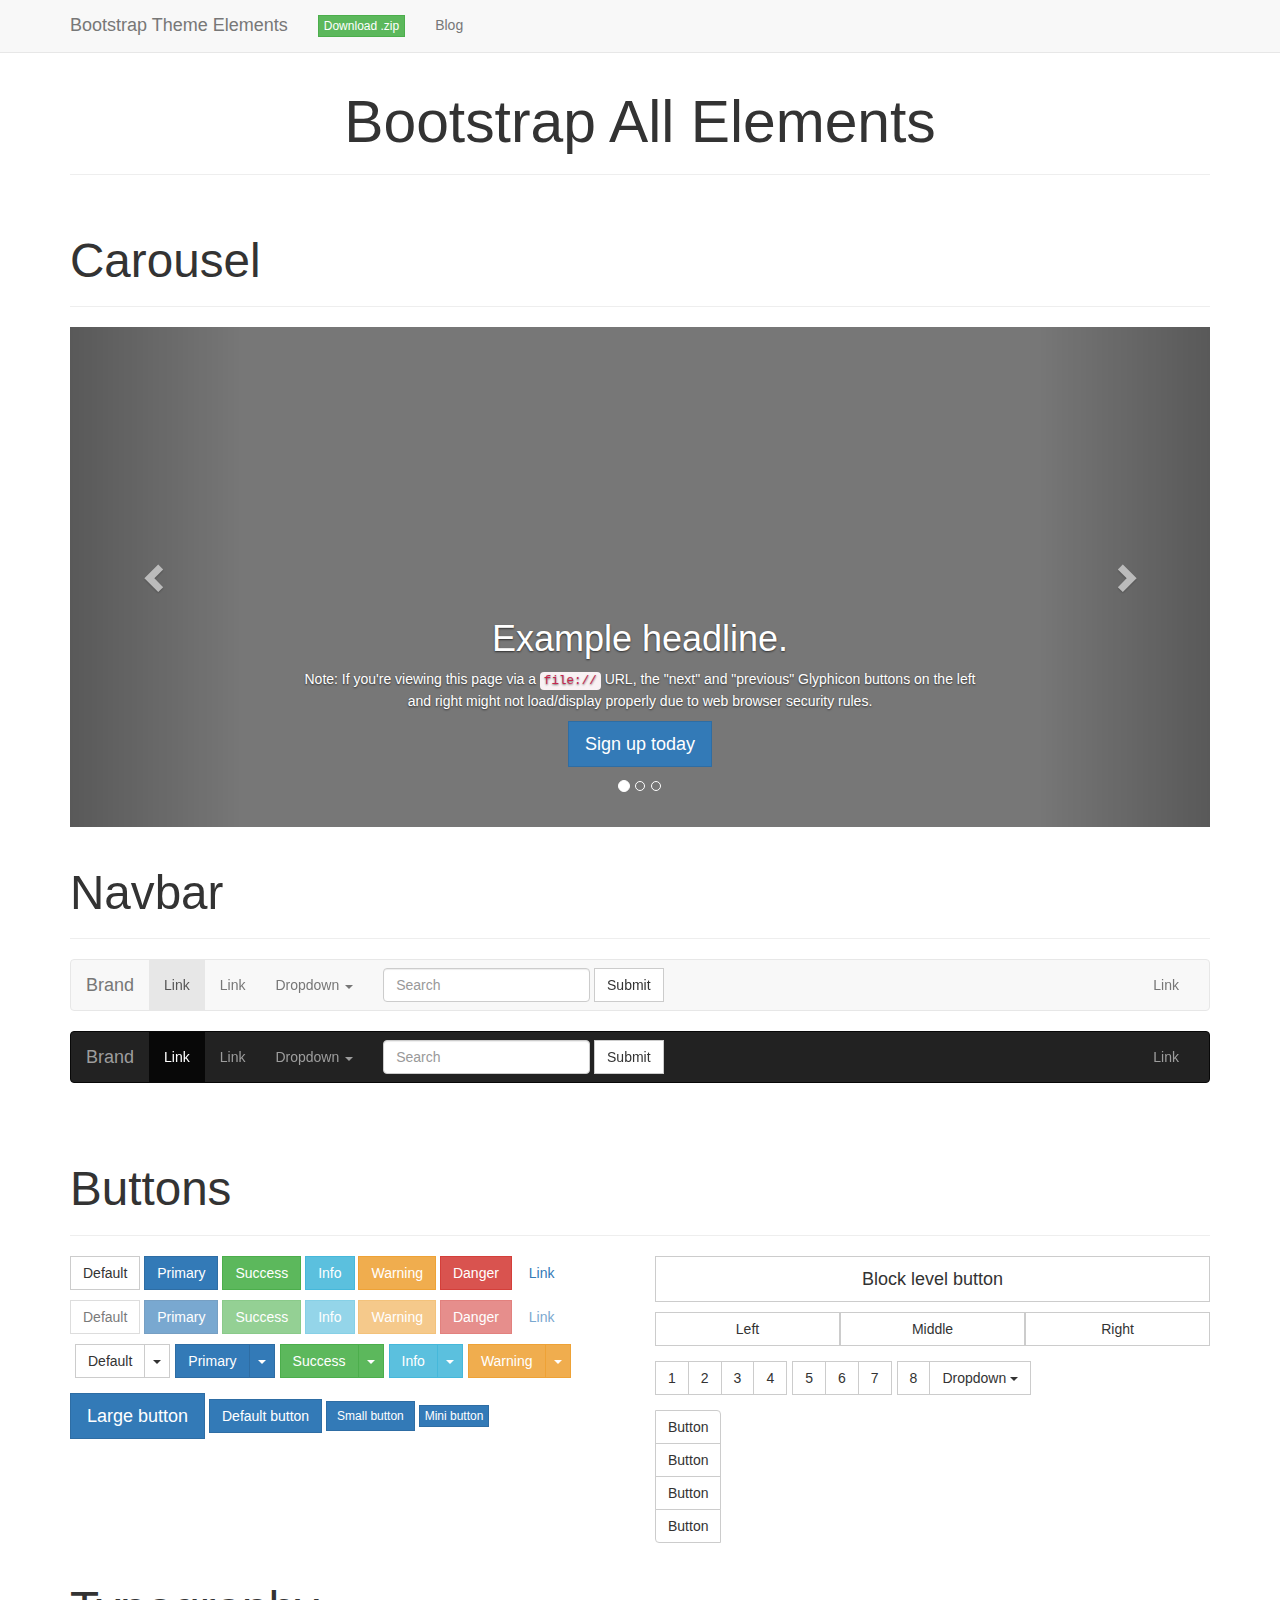
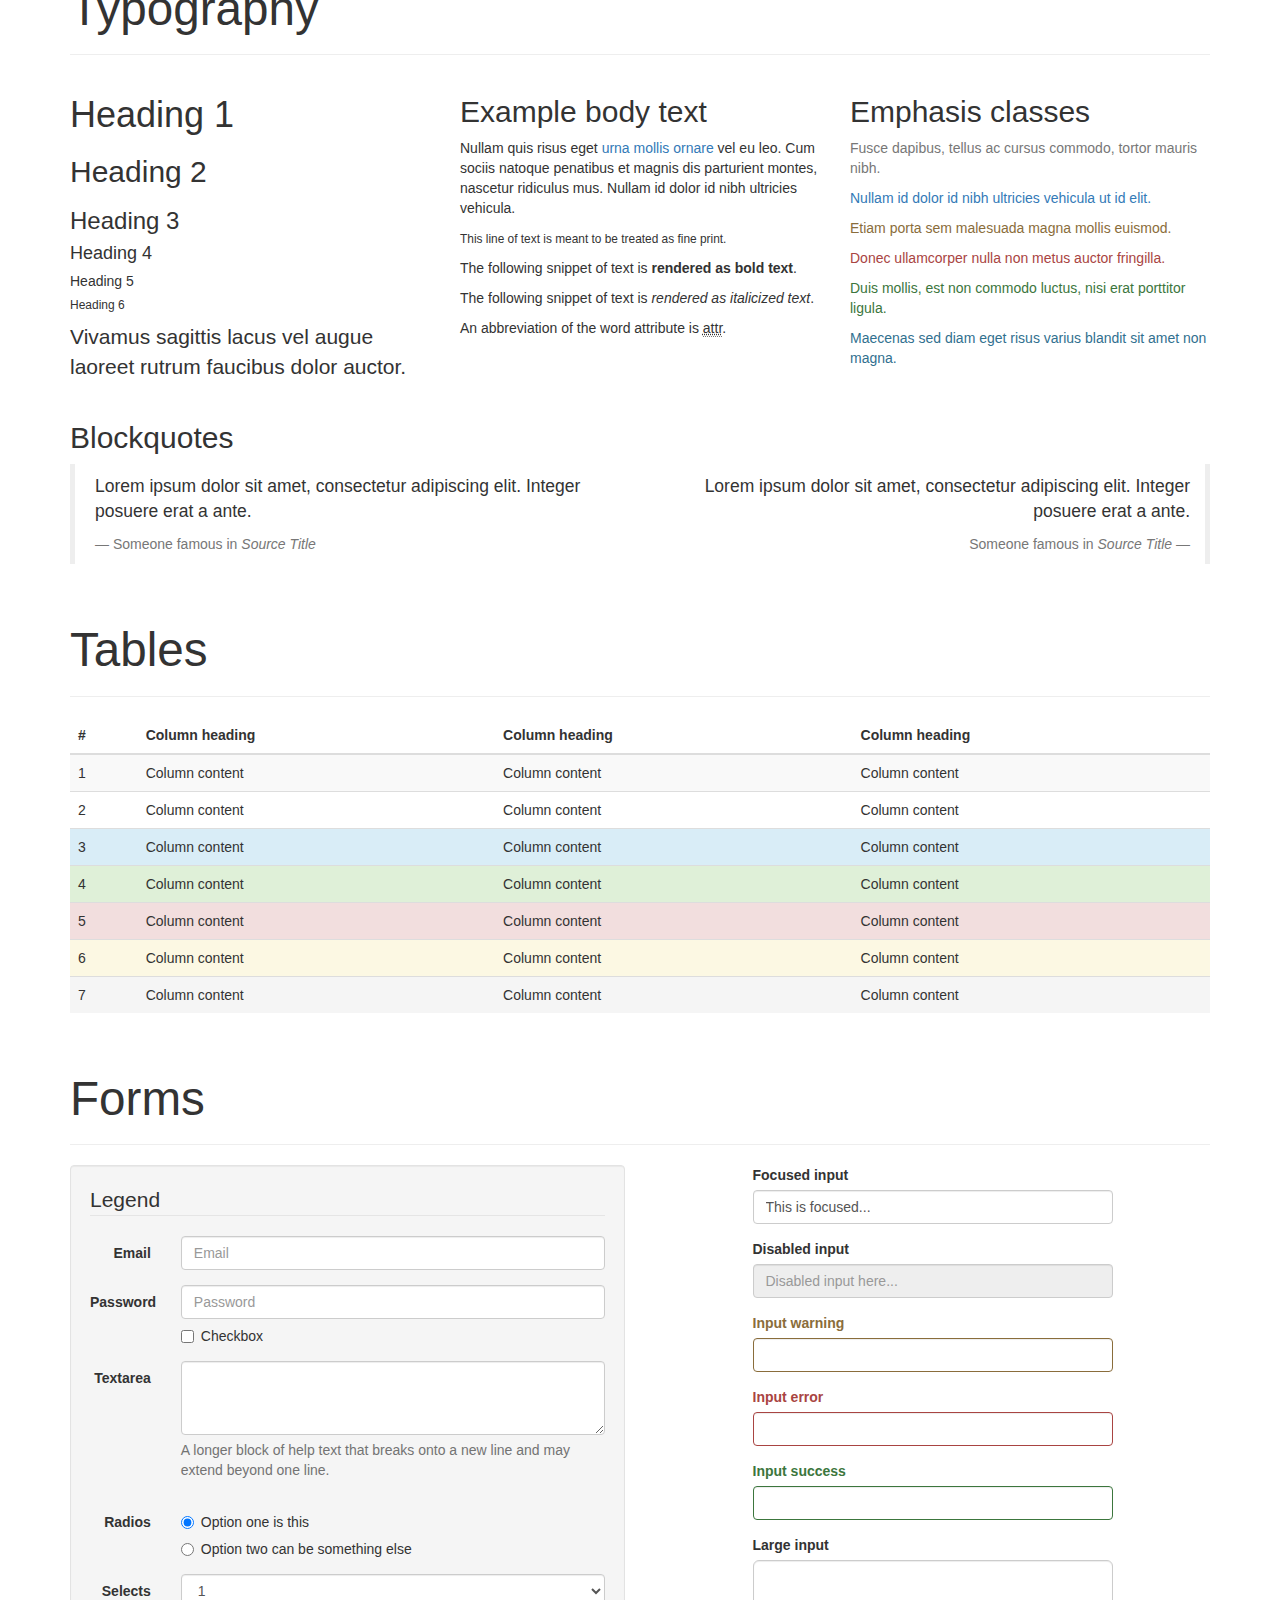
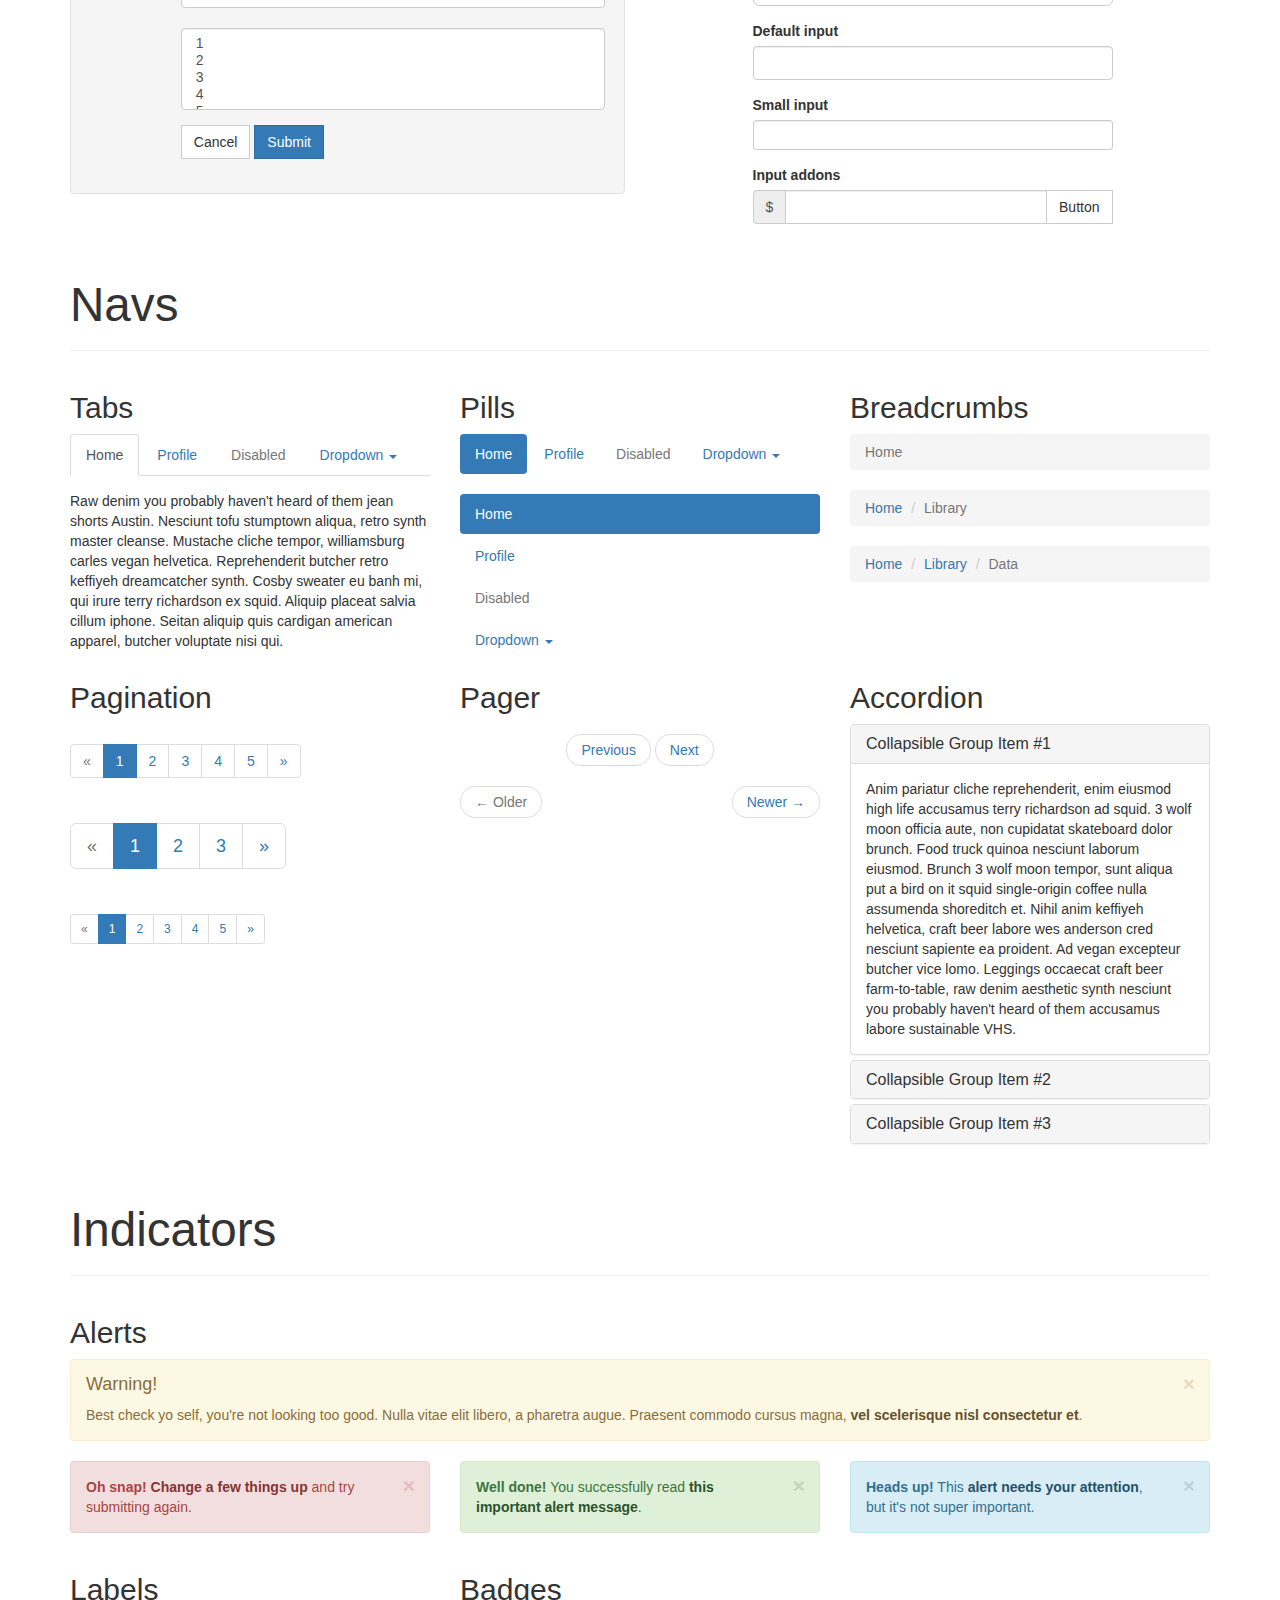
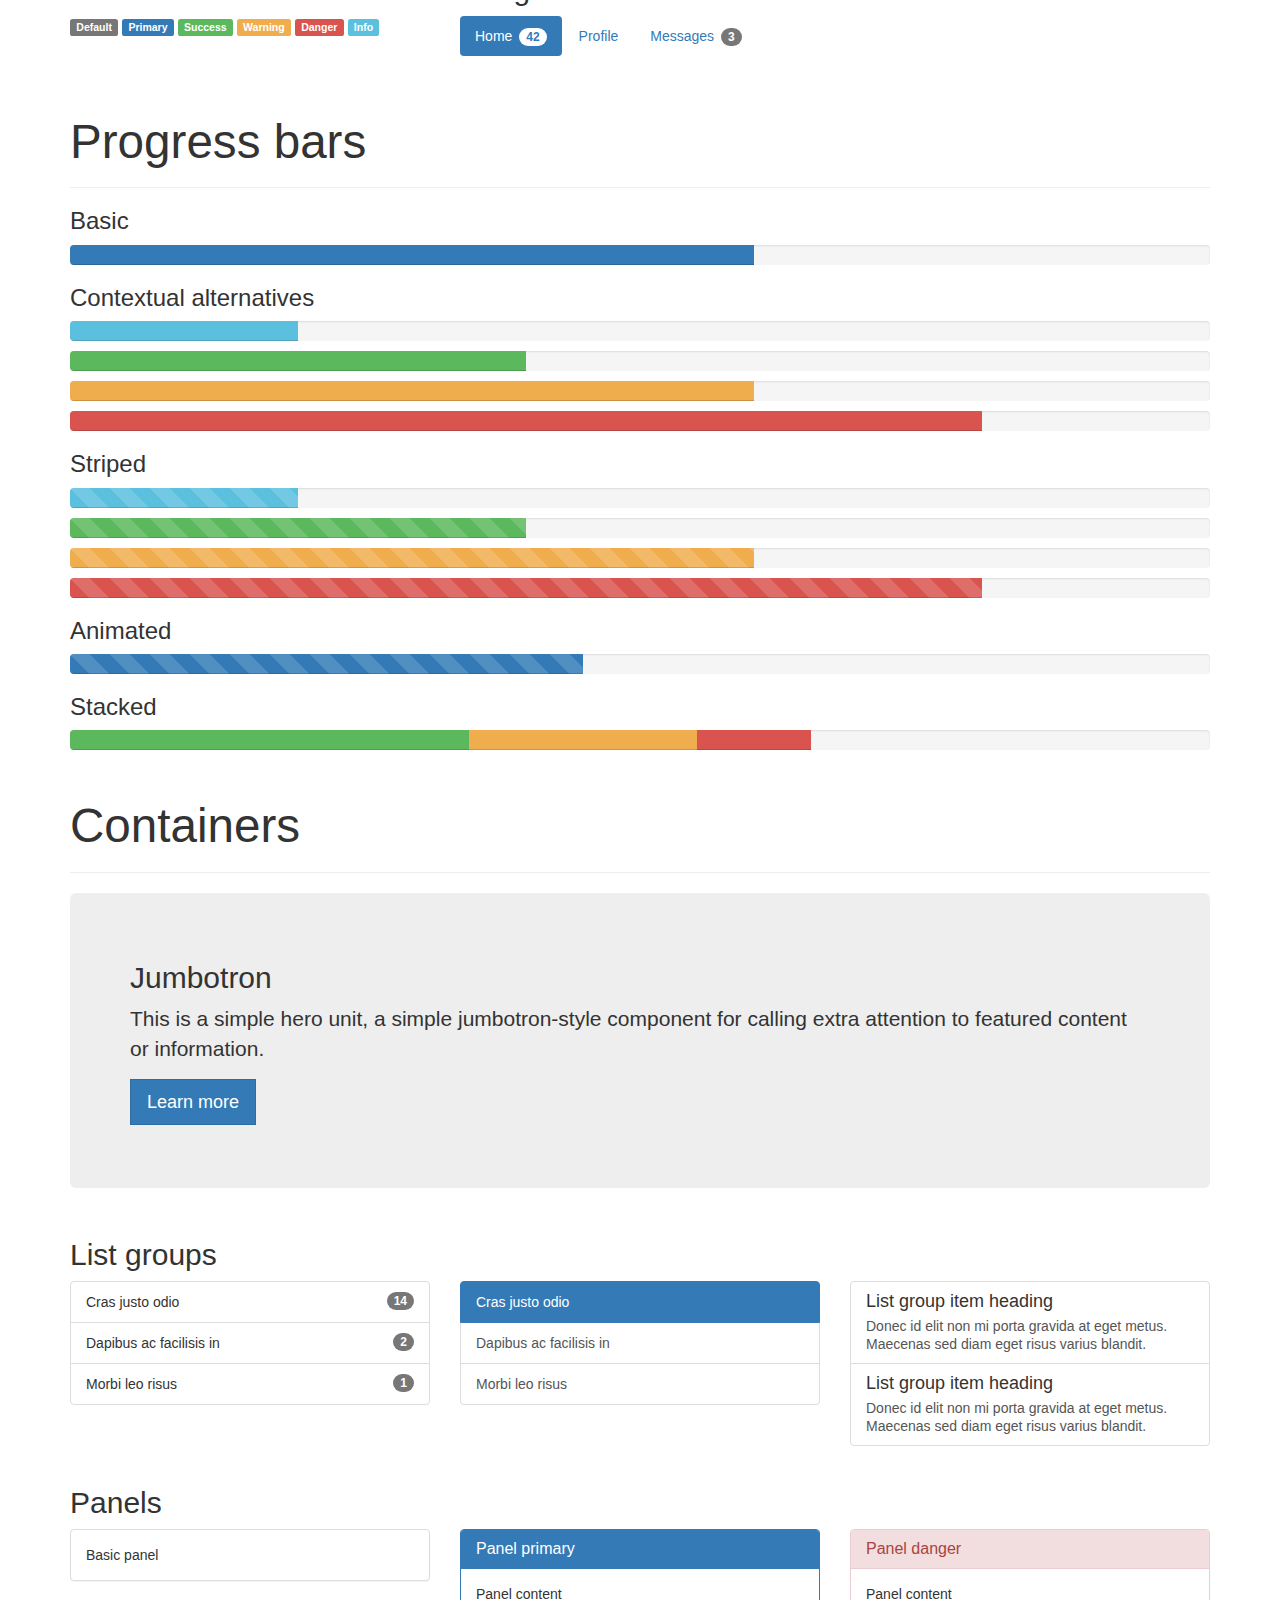
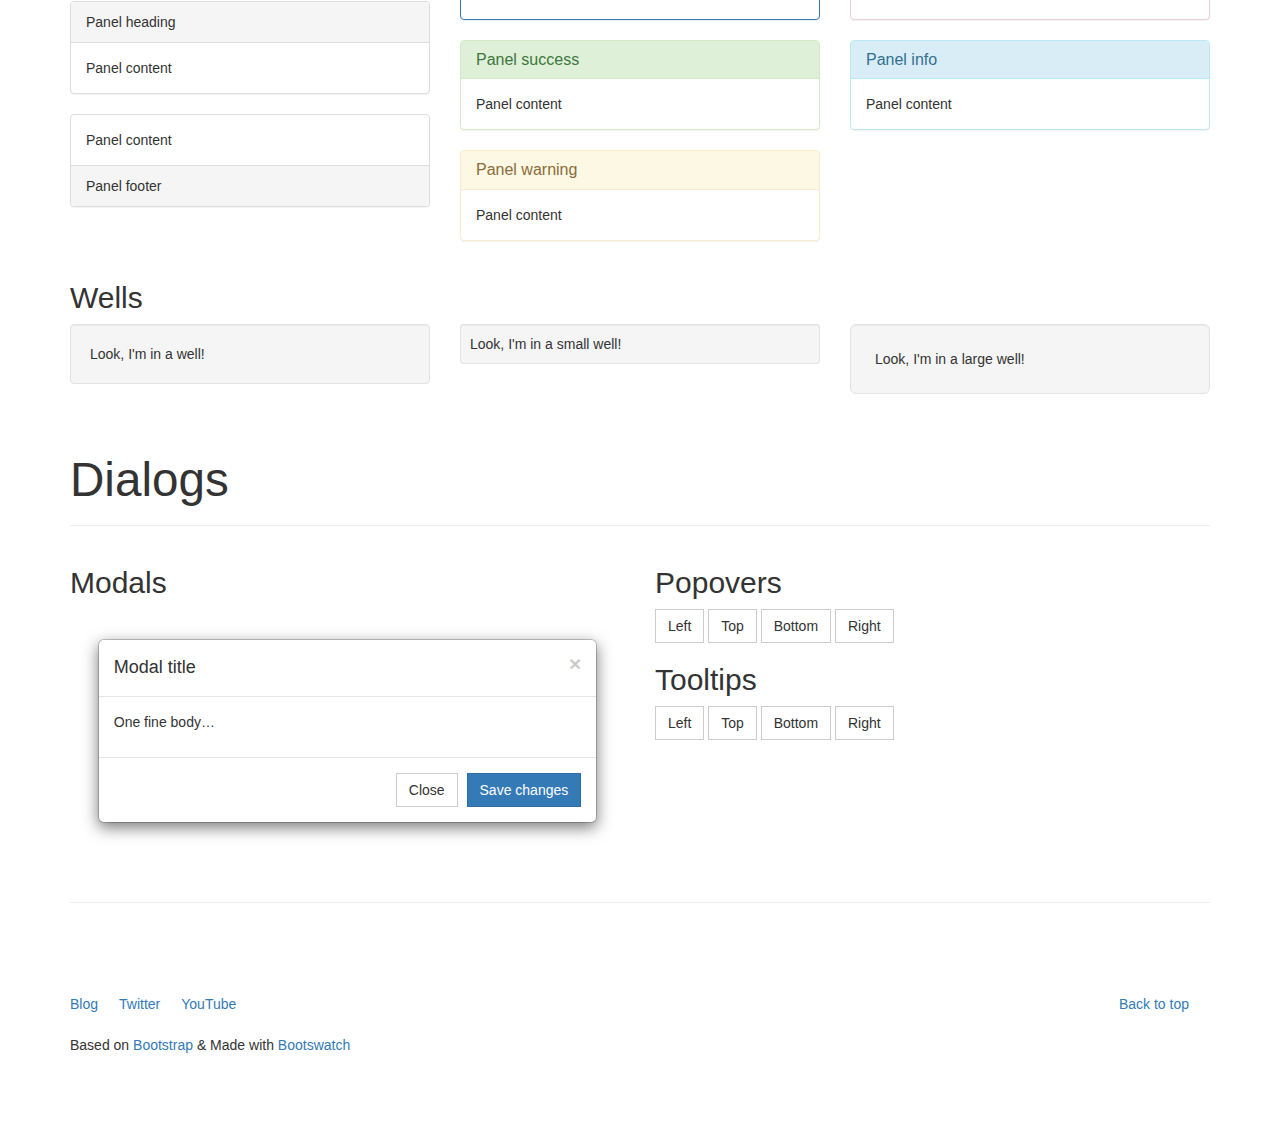
<file: app/bootstrap-elements/index.html>
<!DOCTYPE html>
<html lang="en">

<head>

<meta charset="utf-8" />
<title>Bootstrap All Elements customization page</title>

<meta name="viewport" content="width=device-width, initial-scale=1" />
<meta http-equiv="X-UA-Compatible" content="IE=edge" />

<link rel="stylesheet" href="assets/libs/bootstrap/css/bootstrap.css" media="screen" />
<link rel="stylesheet" href="assets/css/main.css" />

<!-- You Custom Bootstrap Skin -->
<link rel="stylesheet" href="bootstrap_skin.css" />

</head>

<body>

<div class="navbar navbar-default navbar-fixed-top">
	<div class="container">
		<div class="navbar-header">
			<a href="#" class="navbar-brand">Bootstrap Theme Elements</a>
			<button class="navbar-toggle" type="button" data-toggle="collapse" data-target="#navbar-main">
				<span class="icon-bar"></span>
				<span class="icon-bar"></span>
				<span class="icon-bar"></span>
			</button>
		</div>
		<div class="navbar-collapse collapse" id="navbar-main">

			<ul class="nav navbar-nav">
				<li>
					<a href="assets/bootstrap-elements.zip"><span class="btn btn-success btn-xs">Download .zip</span></a>
				</li>
				<li>
					<a href="http://webdesign-master.ru" target="_blank">Blog</a>
				</li>
			</ul>

		</div>
	</div>
</div>


<div class="container">

	<div class="page-header text-center">
		<h1>Bootstrap All Elements</h1>
	</div>

		 <!-- Carousel
		 ================================================== -->
		 <div class="bs-docs-section clearfix">
		 	<div class="row">
		 		<div class="col-lg-12">
		 			<div class="page-header">
		 				<h2>Carousel</h2>
		 			</div>
<div class="bs-component">
<div id="myCarousel" class="carousel slide" data-ride="carousel">
	<!-- Indicators -->
	<ol class="carousel-indicators">
		<li data-target="#myCarousel" data-slide-to="0" class="active"></li>
		<li data-target="#myCarousel" data-slide-to="1"></li>
		<li data-target="#myCarousel" data-slide-to="2"></li>
	</ol>
	<div class="carousel-inner" role="listbox">
		<div class="item active">
			<img class="first-slide" src="[data-uri]" alt="First slide">
			<div class="container">
				<div class="carousel-caption">
					<h1>Example headline.</h1>
					<p>Note: If you're viewing this page via a <code>file://</code> URL, the "next" and "previous" Glyphicon buttons on the left and right might not load/display properly due to web browser security rules.</p>
					<p><a class="btn btn-lg btn-primary" href="#" role="button">Sign up today</a></p>
				</div>
			</div>
		</div>
		<div class="item">
			<img class="second-slide" src="[data-uri]" alt="Second slide">
			<div class="container">
				<div class="carousel-caption">
					<h1>Another example headline.</h1>
					<p>Cras justo odio, dapibus ac facilisis in, egestas eget quam. Donec id elit non mi porta gravida at eget metus. Nullam id dolor id nibh ultricies vehicula ut id elit.</p>
					<p><a class="btn btn-lg btn-primary" href="#" role="button">Learn more</a></p>
				</div>
			</div>
		</div>
		<div class="item">
			<img class="third-slide" src="[data-uri]" alt="Third slide">
			<div class="container">
				<div class="carousel-caption">
					<h1>One more for good measure.</h1>
					<p>Cras justo odio, dapibus ac facilisis in, egestas eget quam. Donec id elit non mi porta gravida at eget metus. Nullam id dolor id nibh ultricies vehicula ut id elit.</p>
					<p><a class="btn btn-lg btn-primary" href="#" role="button">Browse gallery</a></p>
				</div>
			</div>
		</div>
	</div>
	<a class="left carousel-control" href="#myCarousel" role="button" data-slide="prev">
		<span class="glyphicon glyphicon-chevron-left" aria-hidden="true"></span>
		<span class="sr-only">Previous</span>
	</a>
	<a class="right carousel-control" href="#myCarousel" role="button" data-slide="next">
		<span class="glyphicon glyphicon-chevron-right" aria-hidden="true"></span>
		<span class="sr-only">Next</span>
	</a>
</div><!-- /.carousel -->
</div>

		 		</div>
		 	</div>
		 </div>

		<!-- Navbar
		================================================== -->
		<div class="bs-docs-section clearfix">
			<div class="row">
				<div class="col-lg-12">
					<div class="page-header">
						<h2 id="navbar">Navbar</h2>
					</div>

<div class="bs-component">
<nav class="navbar navbar-default">
	<div class="container-fluid">
		<div class="navbar-header">
			<button type="button" class="navbar-toggle collapsed" data-toggle="collapse" data-target="#bs-example-navbar-collapse-1">
				<span class="sr-only">Toggle navigation</span>
				<span class="icon-bar"></span>
				<span class="icon-bar"></span>
				<span class="icon-bar"></span>
			</button>
			<a class="navbar-brand" href="#">Brand</a>
		</div>

		<div class="collapse navbar-collapse" id="bs-example-navbar-collapse-1">
			<ul class="nav navbar-nav">
				<li class="active"><a href="#">Link <span class="sr-only">(current)</span></a></li>
				<li><a href="#">Link</a></li>
				<li class="dropdown">
					<a href="#" class="dropdown-toggle" data-toggle="dropdown" role="button" aria-expanded="false">Dropdown <span class="caret"></span></a>
					<ul class="dropdown-menu" role="menu">
						<li><a href="#">Action</a></li>
						<li><a href="#">Another action</a></li>
						<li><a href="#">Something else here</a></li>
						<li class="divider"></li>
						<li><a href="#">Separated link</a></li>
						<li class="divider"></li>
						<li><a href="#">One more separated link</a></li>
					</ul>
				</li>
			</ul>
			<form class="navbar-form navbar-left" role="search">
				<div class="form-group">
					<input type="text" class="form-control" placeholder="Search">
				</div>
				<button type="submit" class="btn btn-default">Submit</button>
			</form>
			<ul class="nav navbar-nav navbar-right">
				<li><a href="#">Link</a></li>
			</ul>
		</div>
	</div>
</nav>
</div>

<div class="bs-component">
<nav class="navbar navbar-inverse">
	<div class="container-fluid">
		<div class="navbar-header">
			<button type="button" class="navbar-toggle collapsed" data-toggle="collapse" data-target="#bs-example-navbar-collapse-2">
				<span class="sr-only">Toggle navigation</span>
				<span class="icon-bar"></span>
				<span class="icon-bar"></span>
				<span class="icon-bar"></span>
			</button>
			<a class="navbar-brand" href="#">Brand</a>
		</div>

		<div class="collapse navbar-collapse" id="bs-example-navbar-collapse-2">
			<ul class="nav navbar-nav">
				<li class="active"><a href="#">Link <span class="sr-only">(current)</span></a></li>
				<li><a href="#">Link</a></li>
				<li class="dropdown">
					<a href="#" class="dropdown-toggle" data-toggle="dropdown" role="button" aria-expanded="false">Dropdown <span class="caret"></span></a>
					<ul class="dropdown-menu" role="menu">
						<li><a href="#">Action</a></li>
						<li><a href="#">Another action</a></li>
						<li><a href="#">Something else here</a></li>
						<li class="divider"></li>
						<li><a href="#">Separated link</a></li>
						<li class="divider"></li>
						<li><a href="#">One more separated link</a></li>
					</ul>
				</li>
			</ul>
			<form class="navbar-form navbar-left" role="search">
				<div class="form-group">
					<input type="text" class="form-control" placeholder="Search">
				</div>
				<button type="submit" class="btn btn-default">Submit</button>
			</form>
			<ul class="nav navbar-nav navbar-right">
				<li><a href="#">Link</a></li>
			</ul>
		</div>
	</div>
</nav>
</div>

				</div>
			</div>
		</div>


		<!-- Buttons
		================================================== -->
		<div class="bs-docs-section">
			<div class="page-header">
				<div class="row">
					<div class="col-lg-12">
						<h2 id="buttons">Buttons</h2>
					</div>
				</div>
			</div>

			<div class="row">
				<div class="col-lg-6">

<p class="bs-component">
<a href="#" class="btn btn-default">Default</a>
<a href="#" class="btn btn-primary">Primary</a>
<a href="#" class="btn btn-success">Success</a>
<a href="#" class="btn btn-info">Info</a>
<a href="#" class="btn btn-warning">Warning</a>
<a href="#" class="btn btn-danger">Danger</a>
<a href="#" class="btn btn-link">Link</a>
</p>

<p class="bs-component">
<a href="#" class="btn btn-default disabled">Default</a>
<a href="#" class="btn btn-primary disabled">Primary</a>
<a href="#" class="btn btn-success disabled">Success</a>
<a href="#" class="btn btn-info disabled">Info</a>
<a href="#" class="btn btn-warning disabled">Warning</a>
<a href="#" class="btn btn-danger disabled">Danger</a>
<a href="#" class="btn btn-link disabled">Link</a>
</p>


					<div style="margin-bottom: 15px;">
<div class="btn-toolbar bs-component" style="margin: 0;">
<div class="btn-group">
	<a href="#" class="btn btn-default">Default</a>
	<a href="#" class="btn btn-default dropdown-toggle" data-toggle="dropdown"><span class="caret"></span></a>
	<ul class="dropdown-menu">
		<li><a href="#">Action</a></li>
		<li><a href="#">Another action</a></li>
		<li><a href="#">Something else here</a></li>
		<li class="divider"></li>
		<li><a href="#">Separated link</a></li>
	</ul>
</div>

<div class="btn-group">
	<a href="#" class="btn btn-primary">Primary</a>
	<a href="#" class="btn btn-primary dropdown-toggle" data-toggle="dropdown"><span class="caret"></span></a>
	<ul class="dropdown-menu">
		<li><a href="#">Action</a></li>
		<li><a href="#">Another action</a></li>
		<li><a href="#">Something else here</a></li>
		<li class="divider"></li>
		<li><a href="#">Separated link</a></li>
	</ul>
</div>

<div class="btn-group">
	<a href="#" class="btn btn-success">Success</a>
	<a href="#" class="btn btn-success dropdown-toggle" data-toggle="dropdown"><span class="caret"></span></a>
	<ul class="dropdown-menu">
		<li><a href="#">Action</a></li>
		<li><a href="#">Another action</a></li>
		<li><a href="#">Something else here</a></li>
		<li class="divider"></li>
		<li><a href="#">Separated link</a></li>
	</ul>
</div>

<div class="btn-group">
	<a href="#" class="btn btn-info">Info</a>
	<a href="#" class="btn btn-info dropdown-toggle" data-toggle="dropdown"><span class="caret"></span></a>
	<ul class="dropdown-menu">
		<li><a href="#">Action</a></li>
		<li><a href="#">Another action</a></li>
		<li><a href="#">Something else here</a></li>
		<li class="divider"></li>
		<li><a href="#">Separated link</a></li>
	</ul>
</div>

<div class="btn-group">
	<a href="#" class="btn btn-warning">Warning</a>
	<a href="#" class="btn btn-warning dropdown-toggle" data-toggle="dropdown"><span class="caret"></span></a>
	<ul class="dropdown-menu">
		<li><a href="#">Action</a></li>
		<li><a href="#">Another action</a></li>
		<li><a href="#">Something else here</a></li>
		<li class="divider"></li>
		<li><a href="#">Separated link</a></li>
	</ul>
</div>
</div>
					</div>

<p class="bs-component">
<a href="#" class="btn btn-primary btn-lg">Large button</a>
<a href="#" class="btn btn-primary">Default button</a>
<a href="#" class="btn btn-primary btn-sm">Small button</a>
<a href="#" class="btn btn-primary btn-xs">Mini button</a>
</p>

				</div>
				<div class="col-lg-6">

<p class="bs-component">
<a href="#" class="btn btn-default btn-lg btn-block">Block level button</a>
</p>


<div class="bs-component" style="margin-bottom: 15px;">
<div class="btn-group btn-group-justified">
	<a href="#" class="btn btn-default">Left</a>
	<a href="#" class="btn btn-default">Middle</a>
	<a href="#" class="btn btn-default">Right</a>
</div>
</div>

<div class="bs-component" style="margin-bottom: 15px;">
<div class="btn-toolbar">
	<div class="btn-group">
		<a href="#" class="btn btn-default">1</a>
		<a href="#" class="btn btn-default">2</a>
		<a href="#" class="btn btn-default">3</a>
		<a href="#" class="btn btn-default">4</a>
	</div>

	<div class="btn-group">
		<a href="#" class="btn btn-default">5</a>
		<a href="#" class="btn btn-default">6</a>
		<a href="#" class="btn btn-default">7</a>
	</div>

	<div class="btn-group">
		<a href="#" class="btn btn-default">8</a>
		<div class="btn-group">
			<a href="#" class="btn btn-default dropdown-toggle" data-toggle="dropdown">
				Dropdown
				<span class="caret"></span>
			</a>
			<ul class="dropdown-menu">
				<li><a href="#">Dropdown link</a></li>
				<li><a href="#">Dropdown link</a></li>
				<li><a href="#">Dropdown link</a></li>
			</ul>
		</div>
	</div>
</div>
</div>

<div class="bs-component">
<div class="btn-group-vertical">
	<a href="#" class="btn btn-default">Button</a>
	<a href="#" class="btn btn-default">Button</a>
	<a href="#" class="btn btn-default">Button</a>
	<a href="#" class="btn btn-default">Button</a>
</div>
</div>

				</div>
			</div>
		</div>

		<!-- Typography
		================================================== -->
		<div class="bs-docs-section">
			<div class="row">
				<div class="col-lg-12">
					<div class="page-header">
						<h2 id="type">Typography</h2>
					</div>
				</div>
			</div>

			<!-- Headings -->

			<div class="row">
				<div class="col-lg-4">
<div class="bs-component">
<h1>Heading 1</h1>
<h2>Heading 2</h2>
<h3>Heading 3</h3>
<h4>Heading 4</h4>
<h5>Heading 5</h5>
<h6>Heading 6</h6>
<p class="lead">Vivamus sagittis lacus vel augue laoreet rutrum faucibus dolor auctor.</p>
</div>
				</div>
				<div class="col-lg-4">
<div class="bs-component">
<h2>Example body text</h2>
<p>Nullam quis risus eget <a href="#">urna mollis ornare</a> vel eu leo. Cum sociis natoque penatibus et magnis dis parturient montes, nascetur ridiculus mus. Nullam id dolor id nibh ultricies vehicula.</p>
<p><small>This line of text is meant to be treated as fine print.</small></p>
<p>The following snippet of text is <strong>rendered as bold text</strong>.</p>
<p>The following snippet of text is <em>rendered as italicized text</em>.</p>
<p>An abbreviation of the word attribute is <abbr title="attribute">attr</abbr>.</p>
</div>

				</div>
				<div class="col-lg-4">
<div class="bs-component">
<h2>Emphasis classes</h2>
<p class="text-muted">Fusce dapibus, tellus ac cursus commodo, tortor mauris nibh.</p>
<p class="text-primary">Nullam id dolor id nibh ultricies vehicula ut id elit.</p>
<p class="text-warning">Etiam porta sem malesuada magna mollis euismod.</p>
<p class="text-danger">Donec ullamcorper nulla non metus auctor fringilla.</p>
<p class="text-success">Duis mollis, est non commodo luctus, nisi erat porttitor ligula.</p>
<p class="text-info">Maecenas sed diam eget risus varius blandit sit amet non magna.</p>
</div>

				</div>
			</div>

			<!-- Blockquotes -->

			<div class="row">
				<div class="col-lg-12">
					<h2 id="type-blockquotes">Blockquotes</h2>
				</div>
			</div>
			<div class="row">
				<div class="col-lg-6">
<div class="bs-component">
<blockquote>
	<p>Lorem ipsum dolor sit amet, consectetur adipiscing elit. Integer posuere erat a ante.</p>
	<small>Someone famous in <cite title="Source Title">Source Title</cite></small>
</blockquote>
</div>
				</div>
				<div class="col-lg-6">
<div class="bs-component">
<blockquote class="pull-right">
	<p>Lorem ipsum dolor sit amet, consectetur adipiscing elit. Integer posuere erat a ante.</p>
	<small>Someone famous in <cite title="Source Title">Source Title</cite></small>
</blockquote>
</div>
				</div>
			</div>
		</div>

		<!-- Tables
		================================================== -->
		<div class="bs-docs-section">

			<div class="row">
				<div class="col-lg-12">
					<div class="page-header">
						<h2 id="tables">Tables</h2>
					</div>

<div class="bs-component">
<table class="table table-striped table-hover ">
	<thead>
		<tr>
			<th>#</th>
			<th>Column heading</th>
			<th>Column heading</th>
			<th>Column heading</th>
		</tr>
	</thead>
	<tbody>
		<tr>
			<td>1</td>
			<td>Column content</td>
			<td>Column content</td>
			<td>Column content</td>
		</tr>
		<tr>
			<td>2</td>
			<td>Column content</td>
			<td>Column content</td>
			<td>Column content</td>
		</tr>
		<tr class="info">
			<td>3</td>
			<td>Column content</td>
			<td>Column content</td>
			<td>Column content</td>
		</tr>
		<tr class="success">
			<td>4</td>
			<td>Column content</td>
			<td>Column content</td>
			<td>Column content</td>
		</tr>
		<tr class="danger">
			<td>5</td>
			<td>Column content</td>
			<td>Column content</td>
			<td>Column content</td>
		</tr>
		<tr class="warning">
			<td>6</td>
			<td>Column content</td>
			<td>Column content</td>
			<td>Column content</td>
		</tr>
		<tr class="active">
			<td>7</td>
			<td>Column content</td>
			<td>Column content</td>
			<td>Column content</td>
		</tr>
	</tbody>
</table> 
</div>
				</div>
			</div>
		</div>

		<!-- Forms
		================================================== -->
		<div class="bs-docs-section">
			<div class="row">
				<div class="col-lg-12">
					<div class="page-header">
						<h2 id="forms">Forms</h2>
					</div>
				</div>
			</div>

			<div class="row">
				<div class="col-lg-6">
<div class="well bs-component">
<form class="form-horizontal">
	<fieldset>
		<legend>Legend</legend>
		<div class="form-group">
			<label for="inputEmail" class="col-lg-2 control-label">Email</label>
			<div class="col-lg-10">
				<input type="text" class="form-control" id="inputEmail" placeholder="Email">
			</div>
		</div>
		<div class="form-group">
			<label for="inputPassword" class="col-lg-2 control-label">Password</label>
			<div class="col-lg-10">
				<input type="password" class="form-control" id="inputPassword" placeholder="Password">
				<div class="checkbox">
					<label>
						<input type="checkbox"> Checkbox
					</label>
				</div>
			</div>
		</div>
		<div class="form-group">
			<label for="textArea" class="col-lg-2 control-label">Textarea</label>
			<div class="col-lg-10">
				<textarea class="form-control" rows="3" id="textArea"></textarea>
				<span class="help-block">A longer block of help text that breaks onto a new line and may extend beyond one line.</span>
			</div>
		</div>
		<div class="form-group">
			<label class="col-lg-2 control-label">Radios</label>
			<div class="col-lg-10">
				<div class="radio">
					<label>
						<input type="radio" name="optionsRadios" id="optionsRadios1" value="option1" checked="">
						Option one is this
					</label>
				</div>
				<div class="radio">
					<label>
						<input type="radio" name="optionsRadios" id="optionsRadios2" value="option2">
						Option two can be something else
					</label>
				</div>
			</div>
		</div>
		<div class="form-group">
			<label for="select" class="col-lg-2 control-label">Selects</label>
			<div class="col-lg-10">
				<select class="form-control" id="select">
					<option>1</option>
					<option>2</option>
					<option>3</option>
					<option>4</option>
					<option>5</option>
				</select>
				<br>
				<select multiple="" class="form-control">
					<option>1</option>
					<option>2</option>
					<option>3</option>
					<option>4</option>
					<option>5</option>
				</select>
			</div>
		</div>
		<div class="form-group">
			<div class="col-lg-10 col-lg-offset-2">
				<button type="reset" class="btn btn-default">Cancel</button>
				<button type="submit" class="btn btn-primary">Submit</button>
			</div>
		</div>
	</fieldset>
</form>
</div>
				</div>
				<div class="col-lg-4 col-lg-offset-1">

<form class="bs-component">
<div class="form-group">
	<label class="control-label" for="focusedInput">Focused input</label>
	<input class="form-control" id="focusedInput" type="text" value="This is focused...">
</div>

<div class="form-group">
	<label class="control-label" for="disabledInput">Disabled input</label>
	<input class="form-control" id="disabledInput" type="text" placeholder="Disabled input here..." disabled="">
</div>

<div class="form-group has-warning">
	<label class="control-label" for="inputWarning">Input warning</label>
	<input type="text" class="form-control" id="inputWarning">
</div>

<div class="form-group has-error">
	<label class="control-label" for="inputError">Input error</label>
	<input type="text" class="form-control" id="inputError">
</div>

<div class="form-group has-success">
	<label class="control-label" for="inputSuccess">Input success</label>
	<input type="text" class="form-control" id="inputSuccess">
</div>

<div class="form-group">
	<label class="control-label" for="inputLarge">Large input</label>
	<input class="form-control input-lg" type="text" id="inputLarge">
</div>

<div class="form-group">
	<label class="control-label" for="inputDefault">Default input</label>
	<input type="text" class="form-control" id="inputDefault">
</div>

<div class="form-group">
	<label class="control-label" for="inputSmall">Small input</label>
	<input class="form-control input-sm" type="text" id="inputSmall">
</div>

<div class="form-group">
	<label class="control-label">Input addons</label>
	<div class="input-group">
		<span class="input-group-addon">$</span>
		<input type="text" class="form-control">
		<span class="input-group-btn">
			<button class="btn btn-default" type="button">Button</button>
		</span>
	</div>
</div>
</form>

				</div>
			</div>
		</div>

		<!-- Navs
		================================================== -->
		<div class="bs-docs-section">

			<div class="row">
				<div class="col-lg-12">
					<div class="page-header">
						<h2 id="nav">Navs</h2>
					</div>
				</div>
			</div>

			<div class="row">
				<div class="col-lg-4">
					<h2 id="nav-tabs">Tabs</h2>
<div class="bs-component">
<ul class="nav nav-tabs">
	<li class="active"><a href="#home" data-toggle="tab">Home</a></li>
	<li><a href="#profile" data-toggle="tab">Profile</a></li>
	<li class="disabled"><a>Disabled</a></li>
	<li class="dropdown">
		<a class="dropdown-toggle" data-toggle="dropdown" href="#">
			Dropdown <span class="caret"></span>
		</a>
		<ul class="dropdown-menu">
			<li><a href="#dropdown1" data-toggle="tab">Action</a></li>
			<li class="divider"></li>
			<li><a href="#dropdown2" data-toggle="tab">Another action</a></li>
		</ul>
	</li>
</ul>
<div id="myTabContent" class="tab-content">
	<div class="tab-pane fade active in" id="home">
		<p>Raw denim you probably haven't heard of them jean shorts Austin. Nesciunt tofu stumptown aliqua, retro synth master cleanse. Mustache cliche tempor, williamsburg carles vegan helvetica. Reprehenderit butcher retro keffiyeh dreamcatcher synth. Cosby sweater eu banh mi, qui irure terry richardson ex squid. Aliquip placeat salvia cillum iphone. Seitan aliquip quis cardigan american apparel, butcher voluptate nisi qui.</p>
	</div>
	<div class="tab-pane fade" id="profile">
		<p>Food truck fixie locavore, accusamus mcsweeney's marfa nulla single-origin coffee squid. Exercitation +1 labore velit, blog sartorial PBR leggings next level wes anderson artisan four loko farm-to-table craft beer twee. Qui photo booth letterpress, commodo enim craft beer mlkshk aliquip jean shorts ullamco ad vinyl cillum PBR. Homo nostrud organic, assumenda labore aesthetic magna delectus mollit.</p>
	</div>
	<div class="tab-pane fade" id="dropdown1">
		<p>Etsy mixtape wayfarers, ethical wes anderson tofu before they sold out mcsweeney's organic lomo retro fanny pack lo-fi farm-to-table readymade. Messenger bag gentrify pitchfork tattooed craft beer, iphone skateboard locavore carles etsy salvia banksy hoodie helvetica. DIY synth PBR banksy irony. Leggings gentrify squid 8-bit cred pitchfork.</p>
	</div>
	<div class="tab-pane fade" id="dropdown2">
		<p>Trust fund seitan letterpress, keytar raw denim keffiyeh etsy art party before they sold out master cleanse gluten-free squid scenester freegan cosby sweater. Fanny pack portland seitan DIY, art party locavore wolf cliche high life echo park Austin. Cred vinyl keffiyeh DIY salvia PBR, banh mi before they sold out farm-to-table VHS viral locavore cosby sweater.</p>
	</div>
</div>
</div>
				</div>
				<div class="col-lg-4">
					<h2 id="nav-pills">Pills</h2>
<div class="bs-component">
<ul class="nav nav-pills">
	<li class="active"><a href="#">Home</a></li>
	<li><a href="#">Profile</a></li>
	<li class="disabled"><a href="#">Disabled</a></li>
	<li class="dropdown">
		<a class="dropdown-toggle" data-toggle="dropdown" href="#">
			Dropdown <span class="caret"></span>
		</a>
		<ul class="dropdown-menu">
			<li><a href="#">Action</a></li>
			<li><a href="#">Another action</a></li>
			<li><a href="#">Something else here</a></li>
			<li class="divider"></li>
			<li><a href="#">Separated link</a></li>
		</ul>
	</li>
</ul>
</div>
					<br>
<div class="bs-component">
<ul class="nav nav-pills nav-stacked">
	<li class="active"><a href="#">Home</a></li>
	<li><a href="#">Profile</a></li>
	<li class="disabled"><a href="#">Disabled</a></li>
	<li class="dropdown">
		<a class="dropdown-toggle" data-toggle="dropdown" href="#">
			Dropdown <span class="caret"></span>
		</a>
		<ul class="dropdown-menu">
			<li><a href="#">Action</a></li>
			<li><a href="#">Another action</a></li>
			<li><a href="#">Something else here</a></li>
			<li class="divider"></li>
			<li><a href="#">Separated link</a></li>
		</ul>
	</li>
</ul>
</div>
				</div>
				<div class="col-lg-4">
					<h2 id="nav-breadcrumbs">Breadcrumbs</h2>
<div class="bs-component">
<ul class="breadcrumb">
	<li class="active">Home</li>
</ul>

<ul class="breadcrumb">
	<li><a href="#">Home</a></li>
	<li class="active">Library</li>
</ul>

<ul class="breadcrumb">
	<li><a href="#">Home</a></li>
	<li><a href="#">Library</a></li>
	<li class="active">Data</li>
</ul>
</div>

				</div>
			</div>


			<div class="row">
				<div class="col-lg-4">
					<h2 id="pagination">Pagination</h2>
<div class="bs-component">
<ul class="pagination">
	<li class="disabled"><a href="#">&laquo;</a></li>
	<li class="active"><a href="#">1</a></li>
	<li><a href="#">2</a></li>
	<li><a href="#">3</a></li>
	<li><a href="#">4</a></li>
	<li><a href="#">5</a></li>
	<li><a href="#">&raquo;</a></li>
</ul>

<ul class="pagination pagination-lg">
	<li class="disabled"><a href="#">&laquo;</a></li>
	<li class="active"><a href="#">1</a></li>
	<li><a href="#">2</a></li>
	<li><a href="#">3</a></li>
	<li><a href="#">&raquo;</a></li>
</ul>

<ul class="pagination pagination-sm">
	<li class="disabled"><a href="#">&laquo;</a></li>
	<li class="active"><a href="#">1</a></li>
	<li><a href="#">2</a></li>
	<li><a href="#">3</a></li>
	<li><a href="#">4</a></li>
	<li><a href="#">5</a></li>
	<li><a href="#">&raquo;</a></li>
</ul>
</div>
				</div>
				<div class="col-lg-4">
					<h2 id="pager">Pager</h2>
<div class="bs-component">
<ul class="pager">
	<li><a href="#">Previous</a></li>
	<li><a href="#">Next</a></li>
</ul>

<ul class="pager">
	<li class="previous disabled"><a href="#">&larr; Older</a></li>
	<li class="next"><a href="#">Newer &rarr;</a></li>
</ul>
</div>
				</div>
				<div class="col-lg-4">
					<h2 id="accordion_h">Accordion</h2>
<div class="bs-component">
<div class="panel-group" id="accordion2" role="tablist" aria-multiselectable="true">
	<div class="panel panel-default">
		<div class="panel-heading" role="tab" id="headingOne">
			<h4 class="panel-title">
				<a data-toggle="collapse" data-parent="#accordion2" href="#collapseOne" aria-expanded="true" aria-controls="collapseOne">
					Collapsible Group Item #1
				</a>
			</h4>
		</div>
		<div id="collapseOne" class="panel-collapse collapse in" role="tabpanel" aria-labelledby="headingOne">
			<div class="panel-body">
				Anim pariatur cliche reprehenderit, enim eiusmod high life accusamus terry richardson ad squid. 3 wolf moon officia aute, non cupidatat skateboard dolor brunch. Food truck quinoa nesciunt laborum eiusmod. Brunch 3 wolf moon tempor, sunt aliqua put a bird on it squid single-origin coffee nulla assumenda shoreditch et. Nihil anim keffiyeh helvetica, craft beer labore wes anderson cred nesciunt sapiente ea proident. Ad vegan excepteur butcher vice lomo. Leggings occaecat craft beer farm-to-table, raw denim aesthetic synth nesciunt you probably haven't heard of them accusamus labore sustainable VHS.
			</div>
		</div>
	</div>
	<div class="panel panel-default">
		<div class="panel-heading" role="tab" id="headingTwo">
			<h4 class="panel-title">
				<a class="collapsed" data-toggle="collapse" data-parent="#accordion2" href="#collapseTwo" aria-expanded="false" aria-controls="collapseTwo">
					Collapsible Group Item #2
				</a>
			</h4>
		</div>
		<div id="collapseTwo" class="panel-collapse collapse" role="tabpanel" aria-labelledby="headingTwo">
			<div class="panel-body">
				Anim pariatur cliche reprehenderit, enim eiusmod high life accusamus terry richardson ad squid. 3 wolf moon officia aute, non cupidatat skateboard dolor brunch. Food truck quinoa nesciunt laborum eiusmod. Brunch 3 wolf moon tempor, sunt aliqua put a bird on it squid single-origin coffee nulla assumenda shoreditch et. Nihil anim keffiyeh helvetica, craft beer labore wes anderson cred nesciunt sapiente ea proident. Ad vegan excepteur butcher vice lomo. Leggings occaecat craft beer farm-to-table, raw denim aesthetic synth nesciunt you probably haven't heard of them accusamus labore sustainable VHS.
			</div>
		</div>
	</div>
	<div class="panel panel-default">
		<div class="panel-heading" role="tab" id="headingThree">
			<h4 class="panel-title">
				<a class="collapsed" data-toggle="collapse" data-parent="#accordion2" href="#collapseThree" aria-expanded="false" aria-controls="collapseThree">
					Collapsible Group Item #3
				</a>
			</h4>
		</div>
		<div id="collapseThree" class="panel-collapse collapse" role="tabpanel" aria-labelledby="headingThree">
			<div class="panel-body">
				Anim pariatur cliche reprehenderit, enim eiusmod high life accusamus terry richardson ad squid. 3 wolf moon officia aute, non cupidatat skateboard dolor brunch. Food truck quinoa nesciunt laborum eiusmod. Brunch 3 wolf moon tempor, sunt aliqua put a bird on it squid single-origin coffee nulla assumenda shoreditch et. Nihil anim keffiyeh helvetica, craft beer labore wes anderson cred nesciunt sapiente ea proident. Ad vegan excepteur butcher vice lomo. Leggings occaecat craft beer farm-to-table, raw denim aesthetic synth nesciunt you probably haven't heard of them accusamus labore sustainable VHS.
			</div>
		</div>
	</div>
</div>
</div>
				</div>
			</div>
		</div>

		<!-- Indicators
		================================================== -->
		<div class="bs-docs-section">

			<div class="row">
				<div class="col-lg-12">
					<div class="page-header">
						<h2 id="indicators">Indicators</h2>
					</div>
				</div>
			</div>

			<div class="row">
				<div class="col-lg-12">
					<h2>Alerts</h2>
<div class="bs-component">
<div class="alert alert-dismissible alert-warning">
	<button type="button" class="close" data-dismiss="alert">&times;</button>
	<h4>Warning!</h4>
	<p>Best check yo self, you're not looking too good. Nulla vitae elit libero, a pharetra augue. Praesent commodo cursus magna, <a href="#" class="alert-link">vel scelerisque nisl consectetur et</a>.</p>
</div>
</div>
				</div>
			</div>
			<div class="row">
				<div class="col-lg-4">
<div class="bs-component">
<div class="alert alert-dismissible alert-danger">
	<button type="button" class="close" data-dismiss="alert">&times;</button>
	<strong>Oh snap!</strong> <a href="#" class="alert-link">Change a few things up</a> and try submitting again.
</div>
</div>
				</div>
				<div class="col-lg-4">
<div class="bs-component">
<div class="alert alert-dismissible alert-success">
	<button type="button" class="close" data-dismiss="alert">&times;</button>
	<strong>Well done!</strong> You successfully read <a href="#" class="alert-link">this important alert message</a>.
</div>
</div>
				</div>
				<div class="col-lg-4">
<div class="bs-component">
<div class="alert alert-dismissible alert-info">
	<button type="button" class="close" data-dismiss="alert">&times;</button>
	<strong>Heads up!</strong> This <a href="#" class="alert-link">alert needs your attention</a>, but it's not super important.
</div>
</div>
				</div>
			</div>
			<div class="row">
				<div class="col-lg-4">
					<h2>Labels</h2>
<div class="bs-component" style="margin-bottom: 40px;">
<span class="label label-default">Default</span>
<span class="label label-primary">Primary</span>
<span class="label label-success">Success</span>
<span class="label label-warning">Warning</span>
<span class="label label-danger">Danger</span>
<span class="label label-info">Info</span>
</div>
				</div>
				<div class="col-lg-4">
					<h2>Badges</h2>
<div class="bs-component">
<ul class="nav nav-pills">
	<li class="active"><a href="#">Home <span class="badge">42</span></a></li>
	<li><a href="#">Profile <span class="badge"></span></a></li>
	<li><a href="#">Messages <span class="badge">3</span></a></li>
</ul>
</div>
				</div>
			</div>
		</div>

		<!-- Progress bars
		================================================== -->
		<div class="bs-docs-section">

			<div class="row">
				<div class="col-lg-12">
					<div class="page-header">
						<h2 id="progress">Progress bars</h2>
					</div>

					<h3 id="progress-basic">Basic</h3>
<div class="bs-component">
<div class="progress">
	<div class="progress-bar" style="width: 60%;"></div>
</div>
</div>

					<h3 id="progress-alternatives">Contextual alternatives</h3>
<div class="bs-component">
<div class="progress">
	<div class="progress-bar progress-bar-info" style="width: 20%"></div>
</div>

<div class="progress">
	<div class="progress-bar progress-bar-success" style="width: 40%"></div>
</div>

<div class="progress">
	<div class="progress-bar progress-bar-warning" style="width: 60%"></div>
</div>

<div class="progress">
	<div class="progress-bar progress-bar-danger" style="width: 80%"></div>
</div>
</div>

					<h3 id="progress-striped">Striped</h3>
<div class="bs-component">
	<div class="progress progress-striped">
		<div class="progress-bar progress-bar-info" style="width: 20%"></div>
	</div>

	<div class="progress progress-striped">
		<div class="progress-bar progress-bar-success" style="width: 40%"></div>
	</div>

	<div class="progress progress-striped">
		<div class="progress-bar progress-bar-warning" style="width: 60%"></div>
	</div>

	<div class="progress progress-striped">
		<div class="progress-bar progress-bar-danger" style="width: 80%"></div>
	</div>
</div>

					<h3 id="progress-animated">Animated</h3>
<div class="bs-component">
<div class="progress progress-striped active">
	<div class="progress-bar" style="width: 45%"></div>
</div>
</div>

					<h3 id="progress-stacked">Stacked</h3>
<div class="bs-component">
<div class="progress">
	<div class="progress-bar progress-bar-success" style="width: 35%"></div>
	<div class="progress-bar progress-bar-warning" style="width: 20%"></div>
	<div class="progress-bar progress-bar-danger" style="width: 10%"></div>
</div>
</div>
				</div>
			</div>
		</div>

		<!-- Containers
		================================================== -->
		<div class="bs-docs-section">

			<div class="row">
				<div class="col-lg-12">
					<div class="page-header">
						<h2 id="container">Containers</h2>
					</div>
<div class="bs-component">
<div class="jumbotron">
	<h2>Jumbotron</h2>
	<p>This is a simple hero unit, a simple jumbotron-style component for calling extra attention to featured content or information.</p>
	<p><a class="btn btn-primary btn-lg">Learn more</a></p>
</div>
</div>
				</div>
			</div>


			<div class="row">
				<div class="col-lg-12">
					<h2>List groups</h2>
				</div>
			</div>
			<div class="row">
				<div class="col-lg-4">
<div class="bs-component">
<ul class="list-group">
	<li class="list-group-item">
		<span class="badge">14</span>
		Cras justo odio
	</li>
	<li class="list-group-item">
		<span class="badge">2</span>
		Dapibus ac facilisis in
	</li>
	<li class="list-group-item">
		<span class="badge">1</span>
		Morbi leo risus
	</li>
</ul>
</div>
				</div>
				<div class="col-lg-4">
<div class="bs-component">
<div class="list-group">
	<a href="#" class="list-group-item active">
		Cras justo odio
	</a>
	<a href="#" class="list-group-item">Dapibus ac facilisis in
	</a>
	<a href="#" class="list-group-item">Morbi leo risus
	</a>
</div>
</div>
				</div>
				<div class="col-lg-4">
<div class="bs-component">
<div class="list-group">
	<a href="#" class="list-group-item">
		<h4 class="list-group-item-heading">List group item heading</h4>
		<p class="list-group-item-text">Donec id elit non mi porta gravida at eget metus. Maecenas sed diam eget risus varius blandit.</p>
	</a>
	<a href="#" class="list-group-item">
		<h4 class="list-group-item-heading">List group item heading</h4>
		<p class="list-group-item-text">Donec id elit non mi porta gravida at eget metus. Maecenas sed diam eget risus varius blandit.</p>
	</a>
</div>
</div>
				</div>
			</div>


			<div class="row">
				<div class="col-lg-12">
					<h2>Panels</h2>
				</div>
			</div>
			<div class="row">
				<div class="col-lg-4">
<div class="bs-component">
<div class="panel panel-default">
	<div class="panel-body">
		Basic panel
	</div>
</div>

<div class="panel panel-default">
	<div class="panel-heading">Panel heading</div>
	<div class="panel-body">
		Panel content
	</div>
</div>

<div class="panel panel-default">
	<div class="panel-body">
		Panel content
	</div>
	<div class="panel-footer">Panel footer</div>
</div>
</div>
				</div>
				<div class="col-lg-4">
<div class="bs-component">
<div class="panel panel-primary">
	<div class="panel-heading">
		<h3 class="panel-title">Panel primary</h3>
	</div>
	<div class="panel-body">
		Panel content
	</div>
</div>

<div class="panel panel-success">
	<div class="panel-heading">
		<h3 class="panel-title">Panel success</h3>
	</div>
	<div class="panel-body">
		Panel content
	</div>
</div>

<div class="panel panel-warning">
	<div class="panel-heading">
		<h3 class="panel-title">Panel warning</h3>
	</div>
	<div class="panel-body">
		Panel content
	</div>
</div>
</div>
				</div>
				<div class="col-lg-4">
<div class="bs-component">
<div class="panel panel-danger">
	<div class="panel-heading">
		<h3 class="panel-title">Panel danger</h3>
	</div>
	<div class="panel-body">
		Panel content
	</div>
</div>

<div class="panel panel-info">
	<div class="panel-heading">
		<h3 class="panel-title">Panel info</h3>
	</div>
	<div class="panel-body">
		Panel content
	</div>
</div>
</div>
				</div>
			</div>

			<div class="row">
				<div class="col-lg-12">
					<h2>Wells</h2>
				</div>
			</div>
			<div class="row">
				<div class="col-lg-4">
<div class="bs-component">
<div class="well">
	Look, I'm in a well!
</div>
</div>
				</div>
				<div class="col-lg-4">
<div class="bs-component">
<div class="well well-sm">
	Look, I'm in a small well!
</div>
</div>
				</div>
				<div class="col-lg-4">
<div class="bs-component">
<div class="well well-lg">
	Look, I'm in a large well!
</div>
</div>
				</div>
			</div>
		</div>

		<!-- Dialogs
		================================================== -->
		<div class="bs-docs-section">

			<div class="row">
				<div class="col-lg-12">
					<div class="page-header">
						<h2 id="dialogs">Dialogs</h2>
					</div>
				</div>
			</div>
			<div class="row">
				<div class="col-lg-6">
					<h2>Modals</h2>
<div class="bs-component">
<div class="modal">
	<div class="modal-dialog">
		<div class="modal-content">
			<div class="modal-header">
				<button type="button" class="close" data-dismiss="modal" aria-hidden="true">×</button>
				<h4 class="modal-title">Modal title</h4>
			</div>
			<div class="modal-body">
				<p>One fine body…</p>
			</div>
			<div class="modal-footer">
				<button type="button" class="btn btn-default" data-dismiss="modal">Close</button>
				<button type="button" class="btn btn-primary">Save changes</button>
			</div>
		</div>
	</div>
</div>
</div>
				</div>
				<div class="col-lg-6">
					<h2>Popovers</h2>
<div class="bs-component">
<button type="button" class="btn btn-default" data-container="body" data-toggle="popover" data-placement="left" data-content="Vivamus sagittis lacus vel augue laoreet rutrum faucibus.">Left</button>

<button type="button" class="btn btn-default" data-container="body" data-toggle="popover" data-placement="top" data-content="Vivamus sagittis lacus vel augue laoreet rutrum faucibus.">Top</button>

<button type="button" class="btn btn-default" data-container="body" data-toggle="popover" data-placement="bottom" data-content="Vivamus
sagittis lacus vel augue laoreet rutrum faucibus.">Bottom</button>

<button type="button" class="btn btn-default" data-container="body" data-toggle="popover" data-placement="right" data-content="Vivamus sagittis lacus vel augue laoreet rutrum faucibus.">Right</button>
</div>
					<h2>Tooltips</h2>
<div class="bs-component">
<button type="button" class="btn btn-default" data-toggle="tooltip" data-placement="left" title="" data-original-title="Tooltip on left">Left</button>

<button type="button" class="btn btn-default" data-toggle="tooltip" data-placement="top" title="" data-original-title="Tooltip on top">Top</button>

<button type="button" class="btn btn-default" data-toggle="tooltip" data-placement="bottom" title="" data-original-title="Tooltip on bottom">Bottom</button>

<button type="button" class="btn btn-default" data-toggle="tooltip" data-placement="right" title="" data-original-title="Tooltip on right">Right</button>
</div>
				</div>
			</div>
		</div>


		<!-- Custom Section
		================================================== -->
		<div class="bs-docs-section">

			<div class="row">
				<div class="col-lg-12">
					<div class="page-header">
						<h2 id="custom"></h2>
					</div>
				</div>
			</div>
			<div class="row">
				<div class="col-md-12">
					<!-- <h2>Custom Section</h2> -->
<div class="bs-component">
	
</div>
				</div>
			</div>
		</div>

		<div id="source-modal" class="modal fade">
			<div class="modal-dialog modal-lg">
				<div class="modal-content">
					<div class="modal-header">
						<button type="button" class="close" data-dismiss="modal" aria-hidden="true">&times;</button>
						<h4 class="modal-title">Source Code</h4>
					</div>
					<div class="modal-body">
						<pre></pre>
					</div>
				</div>
			</div>
		</div>

		<footer>
			<div class="row">
				<div class="col-lg-12">

					<ul class="list-unstyled">
						<li class="pull-right"><a href="#top">Back to top</a></li>
						<li><a href="http://webdesign-master.ru" target="_blank">Blog</a></li>
						<li><a href="https://twitter.com/agragregra" target="_blank">Twitter</a></li>
						<li><a href="http://www.youtube.com/user/agragregra" target="_blank">YouTube</a></li>
					</ul>
					<p>Based on <a href="http://getbootstrap.com" target="_blank">Bootstrap</a> & Made with <a href="http://bootswatch.com" target="_blank">Bootswatch</a></p>

				</div>
			</div>

		</footer>

	</div>

	<!--[if lt IE 9]>
	<script src="assets/libs/html5shiv/html5shiv.min.js"></script>
	<script src="assets/libs/respond/respond.min.js"></script>
	<![endif]-->

	<script src="https://code.jquery.com/jquery-1.10.2.min.js"></script>
	<script src="assets/libs/bootstrap/js/bootstrap.min.js"></script>
	<script src="assets/js/common.js"></script>

</body>
</html>
</file>
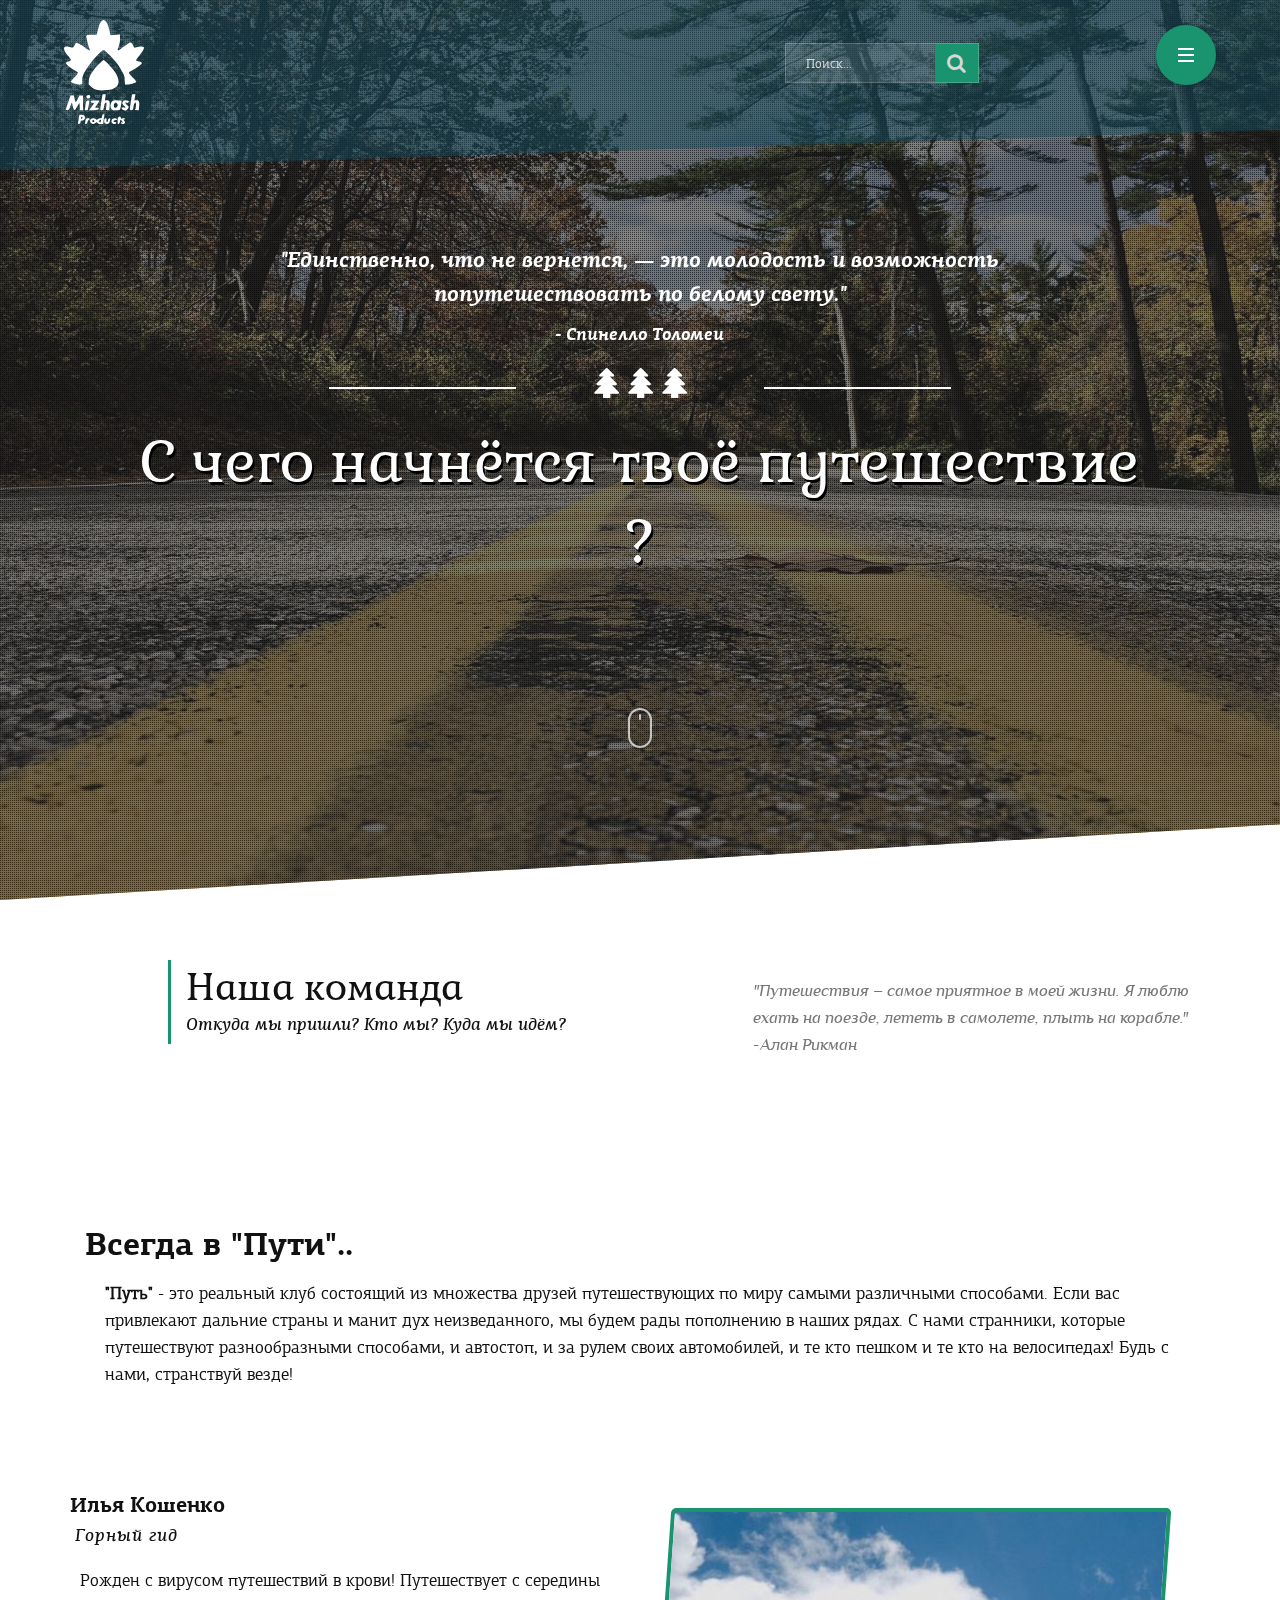
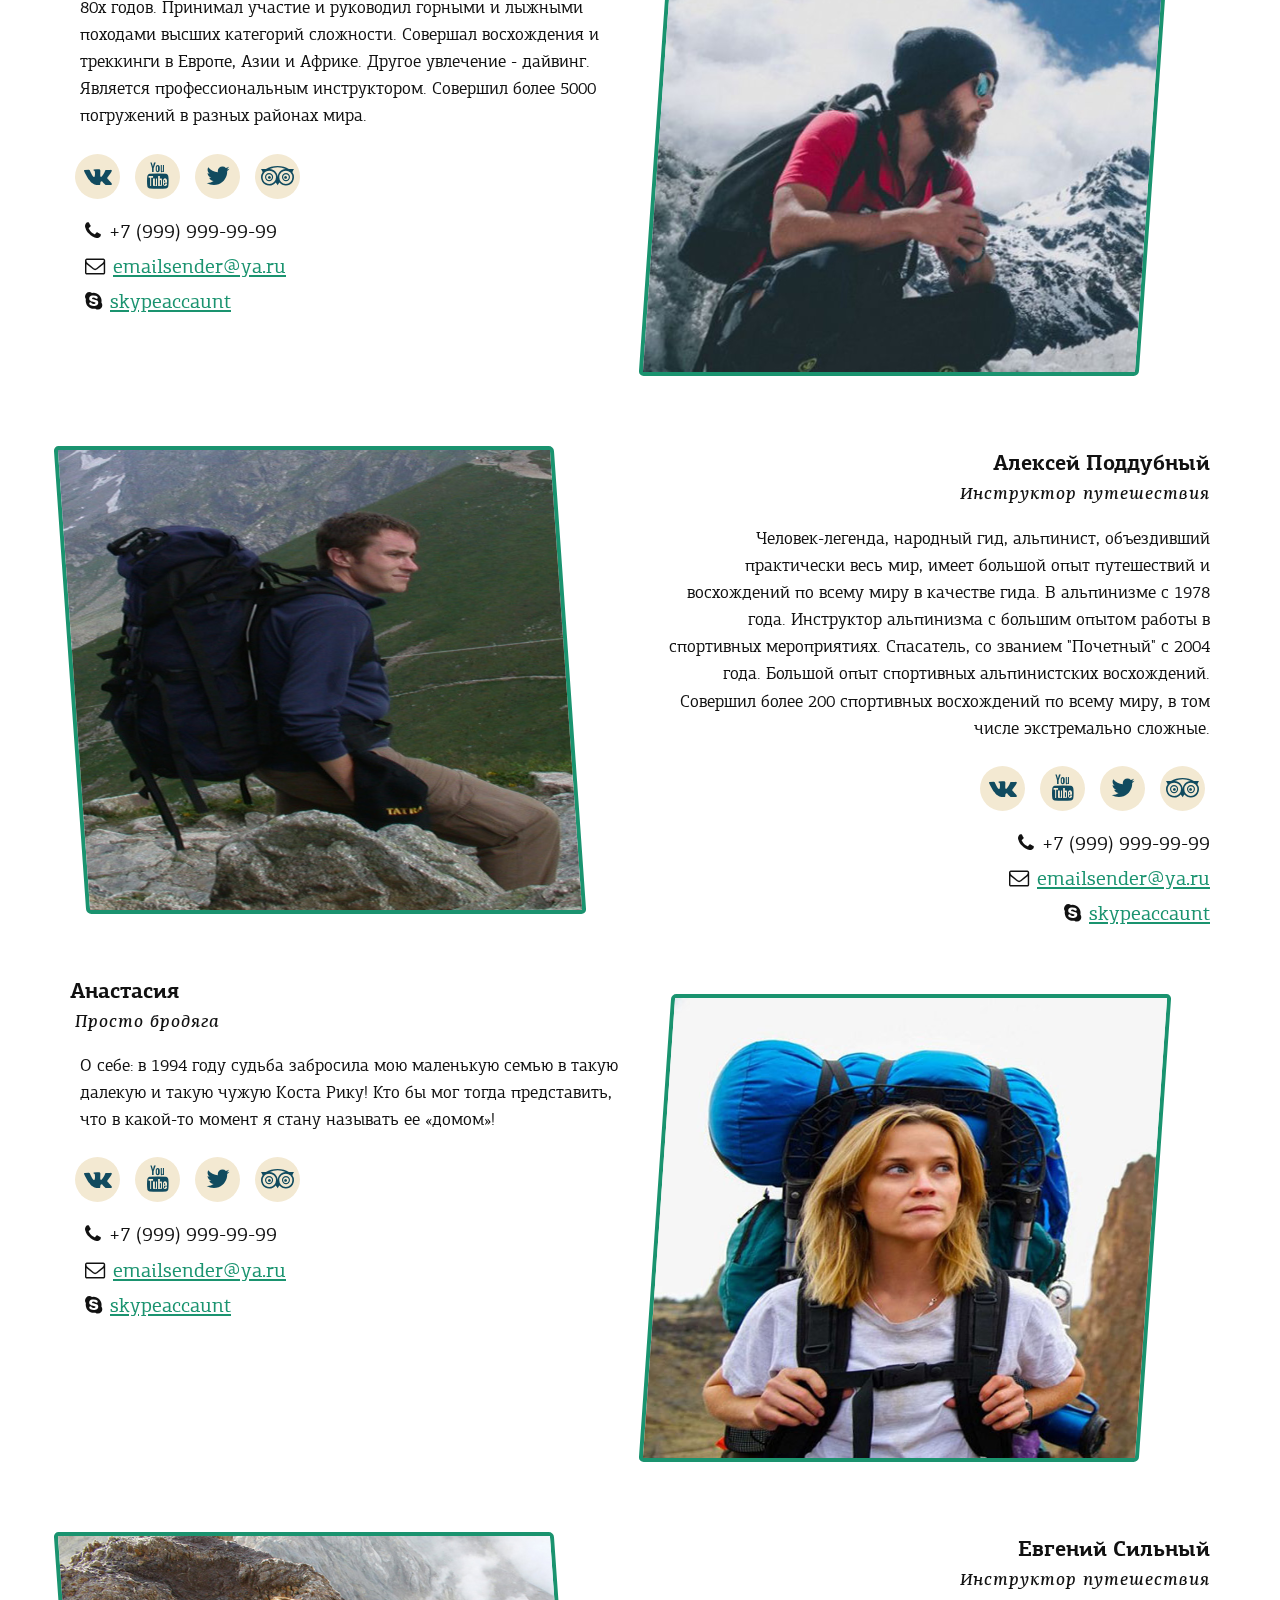
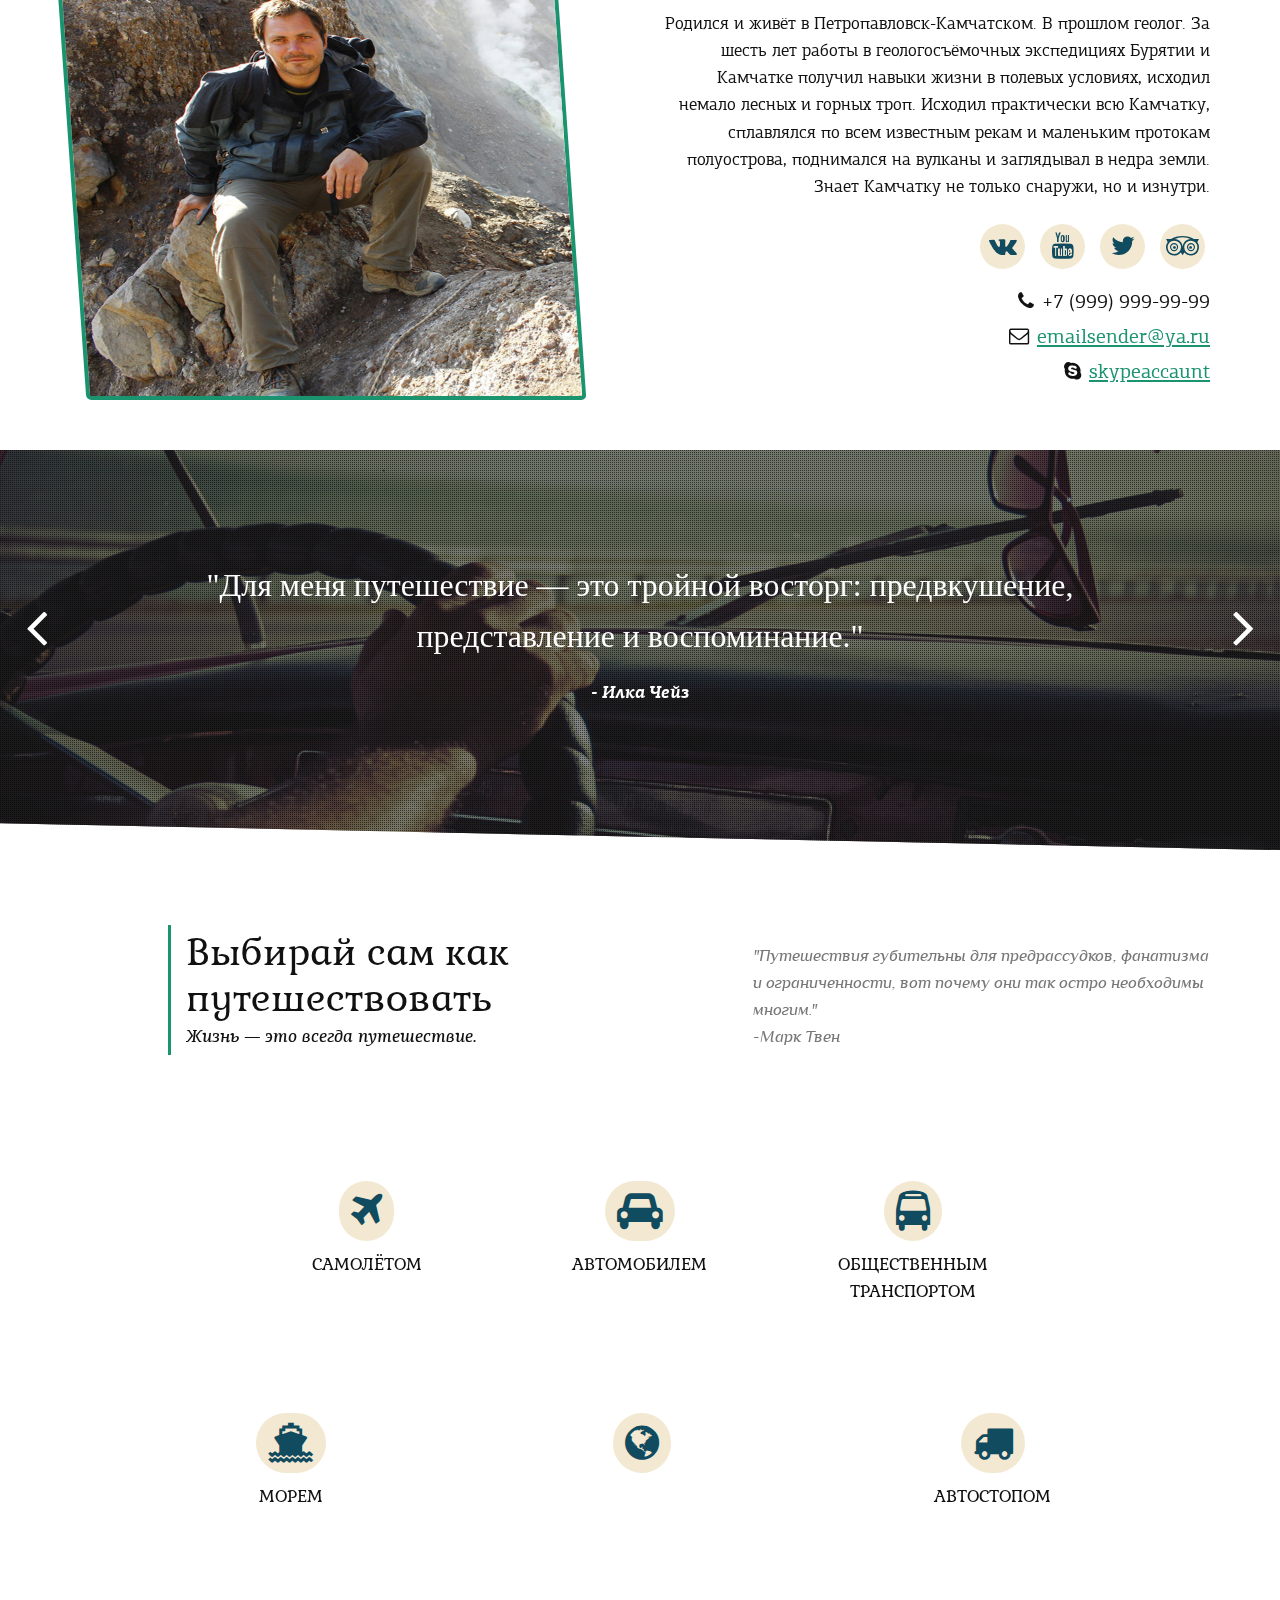
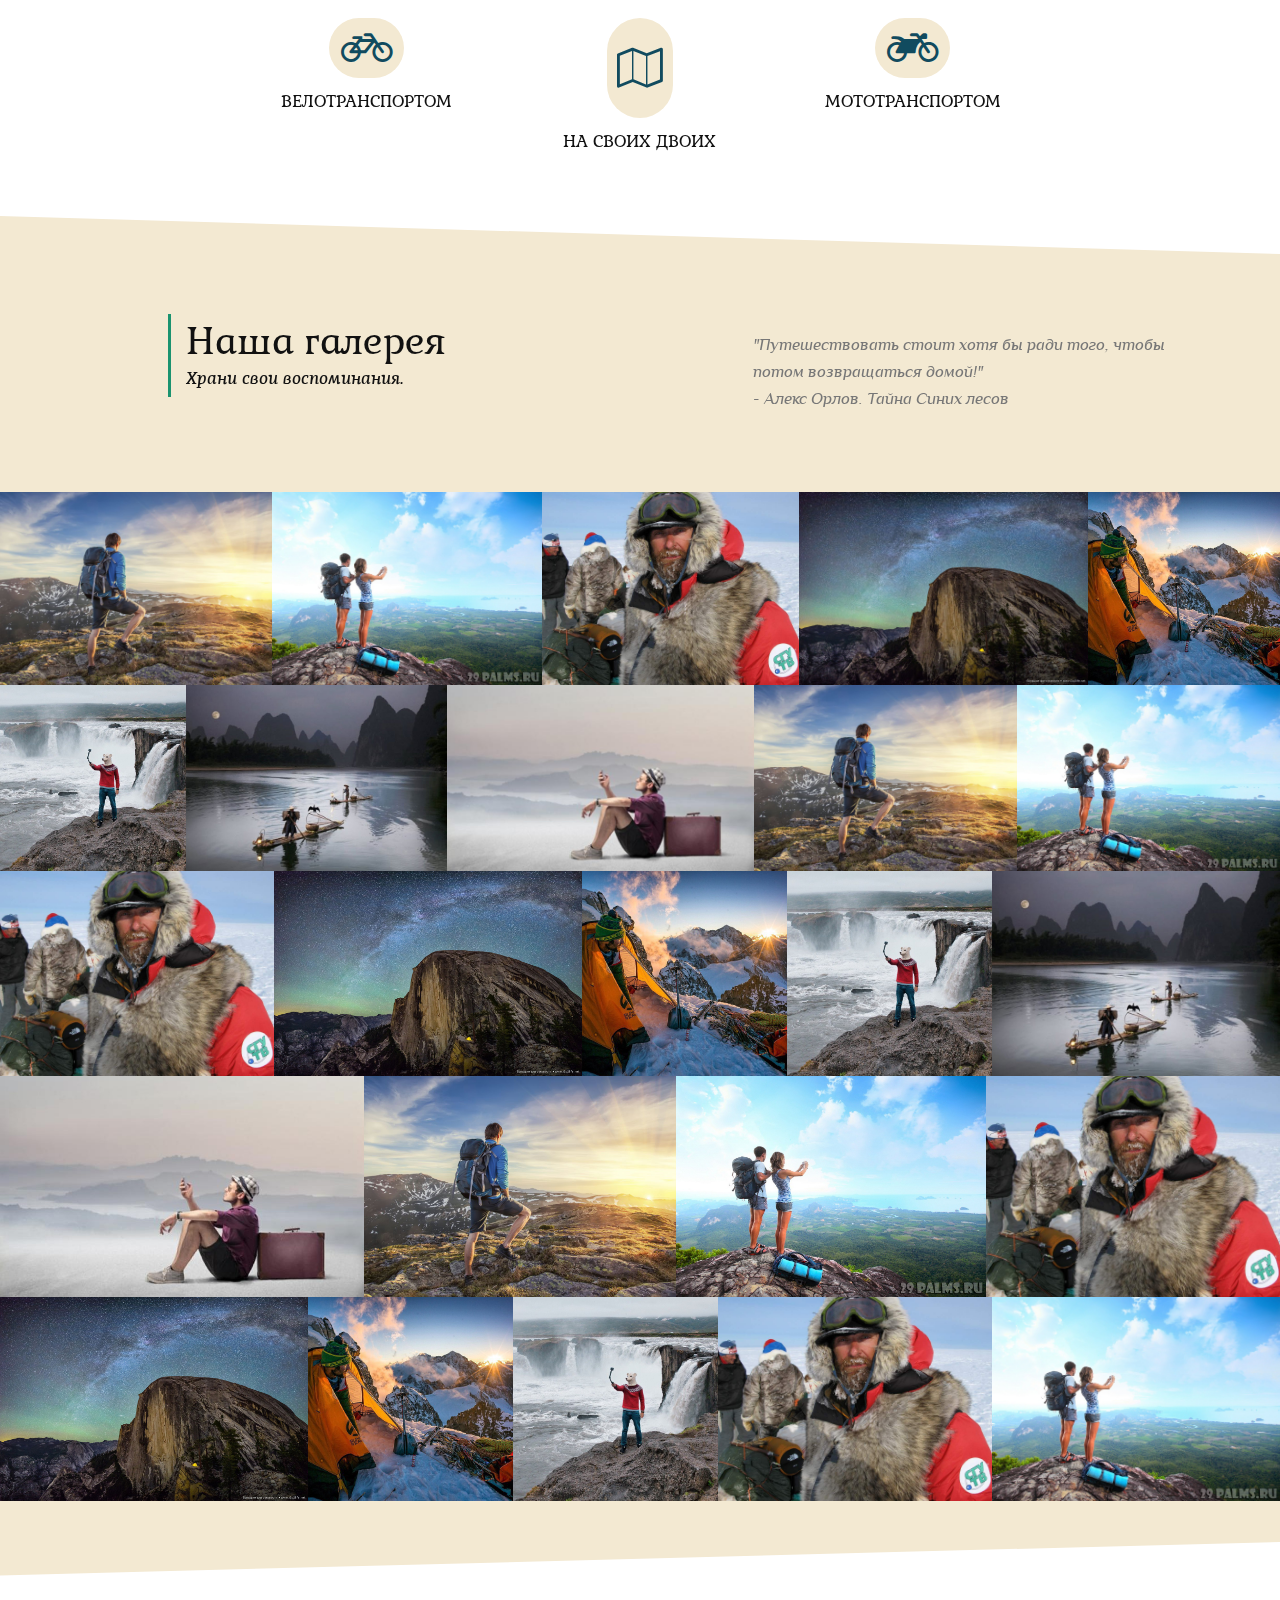
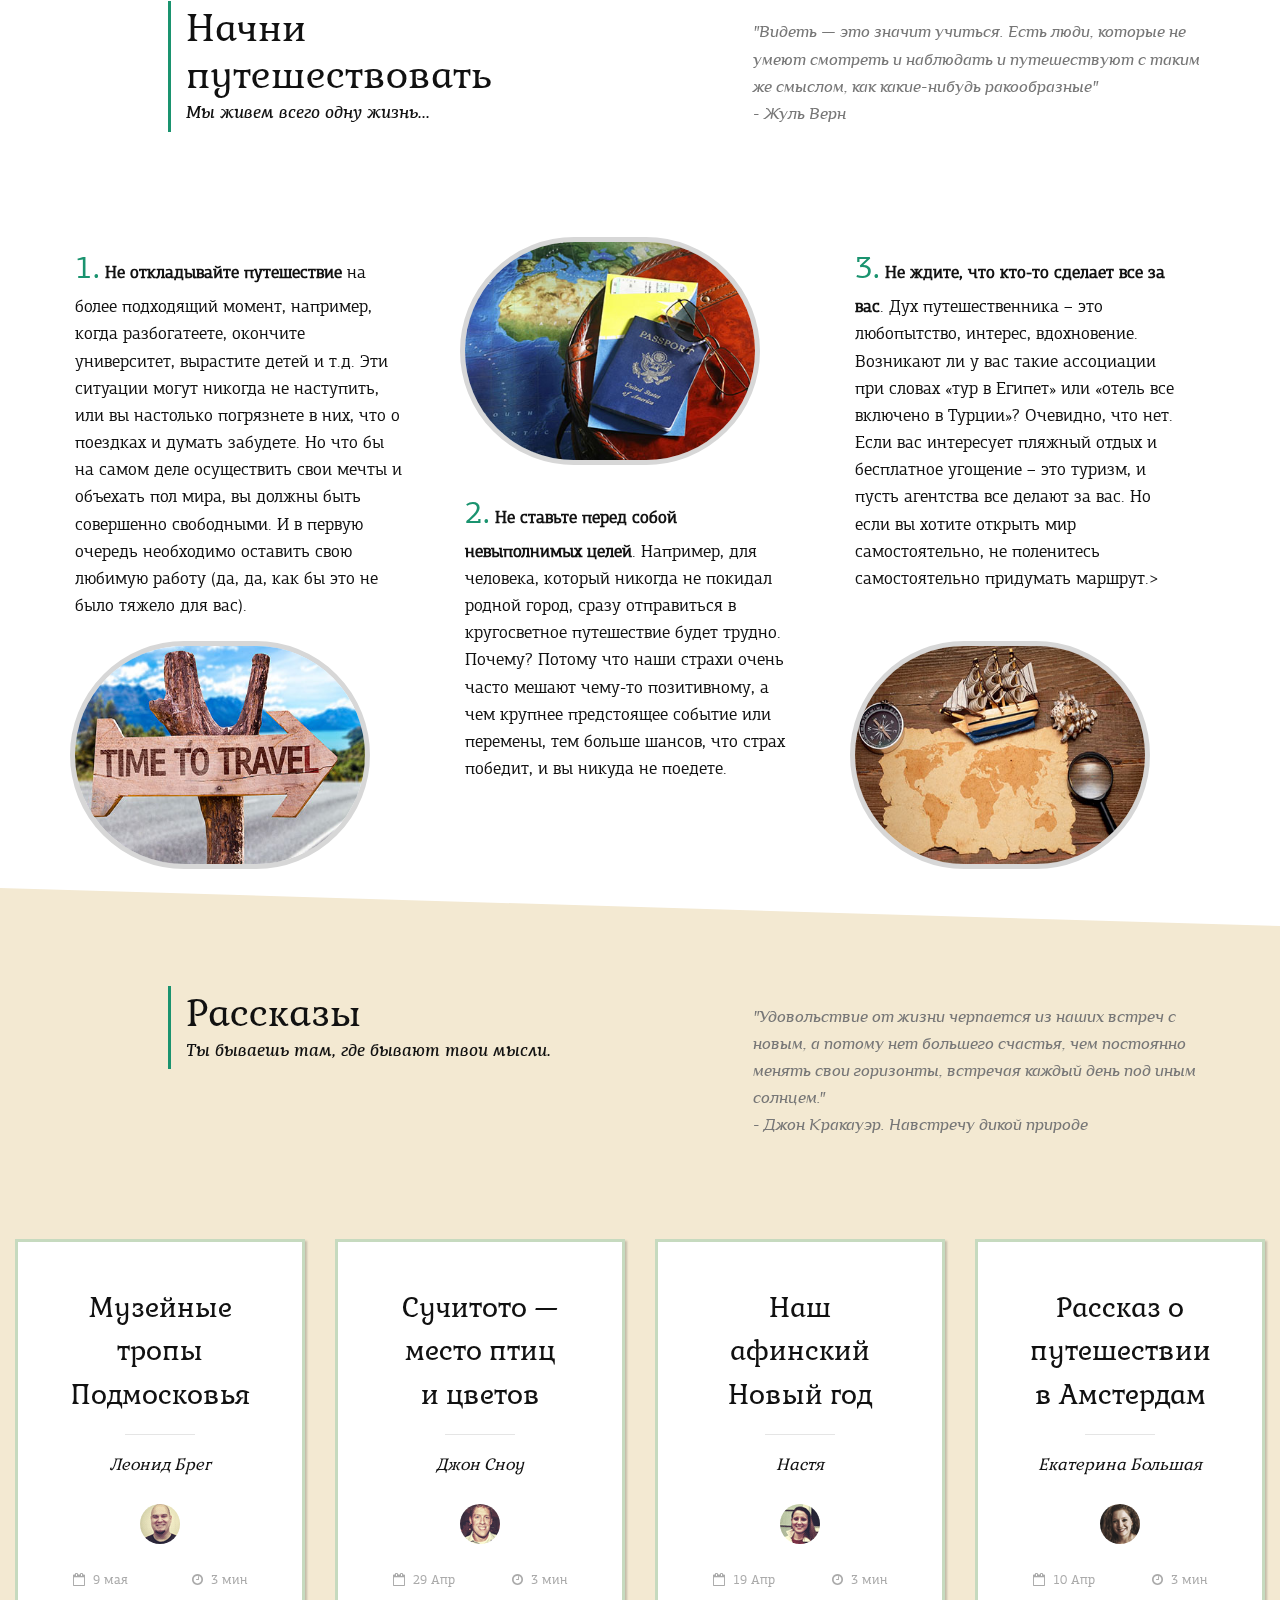
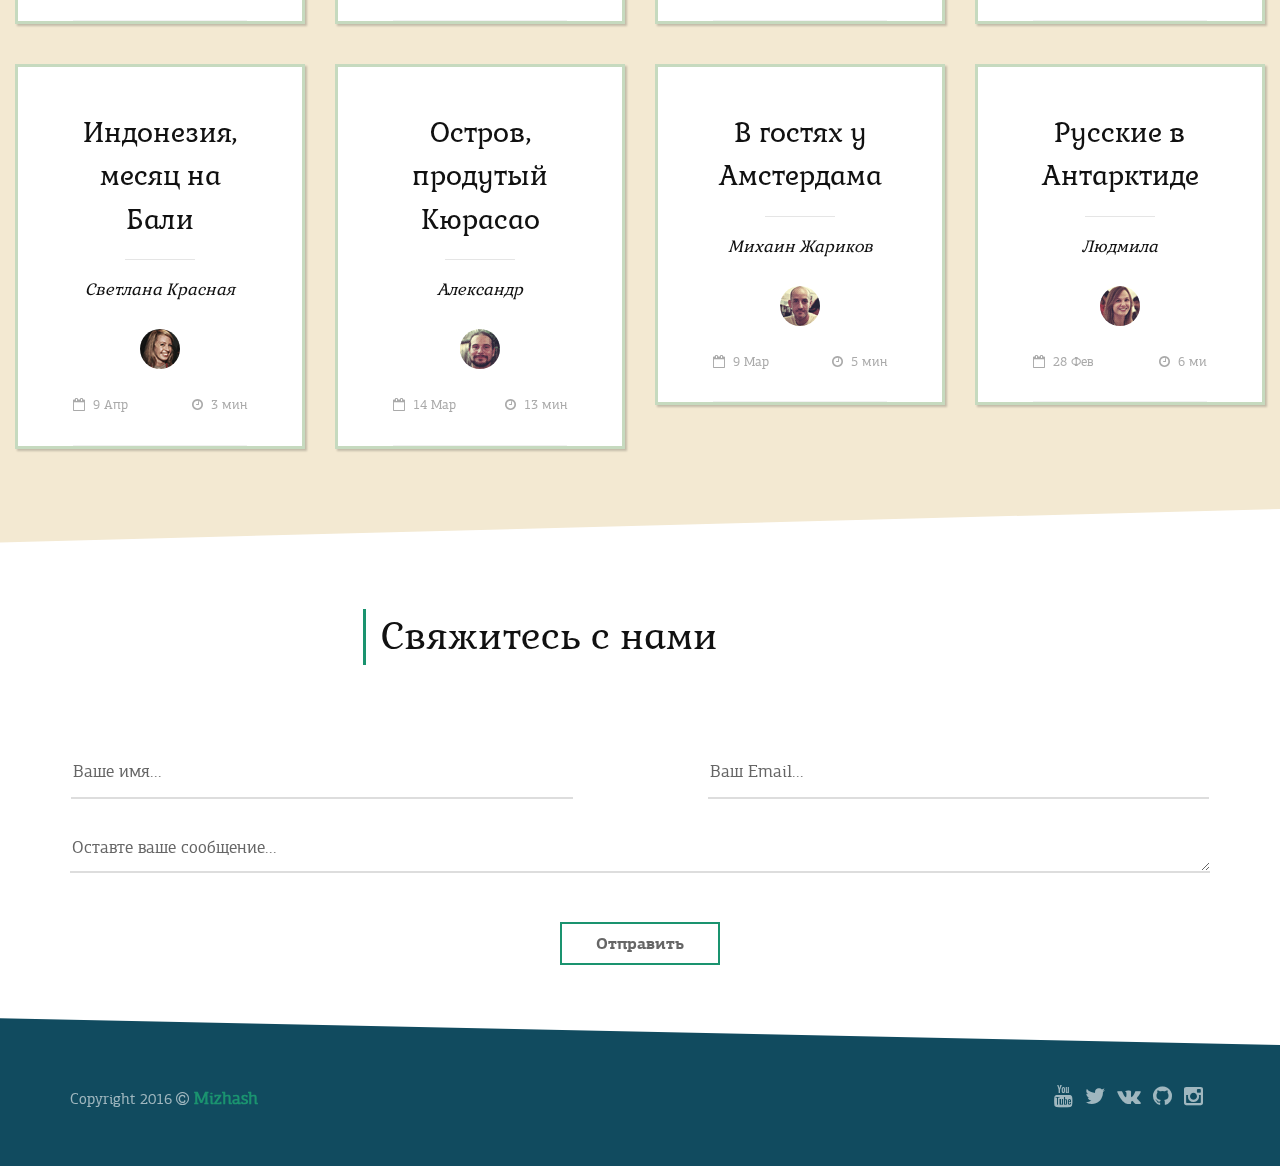
<file: demos/jor/index.html>
<!DOCTYPE html>
<html class="no-js" lang="ru">

<head>

	<meta charset="utf-8">

	<title>Заголовок</title>
	<meta name="description" content="">

	<meta http-equiv="X-UA-Compatible" content="IE=edge">
	<meta name="viewport" content="width=device-width, initial-scale=1, maximum-scale=1">

	<meta property="og:image" content="path/to/image.jpg">

	<link rel="shortcut icon" href="img/favicon/favicon.ico" type="image/x-icon">
	<link rel="apple-touch-icon" href="img/favicon/apple-touch-icon.png">
	<link rel="apple-touch-icon" sizes="72x72" href="img/favicon/apple-touch-icon-72x72.png">
	<link rel="apple-touch-icon" sizes="114x114" href="img/favicon/apple-touch-icon-114x114.png">

	<!-- Bootstrap v3.3.4 Grid Styles -->
	<style>html{font-family:sans-serif;-ms-text-size-adjust:100%;-webkit-text-size-adjust:100%}body{margin:0}article,aside,details,figcaption,figure,footer,header,hgroup,main,menu,nav,section,summary{display:block}audio,canvas,progress,video{display:inline-block;vertical-align:baseline}audio:not([controls]){display:none;height:0}[hidden],template{display:none}a{background-color:transparent}a:active,a:hover{outline:0}abbr[title]{border-bottom:1px dotted}b,strong{font-weight:bold}dfn{font-style:italic}h1{font-size:2em;margin:0.67em 0}mark{background:#ff0;color:#000}small{font-size:80%}sub,sup{font-size:75%;line-height:0;position:relative;vertical-align:baseline}sup{top:-0.5em}sub{bottom:-0.25em}img{border:0}svg:not(:root){overflow:hidden}figure{margin:1em 40px}hr{-moz-box-sizing:content-box;-webkit-box-sizing:content-box;box-sizing:content-box;height:0}pre{overflow:auto}code,kbd,pre,samp{font-family:monospace, monospace;font-size:1em}button,input,optgroup,select,textarea{color:inherit;font:inherit;margin:0}button{overflow:visible}button,select{text-transform:none}button,html input[type="button"],input[type="reset"],input[type="submit"]{-webkit-appearance:button;cursor:pointer}button[disabled],html input[disabled]{cursor:default}button::-moz-focus-inner,input::-moz-focus-inner{border:0;padding:0}input{line-height:normal}input[type="checkbox"],input[type="radio"]{-webkit-box-sizing:border-box;-moz-box-sizing:border-box;box-sizing:border-box;padding:0}input[type="number"]::-webkit-inner-spin-button,input[type="number"]::-webkit-outer-spin-button{height:auto}input[type="search"]{-webkit-appearance:textfield;-moz-box-sizing:content-box;-webkit-box-sizing:content-box;box-sizing:content-box}input[type="search"]::-webkit-search-cancel-button,input[type="search"]::-webkit-search-decoration{-webkit-appearance:none}fieldset{border:1px solid #c0c0c0;margin:0 2px;padding:0.35em 0.625em 0.75em}legend{border:0;padding:0}textarea{overflow:auto}optgroup{font-weight:bold}table{border-collapse:collapse;border-spacing:0}td,th{padding:0}*{-webkit-box-sizing:border-box;-moz-box-sizing:border-box;box-sizing:border-box}*:before,*:after{-webkit-box-sizing:border-box;-moz-box-sizing:border-box;box-sizing:border-box}html{font-size:10px;-webkit-tap-highlight-color:rgba(0,0,0,0)}body{font-family:"Helvetica Neue",Helvetica,Arial,sans-serif;font-size:14px;line-height:1.42857143;color:#333;background-color:#fff}input,button,select,textarea{font-family:inherit;font-size:inherit;line-height:inherit}a{color:#337ab7;text-decoration:none}a:hover,a:focus{color:#23527c;text-decoration:underline}a:focus{outline:thin dotted;outline:5px auto -webkit-focus-ring-color;outline-offset:-2px}figure{margin:0}img{vertical-align:middle}.img-responsive{display:block;max-width:100%;height:auto}.img-rounded{border-radius:6px}.img-thumbnail{padding:4px;line-height:1.42857143;background-color:#fff;border:1px solid #ddd;border-radius:4px;-webkit-transition:all .2s ease-in-out;-o-transition:all .2s ease-in-out;transition:all .2s ease-in-out;display:inline-block;max-width:100%;height:auto}.img-circle{border-radius:50%}hr{margin-top:20px;margin-bottom:20px;border:0;border-top:1px solid #eee}.sr-only{position:absolute;width:1px;height:1px;margin:-1px;padding:0;overflow:hidden;clip:rect(0, 0, 0, 0);border:0}.sr-only-focusable:active,.sr-only-focusable:focus{position:static;width:auto;height:auto;margin:0;overflow:visible;clip:auto}[role="button"]{cursor:pointer}.container{margin-right:auto;margin-left:auto;padding-left:15px;padding-right:15px}@media (min-width:768px){.container{width:750px}}@media (min-width:992px){.container{width:970px}}@media (min-width:1200px){.container{width:1170px}}.container-fluid{margin-right:auto;margin-left:auto;padding-left:15px;padding-right:15px}.row{margin-left:-15px;margin-right:-15px}.col-xs-1, .col-sm-1, .col-md-1, .col-lg-1, .col-xs-2, .col-sm-2, .col-md-2, .col-lg-2, .col-xs-3, .col-sm-3, .col-md-3, .col-lg-3, .col-xs-4, .col-sm-4, .col-md-4, .col-lg-4, .col-xs-5, .col-sm-5, .col-md-5, .col-lg-5, .col-xs-6, .col-sm-6, .col-md-6, .col-lg-6, .col-xs-7, .col-sm-7, .col-md-7, .col-lg-7, .col-xs-8, .col-sm-8, .col-md-8, .col-lg-8, .col-xs-9, .col-sm-9, .col-md-9, .col-lg-9, .col-xs-10, .col-sm-10, .col-md-10, .col-lg-10, .col-xs-11, .col-sm-11, .col-md-11, .col-lg-11, .col-xs-12, .col-sm-12, .col-md-12, .col-lg-12{position:relative;min-height:1px;padding-left:15px;padding-right:15px}.col-xs-1, .col-xs-2, .col-xs-3, .col-xs-4, .col-xs-5, .col-xs-6, .col-xs-7, .col-xs-8, .col-xs-9, .col-xs-10, .col-xs-11, .col-xs-12{float:left}.col-xs-12{width:100%}.col-xs-11{width:91.66666667%}.col-xs-10{width:83.33333333%}.col-xs-9{width:75%}.col-xs-8{width:66.66666667%}.col-xs-7{width:58.33333333%}.col-xs-6{width:50%}.col-xs-5{width:41.66666667%}.col-xs-4{width:33.33333333%}.col-xs-3{width:25%}.col-xs-2{width:16.66666667%}.col-xs-1{width:8.33333333%}.col-xs-pull-12{right:100%}.col-xs-pull-11{right:91.66666667%}.col-xs-pull-10{right:83.33333333%}.col-xs-pull-9{right:75%}.col-xs-pull-8{right:66.66666667%}.col-xs-pull-7{right:58.33333333%}.col-xs-pull-6{right:50%}.col-xs-pull-5{right:41.66666667%}.col-xs-pull-4{right:33.33333333%}.col-xs-pull-3{right:25%}.col-xs-pull-2{right:16.66666667%}.col-xs-pull-1{right:8.33333333%}.col-xs-pull-0{right:auto}.col-xs-push-12{left:100%}.col-xs-push-11{left:91.66666667%}.col-xs-push-10{left:83.33333333%}.col-xs-push-9{left:75%}.col-xs-push-8{left:66.66666667%}.col-xs-push-7{left:58.33333333%}.col-xs-push-6{left:50%}.col-xs-push-5{left:41.66666667%}.col-xs-push-4{left:33.33333333%}.col-xs-push-3{left:25%}.col-xs-push-2{left:16.66666667%}.col-xs-push-1{left:8.33333333%}.col-xs-push-0{left:auto}.col-xs-offset-12{margin-left:100%}.col-xs-offset-11{margin-left:91.66666667%}.col-xs-offset-10{margin-left:83.33333333%}.col-xs-offset-9{margin-left:75%}.col-xs-offset-8{margin-left:66.66666667%}.col-xs-offset-7{margin-left:58.33333333%}.col-xs-offset-6{margin-left:50%}.col-xs-offset-5{margin-left:41.66666667%}.col-xs-offset-4{margin-left:33.33333333%}.col-xs-offset-3{margin-left:25%}.col-xs-offset-2{margin-left:16.66666667%}.col-xs-offset-1{margin-left:8.33333333%}.col-xs-offset-0{margin-left:0}@media (min-width:768px){.col-sm-1, .col-sm-2, .col-sm-3, .col-sm-4, .col-sm-5, .col-sm-6, .col-sm-7, .col-sm-8, .col-sm-9, .col-sm-10, .col-sm-11, .col-sm-12{float:left}.col-sm-12{width:100%}.col-sm-11{width:91.66666667%}.col-sm-10{width:83.33333333%}.col-sm-9{width:75%}.col-sm-8{width:66.66666667%}.col-sm-7{width:58.33333333%}.col-sm-6{width:50%}.col-sm-5{width:41.66666667%}.col-sm-4{width:33.33333333%}.col-sm-3{width:25%}.col-sm-2{width:16.66666667%}.col-sm-1{width:8.33333333%}.col-sm-pull-12{right:100%}.col-sm-pull-11{right:91.66666667%}.col-sm-pull-10{right:83.33333333%}.col-sm-pull-9{right:75%}.col-sm-pull-8{right:66.66666667%}.col-sm-pull-7{right:58.33333333%}.col-sm-pull-6{right:50%}.col-sm-pull-5{right:41.66666667%}.col-sm-pull-4{right:33.33333333%}.col-sm-pull-3{right:25%}.col-sm-pull-2{right:16.66666667%}.col-sm-pull-1{right:8.33333333%}.col-sm-pull-0{right:auto}.col-sm-push-12{left:100%}.col-sm-push-11{left:91.66666667%}.col-sm-push-10{left:83.33333333%}.col-sm-push-9{left:75%}.col-sm-push-8{left:66.66666667%}.col-sm-push-7{left:58.33333333%}.col-sm-push-6{left:50%}.col-sm-push-5{left:41.66666667%}.col-sm-push-4{left:33.33333333%}.col-sm-push-3{left:25%}.col-sm-push-2{left:16.66666667%}.col-sm-push-1{left:8.33333333%}.col-sm-push-0{left:auto}.col-sm-offset-12{margin-left:100%}.col-sm-offset-11{margin-left:91.66666667%}.col-sm-offset-10{margin-left:83.33333333%}.col-sm-offset-9{margin-left:75%}.col-sm-offset-8{margin-left:66.66666667%}.col-sm-offset-7{margin-left:58.33333333%}.col-sm-offset-6{margin-left:50%}.col-sm-offset-5{margin-left:41.66666667%}.col-sm-offset-4{margin-left:33.33333333%}.col-sm-offset-3{margin-left:25%}.col-sm-offset-2{margin-left:16.66666667%}.col-sm-offset-1{margin-left:8.33333333%}.col-sm-offset-0{margin-left:0}}@media (min-width:992px){.col-md-1, .col-md-2, .col-md-3, .col-md-4, .col-md-5, .col-md-6, .col-md-7, .col-md-8, .col-md-9, .col-md-10, .col-md-11, .col-md-12{float:left}.col-md-12{width:100%}.col-md-11{width:91.66666667%}.col-md-10{width:83.33333333%}.col-md-9{width:75%}.col-md-8{width:66.66666667%}.col-md-7{width:58.33333333%}.col-md-6{width:50%}.col-md-5{width:41.66666667%}.col-md-4{width:33.33333333%}.col-md-3{width:25%}.col-md-2{width:16.66666667%}.col-md-1{width:8.33333333%}.col-md-pull-12{right:100%}.col-md-pull-11{right:91.66666667%}.col-md-pull-10{right:83.33333333%}.col-md-pull-9{right:75%}.col-md-pull-8{right:66.66666667%}.col-md-pull-7{right:58.33333333%}.col-md-pull-6{right:50%}.col-md-pull-5{right:41.66666667%}.col-md-pull-4{right:33.33333333%}.col-md-pull-3{right:25%}.col-md-pull-2{right:16.66666667%}.col-md-pull-1{right:8.33333333%}.col-md-pull-0{right:auto}.col-md-push-12{left:100%}.col-md-push-11{left:91.66666667%}.col-md-push-10{left:83.33333333%}.col-md-push-9{left:75%}.col-md-push-8{left:66.66666667%}.col-md-push-7{left:58.33333333%}.col-md-push-6{left:50%}.col-md-push-5{left:41.66666667%}.col-md-push-4{left:33.33333333%}.col-md-push-3{left:25%}.col-md-push-2{left:16.66666667%}.col-md-push-1{left:8.33333333%}.col-md-push-0{left:auto}.col-md-offset-12{margin-left:100%}.col-md-offset-11{margin-left:91.66666667%}.col-md-offset-10{margin-left:83.33333333%}.col-md-offset-9{margin-left:75%}.col-md-offset-8{margin-left:66.66666667%}.col-md-offset-7{margin-left:58.33333333%}.col-md-offset-6{margin-left:50%}.col-md-offset-5{margin-left:41.66666667%}.col-md-offset-4{margin-left:33.33333333%}.col-md-offset-3{margin-left:25%}.col-md-offset-2{margin-left:16.66666667%}.col-md-offset-1{margin-left:8.33333333%}.col-md-offset-0{margin-left:0}}@media (min-width:1200px){.col-lg-1, .col-lg-2, .col-lg-3, .col-lg-4, .col-lg-5, .col-lg-6, .col-lg-7, .col-lg-8, .col-lg-9, .col-lg-10, .col-lg-11, .col-lg-12{float:left}.col-lg-12{width:100%}.col-lg-11{width:91.66666667%}.col-lg-10{width:83.33333333%}.col-lg-9{width:75%}.col-lg-8{width:66.66666667%}.col-lg-7{width:58.33333333%}.col-lg-6{width:50%}.col-lg-5{width:41.66666667%}.col-lg-4{width:33.33333333%}.col-lg-3{width:25%}.col-lg-2{width:16.66666667%}.col-lg-1{width:8.33333333%}.col-lg-pull-12{right:100%}.col-lg-pull-11{right:91.66666667%}.col-lg-pull-10{right:83.33333333%}.col-lg-pull-9{right:75%}.col-lg-pull-8{right:66.66666667%}.col-lg-pull-7{right:58.33333333%}.col-lg-pull-6{right:50%}.col-lg-pull-5{right:41.66666667%}.col-lg-pull-4{right:33.33333333%}.col-lg-pull-3{right:25%}.col-lg-pull-2{right:16.66666667%}.col-lg-pull-1{right:8.33333333%}.col-lg-pull-0{right:auto}.col-lg-push-12{left:100%}.col-lg-push-11{left:91.66666667%}.col-lg-push-10{left:83.33333333%}.col-lg-push-9{left:75%}.col-lg-push-8{left:66.66666667%}.col-lg-push-7{left:58.33333333%}.col-lg-push-6{left:50%}.col-lg-push-5{left:41.66666667%}.col-lg-push-4{left:33.33333333%}.col-lg-push-3{left:25%}.col-lg-push-2{left:16.66666667%}.col-lg-push-1{left:8.33333333%}.col-lg-push-0{left:auto}.col-lg-offset-12{margin-left:100%}.col-lg-offset-11{margin-left:91.66666667%}.col-lg-offset-10{margin-left:83.33333333%}.col-lg-offset-9{margin-left:75%}.col-lg-offset-8{margin-left:66.66666667%}.col-lg-offset-7{margin-left:58.33333333%}.col-lg-offset-6{margin-left:50%}.col-lg-offset-5{margin-left:41.66666667%}.col-lg-offset-4{margin-left:33.33333333%}.col-lg-offset-3{margin-left:25%}.col-lg-offset-2{margin-left:16.66666667%}.col-lg-offset-1{margin-left:8.33333333%}.col-lg-offset-0{margin-left:0}}.clearfix:before,.clearfix:after,.container:before,.container:after,.container-fluid:before,.container-fluid:after,.row:before,.row:after{content:" ";display:table}.clearfix:after,.container:after,.container-fluid:after,.row:after{clear:both}.center-block{display:block;margin-left:auto;margin-right:auto}.pull-right{float:right !important}.pull-left{float:left !important}.hide{display:none !important}.show{display:block !important}.invisible{visibility:hidden}.text-hide{font:0/0 a;color:transparent;text-shadow:none;background-color:transparent;border:0}.hidden{display:none !important}.affix{position:fixed}@-ms-viewport{width:device-width}.visible-xs,.visible-sm,.visible-md,.visible-lg{display:none !important}.visible-xs-block,.visible-xs-inline,.visible-xs-inline-block,.visible-sm-block,.visible-sm-inline,.visible-sm-inline-block,.visible-md-block,.visible-md-inline,.visible-md-inline-block,.visible-lg-block,.visible-lg-inline,.visible-lg-inline-block{display:none !important}@media (max-width:767px){.visible-xs{display:block !important}table.visible-xs{display:table}tr.visible-xs{display:table-row !important}th.visible-xs,td.visible-xs{display:table-cell !important}}@media (max-width:767px){.visible-xs-block{display:block !important}}@media (max-width:767px){.visible-xs-inline{display:inline !important}}@media (max-width:767px){.visible-xs-inline-block{display:inline-block !important}}@media (min-width:768px) and (max-width:991px){.visible-sm{display:block !important}table.visible-sm{display:table}tr.visible-sm{display:table-row !important}th.visible-sm,td.visible-sm{display:table-cell !important}}@media (min-width:768px) and (max-width:991px){.visible-sm-block{display:block !important}}@media (min-width:768px) and (max-width:991px){.visible-sm-inline{display:inline !important}}@media (min-width:768px) and (max-width:991px){.visible-sm-inline-block{display:inline-block !important}}@media (min-width:992px) and (max-width:1199px){.visible-md{display:block !important}table.visible-md{display:table}tr.visible-md{display:table-row !important}th.visible-md,td.visible-md{display:table-cell !important}}@media (min-width:992px) and (max-width:1199px){.visible-md-block{display:block !important}}@media (min-width:992px) and (max-width:1199px){.visible-md-inline{display:inline !important}}@media (min-width:992px) and (max-width:1199px){.visible-md-inline-block{display:inline-block !important}}@media (min-width:1200px){.visible-lg{display:block !important}table.visible-lg{display:table}tr.visible-lg{display:table-row !important}th.visible-lg,td.visible-lg{display:table-cell !important}}@media (min-width:1200px){.visible-lg-block{display:block !important}}@media (min-width:1200px){.visible-lg-inline{display:inline !important}}@media (min-width:1200px){.visible-lg-inline-block{display:inline-block !important}}@media (max-width:767px){.hidden-xs{display:none !important}}@media (min-width:768px) and (max-width:991px){.hidden-sm{display:none !important}}@media (min-width:992px) and (max-width:1199px){.hidden-md{display:none !important}}@media (min-width:1200px){.hidden-lg{display:none !important}}.visible-print{display:none !important}@media print{.visible-print{display:block !important}table.visible-print{display:table}tr.visible-print{display:table-row !important}th.visible-print,td.visible-print{display:table-cell !important}}.visible-print-block{display:none !important}@media print{.visible-print-block{display:block !important}}.visible-print-inline{display:none !important}@media print{.visible-print-inline{display:inline !important}}.visible-print-inline-block{display:none !important}@media print{.visible-print-inline-block{display:inline-block !important}}@media print{.hidden-print{display:none !important}}</style>

	<!-- Header CSS (First Sections of Website: paste after release from header.min.css here) -->
	<style>a,a:hover{text-decoration:none}.main-head,body{position:relative}.search-form,.text-center{text-align:center}body{font-size:17px;min-width:320px;line-height:1.6;font-family:PFCentroSlabProRegular,sans-serif;overflow-x:hidden;color:#111}h1,h2,h3,h4,h5,h6{margin:0;padding:0;font-weight:400}a{color:#1A936F}nav ul{list-style-type:none}.hidden{display:none}.main-head{min-height:100vh;background-size:cover;background-position:center;color:#fff;z-index:0;overflow:hidden;-webkit-clip-path:polygon(0 0,1980px 0,1980px 87%,0 100%);clip-path:polygon(0 0,1980px 0,1980px 87%,0 100%)}.main-head::before,.top-line::before{left:0;right:0;z-index:-1;bottom:0;content:''}.main-head::before{position:absolute;top:0;background-image:url(img/overlay.png);background-color:rgba(95,96,96,.4)}.top-line{height:170px;width:100%;background-color:transparent;position:relative}.top-line::before{background:rgba(17,75,95,.5);display:block;height:100%;position:absolute;-webkit-backface-visibility:hidden;backface-visibility:hidden;-webkit-transform:skewY(-1.8deg);-ms-transform:skewY(-1.8deg);transform:skewY(-1.8deg);-webkit-transform-origin:0 100%;-ms-transform-origin:0 100%;transform-origin:0 100%}.headhesive{z-index:999;position:fixed;height:150px;width:100%;-webkit-transform:translateY(-100%);-ms-transform:translateY(-100%);transform:translateY(-100%);-webkit-transition:all 1s ease;transition:all 1s ease}.headhesive .search-form{margin-top:34px}.headhesive--stick{-webkit-transform:translateY(0);-ms-transform:translateY(0);transform:translateY(0)}.logo{margin-top:20px;position:absolute;left:10%}.logo a img{width:80px}.search-form{margin-top:43px;margin-right:200px}.search-form input{background-color:rgba(255,255,255,.1);border:1px solid rgba(255,255,255,.2);border-right:0;height:34px;max-width:40%;color:#fff;word-spacing:1px;padding-left:20px;padding-top:3px;font-size:13px;outline:0;margin:0}.search-form input::-webkit-input-placeholder{color:#d7d7d7}.search-form .search-btn{border:1px solid rgba(255,255,255,.2);background-color:#1A936F;border-left:0;color:#d7d7d7;max-width:10%;padding:9px 12px;word-spacing:1px;outline:0;font-size:14px;height:40px;-webkit-transition:all .5s ease;transition:all .5s ease;position:absolute}.search-form .search-btn .fa{font-size:20px}.cd-stretchy-nav{position:fixed;z-index:999;top:25px;right:5%}.cd-stretchy-nav .stretchy-nav-bg{position:absolute;z-index:1;top:0;right:0;width:60px;height:60px;-webkit-border-radius:30px;border-radius:30px;background:#1A936F;-webkit-box-shadow:0 1px 4px rgba(0,0,0,.2);box-shadow:0 1px 4px rgba(0,0,0,.2);-webkit-transition:height .2s,-webkit-box-shadow .2s;transition:height .2s,-webkit-box-shadow .2s;transition:height .2s,box-shadow .2s;transition:height .2s,box-shadow .2s,-webkit-box-shadow .2s}.cd-stretchy-nav.nav-is-visible .stretchy-nav-bg{height:100%;-webkit-box-shadow:0 6px 30px rgba(0,0,0,.2);box-shadow:0 6px 30px rgba(0,0,0,.2)}.cd-nav-trigger{font-family:PFCentroSlabProLight,sans-serif;position:absolute;z-index:3;top:0;right:0;height:60px;width:60px;-webkit-border-radius:50%;border-radius:50%;overflow:hidden;white-space:nowrap;color:transparent}.cd-stretchy-nav.nav-is-visible ul a.active,.no-touch .cd-stretchy-nav.nav-is-visible ul a:hover{color:#fff}.cd-nav-trigger span{position:absolute;width:16px;height:2px;background-color:#fff;left:50%;top:50%;bottom:auto;right:auto;-webkit-transform:translateX(-50%) translateY(-50%);-ms-transform:translateX(-50%) translateY(-50%);transform:translateX(-50%) translateY(-50%);-webkit-transition:background-color .2s;transition:background-color .2s}.cd-nav-trigger span::after,.cd-nav-trigger span::before{position:absolute;width:16px;height:2px;background-color:#fff}.cd-nav-trigger span::after{content:'';top:0;left:0;-webkit-backface-visibility:hidden;backface-visibility:hidden;-webkit-transition:-webkit-transform .2s;transition:-webkit-transform .2s;transition:transform .2s;transition:transform .2s,-webkit-transform .2s}.cd-nav-trigger span::before{content:'';top:0;left:0;-webkit-backface-visibility:hidden;backface-visibility:hidden;-webkit-transition:-webkit-transform .2s;transition:-webkit-transform .2s;transition:transform .2s;transition:transform .2s,-webkit-transform .2s;-webkit-transform:translateY(-6px);-ms-transform:translateY(-6px);transform:translateY(-6px)}.cd-nav-trigger span::after{-webkit-transform:translateY(6px);-ms-transform:translateY(6px);transform:translateY(6px)}.no-touch .cd-nav-trigger:hover~.stretchy-nav-bg{-webkit-box-shadow:0 6px 30px rgba(0,0,0,.2);box-shadow:0 6px 30px rgba(0,0,0,.2)}.nav-is-visible .cd-nav-trigger span{background-color:transparent}.nav-is-visible .cd-nav-trigger span::before{-webkit-transform:rotate(-45deg);-ms-transform:rotate(-45deg);transform:rotate(-45deg)}.nav-is-visible .cd-nav-trigger span::after{-webkit-transform:rotate(45deg);-ms-transform:rotate(45deg);transform:rotate(45deg)}.cd-stretchy-nav ul{position:relative;z-index:2;padding:60px 0 0;visibility:hidden;-webkit-transition:visibility .3s;transition:visibility .3s;text-align:right}.cd-stretchy-nav ul a{letter-spacing:1px;position:relative;display:block;height:50px;line-height:50px;padding:0 -webkit-calc(1em + 60px) 0 1em;padding:0 calc(1em + 60px) 0 1em;color:#fff;font-size:.875em;font-weight:700;-webkit-transition:color .2s;transition:color .2s}.cd-stretchy-nav ul a::after,.cd-stretchy-nav ul a::before{content:'';position:absolute;height:16px;top:50%}.cd-stretchy-nav ul a::after{width:16px;right:22px;-webkit-transform:translateY(-50%) scale(0);-ms-transform:translateY(-50%) scale(0);transform:translateY(-50%) scale(0);opacity:.6;background:url(libs/stretchy-navigation/img/cd-sprite-1.svg) no-repeat}.cd-stretchy-nav ul a::before{width:3px;right:60px;-webkit-transform:translateX(3px) translateY(-50%) scaleY(0);-ms-transform:translateX(3px) translateY(-50%) scaleY(0);transform:translateX(3px) translateY(-50%) scaleY(0);background-color:#0a9581}.cd-stretchy-nav ul li:first-of-type a::after{background-position:-32px 0}.cd-stretchy-nav ul li:nth-of-type(2) a::after{background-position:-64px 0}.cd-stretchy-nav ul li:nth-of-type(3) a::after{background-position:-48px 0}.cd-stretchy-nav ul li:nth-of-type(4) a::after{background-position:0 0}.cd-stretchy-nav ul li:nth-of-type(5) a::after{background-position:-16px 0}.cd-stretchy-nav ul span{display:block;opacity:0;-webkit-transform:translateX(-25px);-ms-transform:translateX(-25px);transform:translateX(-25px)}.cd-stretchy-nav.nav-is-visible ul a.active::after,.no-touch .cd-stretchy-nav.nav-is-visible ul a:hover::after{opacity:1}.cd-stretchy-nav.nav-is-visible ul{visibility:visible}.cd-stretchy-nav.nav-is-visible ul a::after{-webkit-transform:translateY(-50%) scale(1);-ms-transform:translateY(-50%) scale(1);transform:translateY(-50%) scale(1);-webkit-animation:scaleIn .15s backwards;animation:scaleIn .15s backwards;-webkit-transition:opacity .2s;transition:opacity .2s}.cd-stretchy-nav.nav-is-visible ul a.active::before{-webkit-transform:translateX(3px) translateY(-50%) scaleY(1);-ms-transform:translateX(3px) translateY(-50%) scaleY(1);transform:translateX(3px) translateY(-50%) scaleY(1);-webkit-transition:-webkit-transform .15s .3s;transition:-webkit-transform .15s .3s;transition:transform .15s .3s;transition:transform .15s .3s,-webkit-transform .15s .3s}.cd-stretchy-nav.nav-is-visible ul span{opacity:1;-webkit-transform:translateX(0);-ms-transform:translateX(0);transform:translateX(0);-webkit-animation:slideIn .15s backwards;animation:slideIn .15s backwards;-webkit-transition:-webkit-transform .2s;transition:-webkit-transform .2s;transition:transform .2s;transition:transform .2s,-webkit-transform .2s}.no-touch .cd-stretchy-nav.nav-is-visible ul a:hover span{-webkit-transform:translateX(-5px);-ms-transform:translateX(-5px);transform:translateX(-5px);-webkit-transform:scale(1.1);-ms-transform:scale(1.1);transform:scale(1.1)}.cd-stretchy-nav.nav-is-visible ul li:first-of-type a::after,.cd-stretchy-nav.nav-is-visible ul li:first-of-type span{-webkit-animation-delay:50ms;animation-delay:50ms}.cd-stretchy-nav.nav-is-visible ul li:nth-of-type(2) a::after,.cd-stretchy-nav.nav-is-visible ul li:nth-of-type(2) span{-webkit-animation-delay:.1s;animation-delay:.1s}.cd-stretchy-nav.nav-is-visible ul li:nth-of-type(3) a::after,.cd-stretchy-nav.nav-is-visible ul li:nth-of-type(3) span{-webkit-animation-delay:.15s;animation-delay:.15s}.cd-stretchy-nav.nav-is-visible ul li:nth-of-type(4) a::after,.cd-stretchy-nav.nav-is-visible ul li:nth-of-type(4) span{-webkit-animation-delay:.2s;animation-delay:.2s}.cd-stretchy-nav.nav-is-visible ul li:nth-of-type(5) a::after,.cd-stretchy-nav.nav-is-visible ul li:nth-of-type(5) span{-webkit-animation-delay:.25s;animation-delay:.25s}@-webkit-keyframes scaleIn{from{-webkit-transform:translateY(-50%) scale(0);transform:translateY(-50%) scale(0)}to{-webkit-transform:translateY(-50%) scale(1);transform:translateY(-50%) scale(1)}}@keyframes scaleIn{from{-webkit-transform:translateY(-50%) scale(0);transform:translateY(-50%) scale(0)}to{-webkit-transform:translateY(-50%) scale(1);transform:translateY(-50%) scale(1)}}@-webkit-keyframes slideIn{from{opacity:0;-webkit-transform:translateX(-25px);transform:translateX(-25px)}to{opacity:1;-webkit-transform:translateX(0);transform:translateX(0)}}@keyframes slideIn{from{opacity:0;-webkit-transform:translateX(-25px);transform:translateX(-25px)}to{opacity:1;-webkit-transform:translateX(0);transform:translateX(0)}}.header-content{text-align:center;margin-top:7%}.header-content h4{font-family:PFCentroSlabProBoldItalic,sans-serif;text-transform:none;font-size:1.25em}.header-content h4 span{font-size:.8125em;display:block;margin-top:10px;margin-bottom:20px}.header-content .tree-wrap .fa{padding-left:3px;font-size:30px}.header-content h1{font-family:GabrielaRegular,sans-serif;text-transform:none;font-size:3.4375em;position:relative;line-height:1.375em;margin-top:20px;text-shadow:2px 3px 0 #000}.header-content h1::after,.header-content h1::before{content:'';position:absolute;top:-35px;height:2px;width:18%;background-color:#fff}.header-content h1::before{left:20%}.header-content h1::after{right:20%}.mouse-icon{border:2px solid #fff;-webkit-border-radius:16px;border-radius:16px;height:40px;width:24px;display:inline-block;z-index:10;opacity:.7;cursor:pointer}.mouse-icon .wheel{-webkit-animation-name:drop;animation-name:drop;-webkit-animation-duration:1s;animation-duration:1s;-webkit-animation-timing-function:linear;animation-timing-function:linear;-webkit-animation-delay:0s;animation-delay:0s;-webkit-animation-iteration-count:infinite;animation-iteration-count:infinite;-webkit-animation-play-state:running;animation-play-state:running;position:relative;-webkit-border-radius:10px;border-radius:10px;background:#fff;width:2px;height:6px;top:4px;margin-left:auto;margin-right:auto}@-webkit-keyframes drop{0%{top:5px;opacity:0}30%{top:10px;opacity:1}100%{top:25px;opacity:0}}@keyframes drop{0%{top:5px;opacity:0}30%{top:10px;opacity:1}100%{top:25px;opacity:0}}.mw-wrapper{text-align:center;margin:10% 0}</style>

	<!-- Load CSS, CSS Localstorage & WebFonts Main Function -->
	<script>!function(e){"use strict";function t(e,t,n){e.addEventListener?e.addEventListener(t,n,!1):e.attachEvent&&e.attachEvent("on"+t,n)}function n(t,n){return e.localStorage&&localStorage[t+"_content"]&&localStorage[t+"_file"]===n}function a(t,a){if(e.localStorage&&e.XMLHttpRequest)n(t,a)?o(localStorage[t+"_content"]):l(t,a);else{var s=r.createElement("link");s.href=a,s.id=t,s.rel="stylesheet",s.type="text/css",r.getElementsByTagName("head")[0].appendChild(s),r.cookie=t}}function l(e,t){var n=new XMLHttpRequest;n.open("GET",t,!0),n.onreadystatechange=function(){4===n.readyState&&200===n.status&&(o(n.responseText),localStorage[e+"_content"]=n.responseText,localStorage[e+"_file"]=t)},n.send()}function o(e){var t=r.createElement("style");t.setAttribute("type","text/css"),r.getElementsByTagName("head")[0].appendChild(t),t.styleSheet?t.styleSheet.cssText=e:t.innerHTML=e}var r=e.document;e.loadCSS=function(e,t,n){var a,l=r.createElement("link");if(t)a=t;else{var o;o=r.querySelectorAll?r.querySelectorAll("style,link[rel=stylesheet],script"):(r.body||r.getElementsByTagName("head")[0]).childNodes,a=o[o.length-1]}var s=r.styleSheets;l.rel="stylesheet",l.href=e,l.media="only x",a.parentNode.insertBefore(l,t?a:a.nextSibling);var c=function(e){for(var t=l.href,n=s.length;n--;)if(s[n].href===t)return e();setTimeout(function(){c(e)})};return l.onloadcssdefined=c,c(function(){l.media=n||"all"}),l},e.loadLocalStorageCSS=function(l,o){n(l,o)||r.cookie.indexOf(l)>-1?a(l,o):t(e,"load",function(){a(l,o)})}}(this);</script>

	<!-- Load CSS Start -->
	<script>loadCSS( "css/fonts.min.css?ver=1.0.0" );</script>
	<script>//loadCSS( "css/header.min.css?ver=1.0.0", false, "all" );</script>
	<script>loadCSS( "css/main.min.css?ver=1.0.0", false, "all" );</script>
	<!-- Load CSS End -->

	<!-- Load CSS Compiled without JS -->
	<noscript>
		<link rel="stylesheet" href="css/fonts.min.css">
		<link rel="stylesheet" href="css/main.min.css">
	</noscript>

</head>

<body>
	
	<nav class="cd-stretchy-nav">

		<a href="#0" class="cd-nav-trigger">
			<span aria-hidden="true"></span>
		</a>

		<ul>
			<li><a class="active home-sc" href="#"><span>Главная</span></a></li>
			<li><a class="about-sc" href="#"><span>О нас</span></a></li>
			<li><a class="gallery-sc" href="#"><span>Галерея</span></a></li>
			<li><a class="histor-sc" href="#"><span>Рассказы</span></a></li>
			<li><a class="contact-sc" href="#"><span>Связаться</span></a></li>
		</ul>

		<span aria-hidden="true" class="stretchy-nav-bg"></span>

	</nav>
	
	<header class="main-head" style="background-image: url(img/header-bg.jpg);">
		<div class="container-fluid">
			<div class="row">

				<div class="top-line">

					<div class="col-sm-6">
						<div class="logo">
							<a href="/"><img src="img/ForestLogo.svg" alt="Alt"></a>
						</div>
					</div>

					<div class="col-sm-6">
						<form class="search-form">
							<input type="search" placeholder="Поиск...">
							<button type="search" class="search-btn"><i class="fa fa-search" aria-hidden="true"></i></button>
						</form>
					</div>

				</div>



			</div>


			<div class="row">

				<div class="col-sm-10 col-sm-offset-1">

					<div class="header-content">
						<h4>"Единственно, что не вернется, — это молодость и возможность <br> попутешествовать по белому свету." <span> - Спинелло Толомеи</span></h4>
						<div class="tree-wrap">
							<i class="fa fa-tree" aria-hidden="true"></i>
							<i class="fa fa-tree" aria-hidden="true"></i>
							<i class="fa fa-tree" aria-hidden="true"></i>
						</div>
						<h1>С чего начнётся твоё путешествие ?</h1>
					</div>

				</div>

				<div class="col-sm-12">
					<div class="mw-wrapper">
						<div class="mouse-icon"><div class="wheel"></div></div>
					</div>
				</div>

			</div>

		</div>
	</header>

	<section class="s-wide s-about">
		<div class="container">
			<div class="row">
				
				<div class="col-sm-5 col-sm-offset-1">
					
					<div class="section-head">
						<h2>Наша команда</h2>
						<p>Откуда мы пришли? Кто мы? Куда мы идём?</p>
					</div>

				</div>
				<div class="col-sm-5 col-sm-offset-1">
					
					<div class="section-quote">
						<p>"Путешествия – самое приятное в моей жизни. Я люблю ехать на поезде, лететь в самолете, плыть на корабле."<br>-Алан Рикман</p>
					</div>

				</div>
			</div>

			<div class="col-sm-12">
				<div class="section-descr">
					<h3>Всегда в "Пути"..</h3>
					<p><strong>"Путь"</strong> - это реальный клуб состоящий из множества друзей путешествующих по миру самыми различными способами.
						Если вас привлекают дальние страны и манит дух неизведанного, мы будем рады пополнению в наших рядах. С нами странники, которые путешествуют разнообразными способами, и автостоп, и за рулем своих автомобилей, и те кто пешком и те кто на велосипедах! Будь с нами, странствуй везде!</p>
					</div>
				</div>

				<div class="team-item left row">
					<div class="col-sm-6">

						<div class="item-text">
							<h3>Илья Кошенко</h3>
							<span>Горный гид</span>
							<p>Рожден с вирусом путешествий в крови!
								Путешествует с середины 80х годов. Принимал участие и руководил горными и лыжными походами высших категорий сложности. Совершал восхождения и треккинги в Европе, Азии и Африке.

								Другое увлечение - дайвинг. Является профессиональным инструктором. Совершил более 5000 погружений в разных районах мира.</p>
								<div class="soc-icons">
									<a href="#"><i class="fa fa-vk" aria-hidden="true"></i></a>
									<a href="#"><i class="fa fa-youtube" aria-hidden="true"></i></a>
									<a href="#"><i class="fa fa-twitter" aria-hidden="true"></i></a>
									<a href="#"><i class="fa fa-tripadvisor" aria-hidden="true"></i></a>
								</div>
								<div class="it-phone">
									<i class="fa fa-phone" aria-hidden="true"></i> +7 (999) 999-99-99
								</div>
								<div class="it-email">
									<i class="fa fa-envelope-o" aria-hidden="true"></i> <a href="mailto:emailsender@ya.ru">emailsender@ya.ru</a>
								</div>
								<div class="it-skype">
									<i class="fa fa-skype" aria-hidden="true"></i> <a href="#">skypeaccaunt</a>
								</div>

							</div>

						</div>
						<div class="col-sm-6">

							<div class="item-img">
								<img src="img/people/3.jpg" alt="Alt">
							</div>

						</div>
					</div>

					<div class="team-item right row">
						<div class="col-sm-6">

							<div class="item-img">
								<img src="img/people/4.jpg" alt="Alt">
							</div>

						</div>
						<div class="col-sm-6">

							<div class="item-text">
								<h3>Алексей Поддубный</h3>
								<span>Инструктор путешествия</span>
								<p>Человек-легенда, народный гид, альпинист, объездивший практически весь мир, имеет большой опыт путешествий и восхождений по всему миру в качестве гида. В альпинизме с 1978 года. Инструктор альпинизма с большим опытом работы в спортивных мероприятиях. Спасатель, со званием "Почетный" с 2004 года. 
									Большой опыт спортивных альпинистских восхождений. Совершил более 200 спортивных восхождений по всему миру, в том числе экстремально сложные.</p>
									<div class="soc-icons">
										<a href="#"><i class="fa fa-vk" aria-hidden="true"></i></a>
										<a href="#"><i class="fa fa-youtube" aria-hidden="true"></i></a>
										<a href="#"><i class="fa fa-twitter" aria-hidden="true"></i></a>
										<a href="#"><i class="fa fa-tripadvisor" aria-hidden="true"></i></a>
									</div>
									<div class="it-phone">
										<i class="fa fa-phone" aria-hidden="true"></i> +7 (999) 999-99-99
									</div>
									<div class="it-email">
										<i class="fa fa-envelope-o" aria-hidden="true"></i> <a href="mailto:emailsender@ya.ru">emailsender@ya.ru</a>
									</div>
									<div class="it-skype">
										<i class="fa fa-skype" aria-hidden="true"></i> <a href="#">skypeaccaunt</a>
									</div>

								</div>

							</div>
						</div>

						<div class="team-item left row">
							<div class="col-sm-6">

								<div class="item-text">
									<h3>Анастасия</h3>
									<span>Просто бродяга</span>
									<p>О себе: в 1994 году судьба забросила мою маленькую семью в такую далекую и такую чужую Коста Рику! Кто бы мог тогда представить, что в какой-то момент я стану называть ее «домом»! </p>
									<div class="soc-icons">
										<a href="#"><i class="fa fa-vk" aria-hidden="true"></i></a>
										<a href="#"><i class="fa fa-youtube" aria-hidden="true"></i></a>
										<a href="#"><i class="fa fa-twitter" aria-hidden="true"></i></a>
										<a href="#"><i class="fa fa-tripadvisor" aria-hidden="true"></i></a>
									</div>
									<div class="it-phone">
										<i class="fa fa-phone" aria-hidden="true"></i> +7 (999) 999-99-99
									</div>
									<div class="it-email">
										<i class="fa fa-envelope-o" aria-hidden="true"></i> <a href="mailto:emailsender@ya.ru">emailsender@ya.ru</a>
									</div>
									<div class="it-skype">
										<i class="fa fa-skype" aria-hidden="true"></i> <a href="#">skypeaccaunt</a>
									</div>

								</div>

							</div>
							<div class="col-sm-6">

								<div class="item-img">
									<img src="img/people/1.jpg" alt="Alt">
								</div>

							</div>
						</div>

						<div class="team-item right row">
							<div class="col-sm-6">

								<div class="item-img">
									<img src="img/people/2.jpg" alt="Alt">
								</div>

							</div>
							<div class="col-sm-6">

								<div class="item-text">
									<h3>Евгений Сильный</h3>
									<span>Инструктор путешествия</span>
									<p>Родился и живёт в Петропавловск-Камчатском. В прошлом геолог. За шесть лет работы в геологосъёмочных экспедициях Бурятии и Камчатке получил навыки жизни в полевых условиях, исходил немало лесных и горных троп. Исходил практически всю Камчатку, сплавлялся по всем известным рекам и маленьким протокам полуострова, поднимался на вулканы и заглядывал в недра земли. Знает Камчатку не только снаружи, но и изнутри.</p>
									<div class="soc-icons">
										<a href="#"><i class="fa fa-vk" aria-hidden="true"></i></a>
										<a href="#"><i class="fa fa-youtube" aria-hidden="true"></i></a>
										<a href="#"><i class="fa fa-twitter" aria-hidden="true"></i></a>
										<a href="#"><i class="fa fa-tripadvisor" aria-hidden="true"></i></a>
									</div>
									<div class="it-phone">
										<i class="fa fa-phone" aria-hidden="true"></i> +7 (999) 999-99-99
									</div>
									<div class="it-email">
										<i class="fa fa-envelope-o" aria-hidden="true"></i> <a href="mailto:emailsender@ya.ru">emailsender@ya.ru</a>
									</div>
									<div class="it-skype">
										<i class="fa fa-skype" aria-hidden="true"></i> <a href="#">skypeaccaunt</a>
									</div>

								</div>

							</div>
						</div>

					</div>
				</section>

				<section class="s-wide s-aphorism">
					
					<div class="container">
						<div class="row">
							
							<div class="col-sm-10 col-sm-offset-1">

								
								<div class="car-aphorism owl-carousel">
									<div class="car-item">
										<h2>"Для меня путешествие — это тройной восторг: предвкушение, представление и воспоминание."</h2>
										<p> - Илка Чейз</p>
									</div>

									<div class="car-item">
										<h2>"Путешествуй, знакомься, ищи приключения, ведь однажды ты поймешь, что слишком стар для веселья, но будет уже поздно, ничего не поделаешь."</h2>
										<p> - Ясновидец (Psych)</p>
									</div>

									<div class="car-item">
										<h2>"Но какой смысл путешествовать, если всюду таскать за собой удобные домашние привычки. Нет уж, пусть на новом месте будет новая жизнь."</h2>
										<p> - Макс Фрай. Ветры, ангелы и люди</p>
									</div>

									<div class="car-item">
										<h2>"Наступит и то время, когда космический корабль с людьми покинет Зе́млю и направится в путешествие. Надежный мост с Земли́ в космос уже́ перекинут запуском советских искусственных спутников, и доро́га к звездам открыта!"</h2>
										<p>Сергей Павлович Королев</p>
									</div>
								</div>

							</div>

						</div>
					</div>

				</section>

				<section class="s-wide s-adven">
					<div class="container">
						<div class="row">
							
							<div class="col-sm-5 col-sm-offset-1">

								<div class="section-head">
									<h2>Выбирай сам как путешествовать</h2>
									<p>Жизнь — это всегда путешествие.</p>
								</div>

							</div>
							<div class="col-sm-5 col-sm-offset-1">

								<div class="section-quote">
									<p>"Путешествия губительны для предрассудков, фанатизма и ограниченности, вот почему они так остро необходимы многим."<br>-Марк Твен</p>
								</div>

							</div>

						</div>
					</div>
					<div class="container">
						<div class="row text-center">
							<div class="top-side">
								<div class="col-sm-4 plane">
									<i class="fa fa-plane" aria-hidden="true"></i><br>
									Самолётом
								</div>
								<div class="col-sm-4 car">
									<i class="fa fa-car" aria-hidden="true"></i><br>
									Автомобилем
								</div>
								<div class="col-sm-4 bus">
									<i class="fa fa-bus" aria-hidden="true"></i><br>
									Общественным транспортом
								</div>
							</div>

							<div class="middle-side">
								<div class="col-sm-4 ship">
									<i class="fa fa-ship" aria-hidden="true"></i><br>
									Морем
								</div>
								<div class="col-sm-4 globe">
									<i class="fa fa-globe" aria-hidden="true"></i><br>
								</div>
								<div class="col-sm-4 truck">
									<i class="fa fa-truck" aria-hidden="true"></i><br>
									Автостопом
								</div>
							</div>

							<div class="bottom-side">
								<div class="col-sm-4 bicycle">
									<i class="fa fa-bicycle" aria-hidden="true"></i><br>
									Велотранспортом
								</div>
								<div class="col-sm-4 map">
									<i class="fa fa-map-o" aria-hidden="true"></i><br>
									На своих двоих
								</div>
								<div class="col-sm-4 motorcycle">
									<i class="fa fa-motorcycle" aria-hidden="true"></i><br>
									Мототранспортом
								</div>
							</div>
						</div>
					</div>
				</section>

				<section class="s-wide s-gallery">
					<div class="container">
						<div class="row">
							
							<div class="col-sm-5 col-sm-offset-1">

								<div class="section-head">
									<h2>Наша галерея</h2>
									<p>Храни свои воспоминания.</p>
								</div>

							</div>
							<div class="col-sm-5 col-sm-offset-1">

								<div class="section-quote">
									<p>"Путешествовать стоит хотя бы ради того, чтобы потом возвращаться домой!"<br> - Алекс Орлов. Тайна Синих лесов</p>
								</div>

							</div>

						</div>
					</div>
					
					<div class="container-fluid">
						<div class="row">

							<div id="mygallery" class="mfp-gallery">
								<a href="img/gallery/1.jpg">
									<img src="img/gallery/1.jpg" alt="alt">
								</a>
								<a href="img/gallery/2.jpg">
									<img src="img/gallery/2.jpg" alt="alt">
								</a>
								<a href="img/gallery/3.jpg">
									<img src="img/gallery/3.jpg" alt="alt">
								</a>
								<a href="img/gallery/4.jpg">
									<img src="img/gallery/4.jpg" alt="alt">
								</a>
								<a href="img/gallery/5.jpg">
									<img src="img/gallery/5.jpg" alt="alt">
								</a>
								<a href="img/gallery/6.jpg">
									<img src="img/gallery/6.jpg" alt="alt">
								</a>
								<a href="img/gallery/7.jpg">
									<img src="img/gallery/7.jpg" alt="alt">
								</a>
								<a href="img/gallery/8.jpg">
									<img src="img/gallery/8.jpg" alt="alt">
								</a>
								<a href="img/gallery/1.jpg">
									<img src="img/gallery/1.jpg" alt="alt">
								</a>
								<a href="img/gallery/2.jpg">
									<img src="img/gallery/2.jpg" alt="alt">
								</a>
								<a href="img/gallery/3.jpg">
									<img src="img/gallery/3.jpg" alt="alt">
								</a>
								<a href="img/gallery/4.jpg">
									<img src="img/gallery/4.jpg" alt="alt">
								</a>
								<a href="img/gallery/5.jpg">
									<img src="img/gallery/5.jpg" alt="alt">
								</a>
								<a href="img/gallery/6.jpg">
									<img src="img/gallery/6.jpg" alt="alt">
								</a>
								<a href="img/gallery/7.jpg">
									<img src="img/gallery/7.jpg" alt="alt">
								</a>
								<a href="img/gallery/8.jpg">
									<img src="img/gallery/8.jpg" alt="alt">
								</a>
								<a href="img/gallery/1.jpg">
									<img src="img/gallery/1.jpg" alt="alt">
								</a>
								<a href="img/gallery/2.jpg">
									<img src="img/gallery/2.jpg" alt="alt">
								</a>
								<a href="img/gallery/3.jpg">
									<img src="img/gallery/3.jpg" alt="alt">
								</a>
								<a href="img/gallery/4.jpg">
									<img src="img/gallery/4.jpg" alt="alt">
								</a>
								<a href="img/gallery/5.jpg">
									<img src="img/gallery/5.jpg" alt="alt">
								</a>
								<a href="img/gallery/6.jpg">
									<img src="img/gallery/6.jpg" alt="alt">
								</a>
								<a href="img/gallery/3.jpg">
									<img src="img/gallery/3.jpg" alt="alt">
								</a>
								<a href="img/gallery/2.jpg">
									<img src="img/gallery/2.jpg" alt="alt">
								</a>
							</div>
						</div>
					</div>

				</section>
				
				<section class="s-wide s-demos">
					<div class="container">
						<div class="row">
							
							<div class="col-sm-5 col-sm-offset-1">

								<div class="section-head">
									<h2>Начни путешествовать</h2>
									<p>Мы живем всего одну жизнь...</p>
								</div>

							</div>
							<div class="col-sm-5 col-sm-offset-1">

								<div class="section-quote">
									<p>"Видеть — это значит учиться.
										Есть люди, которые не умеют смотреть и наблюдать
										и путешествуют с таким же смыслом,
										как какие-нибудь ракообразные"<br> - Жуль Верн</p>
									</div>

								</div>

							</div>
						</div>

						<div class="container">
							<div class="row">

								<div class="col-sm-4">
									<div class="demos-item">
										<p><span>1.</span> <strong>Не откладывайте путешествие</strong> на более подходящий момент, например, когда разбогатеете, окончите университет, вырастите детей и т.д. Эти ситуации могут никогда не наступить, или вы настолько погрязнете в них, что о поездках и думать забудете. Но что бы на самом деле осуществить свои мечты и объехать пол мира, вы должны быть совершенно свободными. И в первую очередь необходимо оставить свою любимую работу (да, да, как бы это не было тяжело для вас).</p>
										<div class="rounded-img-wrap">
											<img src="img/pic/1.jpg" alt="">
										</div>
									</div>
								</div>
								
								<div class="col-sm-4">
									<div class="demos-item">
										<div class="rounded-img-wrap">
											<img src="img/pic/2.jpg" alt="Alt">
										</div>
										<p><span>2.</span> <strong>Не ставьте перед собой невыполнимых целей</strong>. Например, для человека, который никогда не покидал родной город, сразу отправиться в кругосветное путешествие будет трудно. Почему? Потому что наши страхи очень часто мешают чему-то позитивному, а чем крупнее предстоящее событие или перемены, тем больше шансов, что страх победит, и вы никуда не поедете.</p>
									</div>
								</div>
								
								<div class="col-sm-4">
									<div class="demos-item">
										<p><span>3.</span> <strong>Не ждите, что кто-то сделает все за вас</strong>. Дух путешественника – это любопытство, интерес, вдохновение. Возникают ли у вас такие ассоциации при словах «тур в Египет» или «отель все включено в Турции»? Очевидно, что нет. Если вас интересует пляжный отдых и бесплатное угощение – это туризм, и пусть агентства все делают за вас. Но если вы хотите открыть мир самостоятельно, не поленитесь самостоятельно придумать маршрут.>
										<div class="rounded-img-wrap">
											<img src="img/pic/3.jpg" alt="Alt">
										</div>
									</div>
								</div>

							</div>
						</div>

					</section>

					<section class="s-wide s-history">
						<div class="container">
							<div class="row">

								<div class="col-sm-5 col-sm-offset-1">

									<div class="section-head">
									<h2>Рассказы</h2>
										<p>Ты бываешь там, где бывают твои мысли.</p>
									</div>

								</div>
								<div class="col-sm-5 col-sm-offset-1">

									<div class="section-quote">
										<p>"Удовольствие от жизни черпается из наших встреч с новым, а потому нет большего счастья, чем постоянно менять свои горизонты, встречая каждый день под иным солнцем."<br> - Джон Кракауэр. Навстречу дикой природе</p>
										</div>

									</div>

								</div>
							</div>
							<div class="container-fluid">
									
									<div class="main">
										<section class="grid">
											<div class="row">
												
												<div class="col-lg-3 col-md-4 col-sm-6">
													
													<a class="grid__item" href="#">
														<h2 class="title title--preview">Музейные тропы Подмосковья</h2>
														<div class="loader"></div>
														<span class="category">Леонид Брег</span>
														<div class="meta meta--preview">
															<img class="meta__avatar" src="img/authors/1.png" alt="author01" /> 
															<span class="meta__date"><i class="fa fa-calendar-o"></i> 9 мая</span>
															<span class="meta__reading-time"><i class="fa fa-clock-o"></i> 3 мин</span>
														</div>
														
														<span class="hidden">
															<span class="item-popup">
																<span class="container">
																	<span class="row">
																		
																		<span class="col-sm-12">
																			<span class="item-popup-head">
																				<h2 class="title title--preview">Музейные тропы Подмосковья</h2>
																				<div class="loader"></div>
																				<span class="category">Леонид Брег</span>
																				<div class="meta meta--preview">
																					<img class="meta__avatar" src="img/authors/1.png" alt="author01" /> 
																					<span class="meta__date"><i class="fa fa-calendar-o"></i> 9 Apr</span>
																					<span class="meta__reading-time"><i class="fa fa-clock-o"></i> 3 min read</span>
																				</div>
																			</span>
																			
																			<span class="item-popup-text">
																				<p><strong>Lorem</strong> ipsum dolor sit amet, consectetur adipisicing elit, sed do eiusmod
																				tempor incididunt ut labore et dolore magna aliqua. Ut enim ad minim veniam,
																				quis nostrud exercitation ullamco laboris nisi ut aliquip ex ea commodo
																				consequat. Duis aute irure dolor in reprehenderit in voluptate velit esse
																				cillum dolore eu fugiat nulla pariatur. Excepteur sint occaecat cupidatat non
																				proident, sunt in culpa qui officia deserunt mollit anim id est laborum. Lorem ipsum dolor sit amet, consectetur adipisicing elit, sed do eiusmod
																				tempor incididunt ut labore et dolore magna aliqua. Ut enim ad minim veniam,
																				quis nostrud exercitation ullamco laboris nisi ut aliquip ex ea commodo
																				consequat. Duis aute irure dolor in reprehenderit in voluptate velit esse
																				cillum dolore eu fugiat nulla pariatur. Excepteur sint occaecat cupidatat non
																				proident, sunt in culpa qui officia deserunt mollit anim id est laborum. Lorem ipsum dolor sit amet, consectetur adipisicing elit, sed do eiusmod
																				tempor incididunt ut labore et dolore magna aliqua. Ut enim ad minim veniam,
																				quis nostrud exercitation ullamco laboris nisi ut aliquip ex ea commodo
																				consequat. Duis aute irure dolor in reprehenderit in voluptate velit esse
																				cillum dolore eu fugiat nulla pariatur. Excepteur sint occaecat cupidatat non
																				proident, sunt in culpa qui officia deserunt mollit anim id est laborum.</p>
																				<p>Lorem ipsum dolor sit amet, consectetur adipisicing elit, sed do eiusmod
																				tempor incididunt ut labore et dolore magna aliqua. Ut enim ad minim veniam,
																				quis nostrud exercitation ullamco laboris nisi ut aliquip ex ea commodo
																				consequat. Duis aute irure dolor in reprehenderit in voluptate velit esse
																				cillum dolore eu fugiat nulla pariatur. Excepteur sint occaecat cupidatat non
																				proident, sunt in culpa qui officia deserunt mollit anim id est laborum.</p>
																				<p>Lorem ipsum dolor sit amet, consectetur adipisicing elit, sed do eiusmod
																				tempor incididunt ut labore et dolore magna aliqua. Ut enim ad minim veniam,
																				quis nostrud exercitation ullamco laboris nisi ut aliquip ex ea commodo
																				consequat. Duis aute irure dolor in reprehenderit in voluptate velit esse
																				cillum dolore eu fugiat nulla pariatur. Excepteur sint occaecat cupidatat non
																				proident, sunt in culpa qui officia deserunt mollit anim id est laborum.</p>
																				<p>Lorem ipsum dolor sit amet, consectetur adipisicing elit, sed do eiusmod
																				tempor incididunt ut labore et dolore magna aliqua. Ut enim ad minim veniam,
																				quis nostrud exercitation ullamco laboris nisi ut aliquip ex ea commodo
																				consequat. Duis aute irure dolor in reprehenderit in voluptate velit esse
																				cillum dolore eu fugiat nulla pariatur. Excepteur sint occaecat cupidatat non
																				proident, sunt in culpa qui officia deserunt mollit anim id est laborum.</p>
																				<p>Lorem ipsum dolor sit amet, consectetur adipisicing elit, sed do eiusmod
																				tempor incididunt ut labore et dolore magna aliqua. Ut enim ad minim veniam,
																				quis nostrud exercitation ullamco laboris nisi ut aliquip ex ea commodo
																				consequat. Duis aute irure dolor in reprehenderit in voluptate velit esse
																				cillum dolore eu fugiat nulla pariatur. Excepteur sint occaecat cupidatat non
																				proident, sunt in culpa qui officia deserunt mollit anim id est laborum.</p>
																				<p>Lorem ipsum dolor sit amet, consectetur adipisicing elit, sed do eiusmod
																				tempor incididunt ut labore et dolore magna aliqua. Ut enim ad minim veniam,
																				quis nostrud exercitation ullamco laboris nisi ut aliquip ex ea commodo
																				consequat. Duis aute irure dolor in reprehenderit in voluptate velit esse
																				cillum dolore eu fugiat nulla pariatur. Excepteur sint occaecat cupidatat non
																				proident, sunt in culpa qui officia deserunt mollit anim id est laborum.</p>
																				<p>Lorem ipsum dolor sit amet, consectetur adipisicing elit, sed do eiusmod
																				tempor incididunt ut labore et dolore magna aliqua. Ut enim ad minim veniam,
																				quis nostrud exercitation ullamco laboris nisi ut aliquip ex ea commodo
																				consequat. Duis aute irure dolor in reprehenderit in voluptate velit esse
																				cillum dolore eu fugiat nulla pariatur. Excepteur sint occaecat cupidatat non
																				proident, sunt in culpa qui officia deserunt mollit anim id est laborum.</p>
																				<p>Lorem ipsum dolor sit amet, consectetur adipisicing elit, sed do eiusmod
																				tempor incididunt ut labore et dolore magna aliqua. Ut enim ad minim veniam,
																				quis nostrud exercitation ullamco laboris nisi ut aliquip ex ea commodo
																				consequat. Duis aute irure dolor in reprehenderit in voluptate velit esse
																				cillum dolore eu fugiat nulla pariatur. Excepteur sint occaecat cupidatat non
																				proident, sunt in culpa qui officia deserunt mollit anim id est laborum.</p>
																				<p>Lorem ipsum dolor sit amet, consectetur adipisicing elit, sed do eiusmod
																				tempor incididunt ut labore et dolore magna aliqua. Ut enim ad minim veniam,
																				quis nostrud exercitation ullamco laboris nisi ut aliquip ex ea commodo
																				consequat. Duis aute irure dolor in reprehenderit in voluptate velit esse
																				cillum dolore eu fugiat nulla pariatur. Excepteur sint occaecat cupidatat non
																				proident, sunt in culpa qui officia deserunt mollit anim id est laborum.</p>
																				<p>Lorem ipsum dolor sit amet, consectetur adipisicing elit, sed do eiusmod
																				tempor incididunt ut labore et dolore magna aliqua. Ut enim ad minim veniam,
																				quis nostrud exercitation ullamco laboris nisi ut aliquip ex ea commodo
																				consequat. Duis aute irure dolor in reprehenderit in voluptate velit esse
																				cillum dolore eu fugiat nulla pariatur. Excepteur sint occaecat cupidatat non
																				proident, sunt in culpa qui officia deserunt mollit anim id est laborum.</p>
																			</span>

																		</span>
																	</span>
																</span>
															</span>
														</span>

													</a>

												</div>
												<div class="col-lg-3 col-md-4 col-sm-6">
													
													<a class="grid__item" href="#">
														<h2 class="title title--preview">Сучитото — место птиц и цветов</h2>
														<div class="loader"></div>
														<span class="category">Джон Сноу</span>
														<div class="meta meta--preview">
															<img class="meta__avatar" src="img/authors/2.png" alt="author01" /> 
															<span class="meta__date"><i class="fa fa-calendar-o"></i> 29 Апр</span>
															<span class="meta__reading-time"><i class="fa fa-clock-o"></i> 3 мин</span>
														</div>
													</a>

												</div>
												<div class="col-lg-3 col-md-4 col-sm-6">
													
													<a class="grid__item" href="#">
														<h2 class="title title--preview">Наш афинский Новый год</h2>
														<div class="loader"></div>
														<span class="category">Настя</span>
														<div class="meta meta--preview">
															<img class="meta__avatar" src="img/authors/3.png" alt="author01" /> 
															<span class="meta__date"><i class="fa fa-calendar-o"></i> 19 Апр</span>
															<span class="meta__reading-time"><i class="fa fa-clock-o"></i> 3 мин</span>
														</div>
													</a>

												</div>
												<div class="col-lg-3 col-md-4 col-sm-6">
													
													<a class="grid__item" href="#">
														<h2 class="title title--preview">Рассказ о путешествии в Амстердам</h2>
														<div class="loader"></div>
														<span class="category">Екатерина Большая</span>
														<div class="meta meta--preview">
															<img class="meta__avatar" src="img/authors/4.png" alt="author01" /> 
															<span class="meta__date"><i class="fa fa-calendar-o"></i> 10 Апр</span>
															<span class="meta__reading-time"><i class="fa fa-clock-o"></i> 3 мин</span>
														</div>
													</a>

												</div>

												<div class="col-lg-3 col-md-4 col-sm-6">
													
													<a class="grid__item" href="#">
														<h2 class="title title--preview">Индонезия, месяц на Бали</h2>
														<div class="loader"></div>
														<span class="category">Светлана Красная</span>
														<div class="meta meta--preview">
															<img class="meta__avatar" src="img/authors/5.png" alt="author01" /> 
															<span class="meta__date"><i class="fa fa-calendar-o"></i> 9 Апр</span>
															<span class="meta__reading-time"><i class="fa fa-clock-o"></i> 3 мин</span>
														</div>
													</a>

												</div>
												<div class="col-lg-3 col-md-4 col-sm-6">
													
													<a class="grid__item" href="#">
														<h2 class="title title--preview">Остров, продутый Кюрасао</h2>
														<div class="loader"></div>
														<span class="category">Александр</span>
														<div class="meta meta--preview">
															<img class="meta__avatar" src="img/authors/6.png" alt="author01" /> 
															<span class="meta__date"><i class="fa fa-calendar-o"></i> 14 Мар</span>
															<span class="meta__reading-time"><i class="fa fa-clock-o"></i> 13 мин</span>
														</div>
													</a>

												</div>
												<div class="col-lg-3 col-md-4 col-sm-6">
													
													<a class="grid__item" href="#">
														<h2 class="title title--preview">В гостях у Амстердама</h2>
														<div class="loader"></div>
														<span class="category">Михаин Жариков</span>
														<div class="meta meta--preview">
															<img class="meta__avatar" src="img/authors/7.png" alt="author01" /> 
															<span class="meta__date"><i class="fa fa-calendar-o"></i> 9 Мар</span>
															<span class="meta__reading-time"><i class="fa fa-clock-o"></i> 5 мин</span>
														</div>
													</a>

												</div>
												<div class="col-lg-3 col-md-4 col-sm-6">
													
													<a class="grid__item" href="#">
														<h2 class="title title--preview">	Русские в Антарктиде</h2>
														<div class="loader"></div>
														<span class="category">Людмила</span>
														<div class="meta meta--preview">
															<img class="meta__avatar" src="img/authors/8.png" alt="author01" /> 
															<span class="meta__date"><i class="fa fa-calendar-o"></i> 28 Фев</span>
															<span class="meta__reading-time"><i class="fa fa-clock-o"></i> 6 ми</span>
														</div>
													</a>

												</div>

											</div>
										</section>
									</div>
							</div>
						</section>

						<section class="s-wide s-contact">
							<div class="container">
								<div class="row">

									<div class="col-sm-6 col-sm-offset-3">

										<div class="section-head">
										<h2>Свяжитесь с нами</h2>
										</div>

									</div>

									<div class="col-sm-12">
										
										<div class="fields">
											<form class="contact-form">
												<input type="text" name="name" placeholder="Ваше имя..." required>
												<input type="email" name="email" placeholder="Ваш Email..." required>
												<textarea class="text-area" name="message" placeholder="Оставте ваше сообщение..."></textarea>
												<button class="form-btn">Отправить</button>
											</form>
										</div>

									</div>

								</div>
							</div>
						</section>

						<footer class="mine-foot">
							<div class="container">
								<div class="row">
									<div class="col-sm-6">
										<div class="foot-cort">
											<span>Copyright 2016 <i class="fa fa-copyright" aria-hidden="true"></i></span> <a class="mizhashlink" href="#">Mizhash</a>
										</div>
									</div>
									<div class="col-sm-6">
										
										<div class="soc-icons-foot">
											<a href="#"><i class="fa fa-youtube" aria-hidden="true"></i></a>
											<a href="#"><i class="fa fa-twitter" aria-hidden="true"></i></a>
											<a href="#"><i class="fa fa-vk" aria-hidden="true"></i></a>
											<a href="#"><i class="fa fa-github" aria-hidden="true"></i></a>
											<a href="#"><i class="fa fa-instagram" aria-hidden="true"></i></a>
										</div>

									</div>
								</div>
							</div>
						</footer>

						<div class="hidden"></div>

	<!--[if lt IE 9]>
	<script src="libs/html5shiv/es5-shim.min.js"></script>
	<script src="libs/html5shiv/html5shiv.min.js"></script>
	<script src="libs/html5shiv/html5shiv-printshiv.min.js"></script>
	<script src="libs/respond/respond.min.js"></script>
	<![endif]-->

	<!-- Load Scripts Start -->
	<script>var scr = {"scripts":[
		{"src" : "js/libs.js", "async" : false},
		{"src" : "js/common.js", "async" : false}
		]};!function(t,n,r){"use strict";var c=function(t){if("[object Array]"!==Object.prototype.toString.call(t))return!1;for(var r=0;r<t.length;r++){var c=n.createElement("script"),e=t[r];c.src=e.src,c.async=e.async,n.body.appendChild(c)}return!0};t.addEventListener?t.addEventListener("load",function(){c(r.scripts);},!1):t.attachEvent?t.attachEvent("onload",function(){c(r.scripts)}):t.onload=function(){c(r.scripts)}}(window,document,scr);
	</script>
	<!-- Load Scripts End -->

</body>
</html>
</file>
<file: app/bootstrap-elements/assets/css/main.css>
body{padding-top:50px}body>.navbar{-webkit-transition:background-color 300ms ease-in;transition:background-color 300ms ease-in}@media (min-width:768px){body>.navbar-transparent{background-color:transparent}body>.navbar-transparent .navbar-nav>.open>a{background-color:transparent!important}}#home{padding-top:0}#home .navbar-brand{padding:13.5px 15px 12.5px}#home .navbar-brand>img{display:inline;margin:0 10px;height:100%}#banner{min-height:300px;border-bottom:none}.page-header h1{font-size:4.2em}.page-header h2{font-size:3.4em}.bs-docs-section{margin-top:0}.bs-component{position:relative}.bs-component .modal{position:relative;top:auto;right:auto;left:auto;bottom:auto;z-index:1;display:block}.bs-component .modal-dialog{width:90%}.bs-component .popover{position:relative;display:inline-block;width:220px;margin:20px}#source-button{position:absolute;top:0;right:0;z-index:100;font-weight:700}.nav-tabs{margin-bottom:15px}.progress{margin-bottom:10px}footer{margin:5em 0}footer li{float:left;margin-right:1.5em;margin-bottom:1.5em}footer p{clear:left;margin-bottom:0}.splash{padding:9em 0 2em;background-color:#141d27;background-image:url(../img/bg.jpg);background-size:cover;background-attachment:fixed;color:#fff;text-align:center}.splash .logo{width:160px}.splash h1{font-size:3em}.splash #social{margin:2em 0}.splash .alert{margin:2em 0}.section-tout{padding:4em 0 3em;border-bottom:1px solid rgba(0,0,0,.05);background-color:#eaf1f1}.section-tout .fa{margin-right:.5em}.section-tout p{margin-bottom:3em}.section-preview{padding:4em 0 4em}.section-preview .preview{margin-bottom:4em;background-color:#eaf1f1}.section-preview .preview .image{position:relative}.section-preview .preview .image:before{box-shadow:inset 0 0 0 1px rgba(0,0,0,.1);position:absolute;top:0;left:0;width:100%;height:100%;content:"";pointer-events:none}.section-preview .preview .options{padding:1em 2em 2em;border:1px solid rgba(0,0,0,.05);border-top:none;text-align:center}.section-preview .preview .options p{margin-bottom:2em}.section-preview .dropdown-menu{text-align:left}.section-preview .lead{margin-bottom:2em}@media (max-width:767px){.section-preview .image img{width:100%}}.sponsor{text-align:center}.sponsor a:hover{text-decoration:none}@media (max-width:767px){.splash{padding-top:4em}.splash .logo{width:100px}.splash h1{font-size:2em}#banner{margin-bottom:2em;text-align:center}}
</file>
<file: demos/jor/css/fonts.min.css>
@font-face{font-family:PFCentroSlabProBold;font-style:normal;font-weight:400;src:url(../fonts/PFCentroSlabProBold/PFCentroSlabProBold.eot?#iefix) format("embedded-opentype"),url(../fonts/PFCentroSlabProBold/PFCentroSlabProBold.woff) format("woff"),url(../fonts/PFCentroSlabProBold/PFCentroSlabProBold.ttf) format("truetype")}@font-face{font-family:PFCentroSlabProBoldItalic;font-style:normal;font-weight:400;src:url(../fonts/PFCentroSlabProBoldItalic/PFCentroSlabProBoldItalic.eot?#iefix) format("embedded-opentype"),url(../fonts/PFCentroSlabProBoldItalic/PFCentroSlabProBoldItalic.woff) format("woff"),url(../fonts/PFCentroSlabProBoldItalic/PFCentroSlabProBoldItalic.ttf) format("truetype")}@font-face{font-family:PFCentroSlabProLight;font-style:normal;font-weight:400;src:url(../fonts/PFCentroSlabProLight/PFCentroSlabProLight.eot?#iefix) format("embedded-opentype"),url(../fonts/PFCentroSlabProLight/PFCentroSlabProLight.woff) format("woff"),url(../fonts/PFCentroSlabProLight/PFCentroSlabProLight.ttf) format("truetype")}@font-face{font-family:PFCentroSlabProRegular;font-style:normal;font-weight:400;src:url(../fonts/PFCentroSlabProRegular/PFCentroSlabProRegular.eot?#iefix) format("embedded-opentype"),url(../fonts/PFCentroSlabProRegular/PFCentroSlabProRegular.woff) format("woff"),url(../fonts/PFCentroSlabProRegular/PFCentroSlabProRegular.ttf) format("truetype")}@font-face{font-family:GabrielaRegular;font-style:normal;font-weight:400;src:url(../fonts/GabrielaRegular/GabrielaRegular.eot?#iefix) format("embedded-opentype"),url(../fonts/GabrielaRegular/GabrielaRegular.woff) format("woff"),url(../fonts/GabrielaRegular/GabrielaRegular.ttf) format("truetype")}@font-face{font-family:PFCentroSlabProMediumItalic;font-style:normal;font-weight:400;src:url(../fonts/PFCentroSlabProMediumItalic/PFCentroSlabProMediumItalic.eot?#iefix) format("embedded-opentype"),url(../fonts/PFCentroSlabProMediumItalic/PFCentroSlabProMediumItalic.woff) format("woff"),url(../fonts/PFCentroSlabProMediumItalic/PFCentroSlabProMediumItalic.ttf) format("truetype")}@font-face{font-family:PhilosopherItalic;font-style:normal;font-weight:400;src:url(../fonts/PhilosopherItalic/PhilosopherItalic.eot?#iefix) format("embedded-opentype"),url(../fonts/PhilosopherItalic/PhilosopherItalic.woff) format("woff"),url(../fonts/PhilosopherItalic/PhilosopherItalic.ttf) format("truetype")}
</file>
<file: demos/jor/css/main.min.css>
@charset "UTF-8";.fa.fa-pull-left,.fa.pull-left{margin-right:.3em}.fa,.fa-stack{display:inline-block}.mfp-arrow,.owl-carousel,.owl-carousel .owl-item{-webkit-tap-highlight-color:transparent}.fa-fw,.fa-li,.mfp-container{text-align:center}.animated{-webkit-animation-duration:1s;animation-duration:1s;-webkit-animation-fill-mode:both;animation-fill-mode:both}.animated.infinite{-webkit-animation-iteration-count:infinite;animation-iteration-count:infinite}.animated.hinge{-webkit-animation-duration:2s;animation-duration:2s}@-webkit-keyframes bounce{0%,100%,20%,53%,80%{-webkit-transition-timing-function:cubic-bezier(.215,.61,.355,1);transition-timing-function:cubic-bezier(.215,.61,.355,1);-webkit-transform:translate3d(0,0,0);transform:translate3d(0,0,0)}40%,43%{-webkit-transition-timing-function:cubic-bezier(.755,.05,.855,.06);transition-timing-function:cubic-bezier(.755,.05,.855,.06);-webkit-transform:translate3d(0,-30px,0);transform:translate3d(0,-30px,0)}70%{-webkit-transition-timing-function:cubic-bezier(.755,.05,.855,.06);transition-timing-function:cubic-bezier(.755,.05,.855,.06);-webkit-transform:translate3d(0,-15px,0);transform:translate3d(0,-15px,0)}90%{-webkit-transform:translate3d(0,-4px,0);transform:translate3d(0,-4px,0)}}@keyframes bounce{0%,100%,20%,53%,80%{-webkit-transition-timing-function:cubic-bezier(.215,.61,.355,1);transition-timing-function:cubic-bezier(.215,.61,.355,1);-webkit-transform:translate3d(0,0,0);-ms-transform:translate3d(0,0,0);transform:translate3d(0,0,0)}40%,43%{-webkit-transition-timing-function:cubic-bezier(.755,.05,.855,.06);transition-timing-function:cubic-bezier(.755,.05,.855,.06);-webkit-transform:translate3d(0,-30px,0);-ms-transform:translate3d(0,-30px,0);transform:translate3d(0,-30px,0)}70%{-webkit-transition-timing-function:cubic-bezier(.755,.05,.855,.06);transition-timing-function:cubic-bezier(.755,.05,.855,.06);-webkit-transform:translate3d(0,-15px,0);-ms-transform:translate3d(0,-15px,0);transform:translate3d(0,-15px,0)}90%{-webkit-transform:translate3d(0,-4px,0);-ms-transform:translate3d(0,-4px,0);transform:translate3d(0,-4px,0)}}.bounce{-webkit-animation-name:bounce;animation-name:bounce;-webkit-transform-origin:center bottom;-ms-transform-origin:center bottom;transform-origin:center bottom}@-webkit-keyframes flash{0%,100%,50%{opacity:1}25%,75%{opacity:0}}@keyframes flash{0%,100%,50%{opacity:1}25%,75%{opacity:0}}.flash{-webkit-animation-name:flash;animation-name:flash}@-webkit-keyframes pulse{0%,100%{-webkit-transform:scale3d(1,1,1);transform:scale3d(1,1,1)}50%{-webkit-transform:scale3d(1.05,1.05,1.05);transform:scale3d(1.05,1.05,1.05)}}@keyframes pulse{0%,100%{-webkit-transform:scale3d(1,1,1);-ms-transform:scale3d(1,1,1);transform:scale3d(1,1,1)}50%{-webkit-transform:scale3d(1.05,1.05,1.05);-ms-transform:scale3d(1.05,1.05,1.05);transform:scale3d(1.05,1.05,1.05)}}.pulse{-webkit-animation-name:pulse;animation-name:pulse}@-webkit-keyframes rubberBand{0%,100%{-webkit-transform:scale3d(1,1,1);transform:scale3d(1,1,1)}30%{-webkit-transform:scale3d(1.25,.75,1);transform:scale3d(1.25,.75,1)}40%{-webkit-transform:scale3d(.75,1.25,1);transform:scale3d(.75,1.25,1)}50%{-webkit-transform:scale3d(1.15,.85,1);transform:scale3d(1.15,.85,1)}65%{-webkit-transform:scale3d(.95,1.05,1);transform:scale3d(.95,1.05,1)}75%{-webkit-transform:scale3d(1.05,.95,1);transform:scale3d(1.05,.95,1)}}@keyframes rubberBand{0%,100%{-webkit-transform:scale3d(1,1,1);-ms-transform:scale3d(1,1,1);transform:scale3d(1,1,1)}30%{-webkit-transform:scale3d(1.25,.75,1);-ms-transform:scale3d(1.25,.75,1);transform:scale3d(1.25,.75,1)}40%{-webkit-transform:scale3d(.75,1.25,1);-ms-transform:scale3d(.75,1.25,1);transform:scale3d(.75,1.25,1)}50%{-webkit-transform:scale3d(1.15,.85,1);-ms-transform:scale3d(1.15,.85,1);transform:scale3d(1.15,.85,1)}65%{-webkit-transform:scale3d(.95,1.05,1);-ms-transform:scale3d(.95,1.05,1);transform:scale3d(.95,1.05,1)}75%{-webkit-transform:scale3d(1.05,.95,1);-ms-transform:scale3d(1.05,.95,1);transform:scale3d(1.05,.95,1)}}.rubberBand{-webkit-animation-name:rubberBand;animation-name:rubberBand}@-webkit-keyframes shake{0%,100%{-webkit-transform:translate3d(0,0,0);transform:translate3d(0,0,0)}10%,30%,50%,70%,90%{-webkit-transform:translate3d(-10px,0,0);transform:translate3d(-10px,0,0)}20%,40%,60%,80%{-webkit-transform:translate3d(10px,0,0);transform:translate3d(10px,0,0)}}@keyframes shake{0%,100%{-webkit-transform:translate3d(0,0,0);-ms-transform:translate3d(0,0,0);transform:translate3d(0,0,0)}10%,30%,50%,70%,90%{-webkit-transform:translate3d(-10px,0,0);-ms-transform:translate3d(-10px,0,0);transform:translate3d(-10px,0,0)}20%,40%,60%,80%{-webkit-transform:translate3d(10px,0,0);-ms-transform:translate3d(10px,0,0);transform:translate3d(10px,0,0)}}.shake{-webkit-animation-name:shake;animation-name:shake}@-webkit-keyframes swing{20%{-webkit-transform:rotate3d(0,0,1,15deg);transform:rotate3d(0,0,1,15deg)}40%{-webkit-transform:rotate3d(0,0,1,-10deg);transform:rotate3d(0,0,1,-10deg)}60%{-webkit-transform:rotate3d(0,0,1,5deg);transform:rotate3d(0,0,1,5deg)}80%{-webkit-transform:rotate3d(0,0,1,-5deg);transform:rotate3d(0,0,1,-5deg)}100%{-webkit-transform:rotate3d(0,0,1,0deg);transform:rotate3d(0,0,1,0deg)}}@keyframes swing{20%{-webkit-transform:rotate3d(0,0,1,15deg);-ms-transform:rotate3d(0,0,1,15deg);transform:rotate3d(0,0,1,15deg)}40%{-webkit-transform:rotate3d(0,0,1,-10deg);-ms-transform:rotate3d(0,0,1,-10deg);transform:rotate3d(0,0,1,-10deg)}60%{-webkit-transform:rotate3d(0,0,1,5deg);-ms-transform:rotate3d(0,0,1,5deg);transform:rotate3d(0,0,1,5deg)}80%{-webkit-transform:rotate3d(0,0,1,-5deg);-ms-transform:rotate3d(0,0,1,-5deg);transform:rotate3d(0,0,1,-5deg)}100%{-webkit-transform:rotate3d(0,0,1,0deg);-ms-transform:rotate3d(0,0,1,0deg);transform:rotate3d(0,0,1,0deg)}}.swing{-webkit-transform-origin:top center;-ms-transform-origin:top center;transform-origin:top center;-webkit-animation-name:swing;animation-name:swing}@-webkit-keyframes tada{0%,100%{-webkit-transform:scale3d(1,1,1);transform:scale3d(1,1,1)}10%,20%{-webkit-transform:scale3d(.9,.9,.9) rotate3d(0,0,1,-3deg);transform:scale3d(.9,.9,.9) rotate3d(0,0,1,-3deg)}30%,50%,70%,90%{-webkit-transform:scale3d(1.1,1.1,1.1) rotate3d(0,0,1,3deg);transform:scale3d(1.1,1.1,1.1) rotate3d(0,0,1,3deg)}40%,60%,80%{-webkit-transform:scale3d(1.1,1.1,1.1) rotate3d(0,0,1,-3deg);transform:scale3d(1.1,1.1,1.1) rotate3d(0,0,1,-3deg)}}@keyframes tada{0%,100%{-webkit-transform:scale3d(1,1,1);-ms-transform:scale3d(1,1,1);transform:scale3d(1,1,1)}10%,20%{-webkit-transform:scale3d(.9,.9,.9) rotate3d(0,0,1,-3deg);-ms-transform:scale3d(.9,.9,.9) rotate3d(0,0,1,-3deg);transform:scale3d(.9,.9,.9) rotate3d(0,0,1,-3deg)}30%,50%,70%,90%{-webkit-transform:scale3d(1.1,1.1,1.1) rotate3d(0,0,1,3deg);-ms-transform:scale3d(1.1,1.1,1.1) rotate3d(0,0,1,3deg);transform:scale3d(1.1,1.1,1.1) rotate3d(0,0,1,3deg)}40%,60%,80%{-webkit-transform:scale3d(1.1,1.1,1.1) rotate3d(0,0,1,-3deg);-ms-transform:scale3d(1.1,1.1,1.1) rotate3d(0,0,1,-3deg);transform:scale3d(1.1,1.1,1.1) rotate3d(0,0,1,-3deg)}}.tada{-webkit-animation-name:tada;animation-name:tada}@-webkit-keyframes wobble{0%,100%{-webkit-transform:none;transform:none}15%{-webkit-transform:translate3d(-25%,0,0) rotate3d(0,0,1,-5deg);transform:translate3d(-25%,0,0) rotate3d(0,0,1,-5deg)}30%{-webkit-transform:translate3d(20%,0,0) rotate3d(0,0,1,3deg);transform:translate3d(20%,0,0) rotate3d(0,0,1,3deg)}45%{-webkit-transform:translate3d(-15%,0,0) rotate3d(0,0,1,-3deg);transform:translate3d(-15%,0,0) rotate3d(0,0,1,-3deg)}60%{-webkit-transform:translate3d(10%,0,0) rotate3d(0,0,1,2deg);transform:translate3d(10%,0,0) rotate3d(0,0,1,2deg)}75%{-webkit-transform:translate3d(-5%,0,0) rotate3d(0,0,1,-1deg);transform:translate3d(-5%,0,0) rotate3d(0,0,1,-1deg)}}@keyframes wobble{0%,100%{-webkit-transform:none;-ms-transform:none;transform:none}15%{-webkit-transform:translate3d(-25%,0,0) rotate3d(0,0,1,-5deg);-ms-transform:translate3d(-25%,0,0) rotate3d(0,0,1,-5deg);transform:translate3d(-25%,0,0) rotate3d(0,0,1,-5deg)}30%{-webkit-transform:translate3d(20%,0,0) rotate3d(0,0,1,3deg);-ms-transform:translate3d(20%,0,0) rotate3d(0,0,1,3deg);transform:translate3d(20%,0,0) rotate3d(0,0,1,3deg)}45%{-webkit-transform:translate3d(-15%,0,0) rotate3d(0,0,1,-3deg);-ms-transform:translate3d(-15%,0,0) rotate3d(0,0,1,-3deg);transform:translate3d(-15%,0,0) rotate3d(0,0,1,-3deg)}60%{-webkit-transform:translate3d(10%,0,0) rotate3d(0,0,1,2deg);-ms-transform:translate3d(10%,0,0) rotate3d(0,0,1,2deg);transform:translate3d(10%,0,0) rotate3d(0,0,1,2deg)}75%{-webkit-transform:translate3d(-5%,0,0) rotate3d(0,0,1,-1deg);-ms-transform:translate3d(-5%,0,0) rotate3d(0,0,1,-1deg);transform:translate3d(-5%,0,0) rotate3d(0,0,1,-1deg)}}.wobble{-webkit-animation-name:wobble;animation-name:wobble}@-webkit-keyframes bounceIn{0%,100%,20%,40%,60%,80%{-webkit-transition-timing-function:cubic-bezier(.215,.61,.355,1);transition-timing-function:cubic-bezier(.215,.61,.355,1)}0%{opacity:0;-webkit-transform:scale3d(.3,.3,.3);transform:scale3d(.3,.3,.3)}20%{-webkit-transform:scale3d(1.1,1.1,1.1);transform:scale3d(1.1,1.1,1.1)}40%{-webkit-transform:scale3d(.9,.9,.9);transform:scale3d(.9,.9,.9)}60%{opacity:1;-webkit-transform:scale3d(1.03,1.03,1.03);transform:scale3d(1.03,1.03,1.03)}80%{-webkit-transform:scale3d(.97,.97,.97);transform:scale3d(.97,.97,.97)}100%{opacity:1;-webkit-transform:scale3d(1,1,1);transform:scale3d(1,1,1)}}@keyframes bounceIn{0%,100%,20%,40%,60%,80%{-webkit-transition-timing-function:cubic-bezier(.215,.61,.355,1);transition-timing-function:cubic-bezier(.215,.61,.355,1)}0%{opacity:0;-webkit-transform:scale3d(.3,.3,.3);-ms-transform:scale3d(.3,.3,.3);transform:scale3d(.3,.3,.3)}20%{-webkit-transform:scale3d(1.1,1.1,1.1);-ms-transform:scale3d(1.1,1.1,1.1);transform:scale3d(1.1,1.1,1.1)}40%{-webkit-transform:scale3d(.9,.9,.9);-ms-transform:scale3d(.9,.9,.9);transform:scale3d(.9,.9,.9)}60%{opacity:1;-webkit-transform:scale3d(1.03,1.03,1.03);-ms-transform:scale3d(1.03,1.03,1.03);transform:scale3d(1.03,1.03,1.03)}80%{-webkit-transform:scale3d(.97,.97,.97);-ms-transform:scale3d(.97,.97,.97);transform:scale3d(.97,.97,.97)}100%{opacity:1;-webkit-transform:scale3d(1,1,1);-ms-transform:scale3d(1,1,1);transform:scale3d(1,1,1)}}.bounceIn{-webkit-animation-name:bounceIn;animation-name:bounceIn;-webkit-animation-duration:.75s;animation-duration:.75s}.bounceOut,.flipOutX{-webkit-animation-duration:.75s}@-webkit-keyframes bounceInDown{0%,100%,60%,75%,90%{-webkit-transition-timing-function:cubic-bezier(.215,.61,.355,1);transition-timing-function:cubic-bezier(.215,.61,.355,1)}0%{opacity:0;-webkit-transform:translate3d(0,-3000px,0);transform:translate3d(0,-3000px,0)}60%{opacity:1;-webkit-transform:translate3d(0,25px,0);transform:translate3d(0,25px,0)}75%{-webkit-transform:translate3d(0,-10px,0);transform:translate3d(0,-10px,0)}90%{-webkit-transform:translate3d(0,5px,0);transform:translate3d(0,5px,0)}100%{-webkit-transform:none;transform:none}}@keyframes bounceInDown{0%,100%,60%,75%,90%{-webkit-transition-timing-function:cubic-bezier(.215,.61,.355,1);transition-timing-function:cubic-bezier(.215,.61,.355,1)}0%{opacity:0;-webkit-transform:translate3d(0,-3000px,0);-ms-transform:translate3d(0,-3000px,0);transform:translate3d(0,-3000px,0)}60%{opacity:1;-webkit-transform:translate3d(0,25px,0);-ms-transform:translate3d(0,25px,0);transform:translate3d(0,25px,0)}75%{-webkit-transform:translate3d(0,-10px,0);-ms-transform:translate3d(0,-10px,0);transform:translate3d(0,-10px,0)}90%{-webkit-transform:translate3d(0,5px,0);-ms-transform:translate3d(0,5px,0);transform:translate3d(0,5px,0)}100%{-webkit-transform:none;-ms-transform:none;transform:none}}.bounceInDown{-webkit-animation-name:bounceInDown;animation-name:bounceInDown}@-webkit-keyframes bounceInLeft{0%,100%,60%,75%,90%{-webkit-transition-timing-function:cubic-bezier(.215,.61,.355,1);transition-timing-function:cubic-bezier(.215,.61,.355,1)}0%{opacity:0;-webkit-transform:translate3d(-3000px,0,0);transform:translate3d(-3000px,0,0)}60%{opacity:1;-webkit-transform:translate3d(25px,0,0);transform:translate3d(25px,0,0)}75%{-webkit-transform:translate3d(-10px,0,0);transform:translate3d(-10px,0,0)}90%{-webkit-transform:translate3d(5px,0,0);transform:translate3d(5px,0,0)}100%{-webkit-transform:none;transform:none}}@keyframes bounceInLeft{0%,100%,60%,75%,90%{-webkit-transition-timing-function:cubic-bezier(.215,.61,.355,1);transition-timing-function:cubic-bezier(.215,.61,.355,1)}0%{opacity:0;-webkit-transform:translate3d(-3000px,0,0);-ms-transform:translate3d(-3000px,0,0);transform:translate3d(-3000px,0,0)}60%{opacity:1;-webkit-transform:translate3d(25px,0,0);-ms-transform:translate3d(25px,0,0);transform:translate3d(25px,0,0)}75%{-webkit-transform:translate3d(-10px,0,0);-ms-transform:translate3d(-10px,0,0);transform:translate3d(-10px,0,0)}90%{-webkit-transform:translate3d(5px,0,0);-ms-transform:translate3d(5px,0,0);transform:translate3d(5px,0,0)}100%{-webkit-transform:none;-ms-transform:none;transform:none}}.bounceInLeft{-webkit-animation-name:bounceInLeft;animation-name:bounceInLeft}@-webkit-keyframes bounceInRight{0%,100%,60%,75%,90%{-webkit-transition-timing-function:cubic-bezier(.215,.61,.355,1);transition-timing-function:cubic-bezier(.215,.61,.355,1)}0%{opacity:0;-webkit-transform:translate3d(3000px,0,0);transform:translate3d(3000px,0,0)}60%{opacity:1;-webkit-transform:translate3d(-25px,0,0);transform:translate3d(-25px,0,0)}75%{-webkit-transform:translate3d(10px,0,0);transform:translate3d(10px,0,0)}90%{-webkit-transform:translate3d(-5px,0,0);transform:translate3d(-5px,0,0)}100%{-webkit-transform:none;transform:none}}@keyframes bounceInRight{0%,100%,60%,75%,90%{-webkit-transition-timing-function:cubic-bezier(.215,.61,.355,1);transition-timing-function:cubic-bezier(.215,.61,.355,1)}0%{opacity:0;-webkit-transform:translate3d(3000px,0,0);-ms-transform:translate3d(3000px,0,0);transform:translate3d(3000px,0,0)}60%{opacity:1;-webkit-transform:translate3d(-25px,0,0);-ms-transform:translate3d(-25px,0,0);transform:translate3d(-25px,0,0)}75%{-webkit-transform:translate3d(10px,0,0);-ms-transform:translate3d(10px,0,0);transform:translate3d(10px,0,0)}90%{-webkit-transform:translate3d(-5px,0,0);-ms-transform:translate3d(-5px,0,0);transform:translate3d(-5px,0,0)}100%{-webkit-transform:none;-ms-transform:none;transform:none}}.bounceInRight{-webkit-animation-name:bounceInRight;animation-name:bounceInRight}@-webkit-keyframes bounceInUp{0%,100%,60%,75%,90%{-webkit-transition-timing-function:cubic-bezier(.215,.61,.355,1);transition-timing-function:cubic-bezier(.215,.61,.355,1)}0%{opacity:0;-webkit-transform:translate3d(0,3000px,0);transform:translate3d(0,3000px,0)}60%{opacity:1;-webkit-transform:translate3d(0,-20px,0);transform:translate3d(0,-20px,0)}75%{-webkit-transform:translate3d(0,10px,0);transform:translate3d(0,10px,0)}90%{-webkit-transform:translate3d(0,-5px,0);transform:translate3d(0,-5px,0)}100%{-webkit-transform:translate3d(0,0,0);transform:translate3d(0,0,0)}}@keyframes bounceInUp{0%,100%,60%,75%,90%{-webkit-transition-timing-function:cubic-bezier(.215,.61,.355,1);transition-timing-function:cubic-bezier(.215,.61,.355,1)}0%{opacity:0;-webkit-transform:translate3d(0,3000px,0);-ms-transform:translate3d(0,3000px,0);transform:translate3d(0,3000px,0)}60%{opacity:1;-webkit-transform:translate3d(0,-20px,0);-ms-transform:translate3d(0,-20px,0);transform:translate3d(0,-20px,0)}75%{-webkit-transform:translate3d(0,10px,0);-ms-transform:translate3d(0,10px,0);transform:translate3d(0,10px,0)}90%{-webkit-transform:translate3d(0,-5px,0);-ms-transform:translate3d(0,-5px,0);transform:translate3d(0,-5px,0)}100%{-webkit-transform:translate3d(0,0,0);-ms-transform:translate3d(0,0,0);transform:translate3d(0,0,0)}}.bounceInUp{-webkit-animation-name:bounceInUp;animation-name:bounceInUp}@-webkit-keyframes bounceOut{20%{-webkit-transform:scale3d(.9,.9,.9);transform:scale3d(.9,.9,.9)}50%,55%{opacity:1;-webkit-transform:scale3d(1.1,1.1,1.1);transform:scale3d(1.1,1.1,1.1)}100%{opacity:0;-webkit-transform:scale3d(.3,.3,.3);transform:scale3d(.3,.3,.3)}}@keyframes bounceOut{20%{-webkit-transform:scale3d(.9,.9,.9);-ms-transform:scale3d(.9,.9,.9);transform:scale3d(.9,.9,.9)}50%,55%{opacity:1;-webkit-transform:scale3d(1.1,1.1,1.1);-ms-transform:scale3d(1.1,1.1,1.1);transform:scale3d(1.1,1.1,1.1)}100%{opacity:0;-webkit-transform:scale3d(.3,.3,.3);-ms-transform:scale3d(.3,.3,.3);transform:scale3d(.3,.3,.3)}}.bounceOut{-webkit-animation-name:bounceOut;animation-name:bounceOut;animation-duration:.75s}@-webkit-keyframes bounceOutDown{20%{-webkit-transform:translate3d(0,10px,0);transform:translate3d(0,10px,0)}40%,45%{opacity:1;-webkit-transform:translate3d(0,-20px,0);transform:translate3d(0,-20px,0)}100%{opacity:0;-webkit-transform:translate3d(0,2000px,0);transform:translate3d(0,2000px,0)}}@keyframes bounceOutDown{20%{-webkit-transform:translate3d(0,10px,0);-ms-transform:translate3d(0,10px,0);transform:translate3d(0,10px,0)}40%,45%{opacity:1;-webkit-transform:translate3d(0,-20px,0);-ms-transform:translate3d(0,-20px,0);transform:translate3d(0,-20px,0)}100%{opacity:0;-webkit-transform:translate3d(0,2000px,0);-ms-transform:translate3d(0,2000px,0);transform:translate3d(0,2000px,0)}}.bounceOutDown{-webkit-animation-name:bounceOutDown;animation-name:bounceOutDown}@-webkit-keyframes bounceOutLeft{20%{opacity:1;-webkit-transform:translate3d(20px,0,0);transform:translate3d(20px,0,0)}100%{opacity:0;-webkit-transform:translate3d(-2000px,0,0);transform:translate3d(-2000px,0,0)}}@keyframes bounceOutLeft{20%{opacity:1;-webkit-transform:translate3d(20px,0,0);-ms-transform:translate3d(20px,0,0);transform:translate3d(20px,0,0)}100%{opacity:0;-webkit-transform:translate3d(-2000px,0,0);-ms-transform:translate3d(-2000px,0,0);transform:translate3d(-2000px,0,0)}}.bounceOutLeft{-webkit-animation-name:bounceOutLeft;animation-name:bounceOutLeft}@-webkit-keyframes bounceOutRight{20%{opacity:1;-webkit-transform:translate3d(-20px,0,0);transform:translate3d(-20px,0,0)}100%{opacity:0;-webkit-transform:translate3d(2000px,0,0);transform:translate3d(2000px,0,0)}}@keyframes bounceOutRight{20%{opacity:1;-webkit-transform:translate3d(-20px,0,0);-ms-transform:translate3d(-20px,0,0);transform:translate3d(-20px,0,0)}100%{opacity:0;-webkit-transform:translate3d(2000px,0,0);-ms-transform:translate3d(2000px,0,0);transform:translate3d(2000px,0,0)}}.bounceOutRight{-webkit-animation-name:bounceOutRight;animation-name:bounceOutRight}@-webkit-keyframes bounceOutUp{20%{-webkit-transform:translate3d(0,-10px,0);transform:translate3d(0,-10px,0)}40%,45%{opacity:1;-webkit-transform:translate3d(0,20px,0);transform:translate3d(0,20px,0)}100%{opacity:0;-webkit-transform:translate3d(0,-2000px,0);transform:translate3d(0,-2000px,0)}}@keyframes bounceOutUp{20%{-webkit-transform:translate3d(0,-10px,0);-ms-transform:translate3d(0,-10px,0);transform:translate3d(0,-10px,0)}40%,45%{opacity:1;-webkit-transform:translate3d(0,20px,0);-ms-transform:translate3d(0,20px,0);transform:translate3d(0,20px,0)}100%{opacity:0;-webkit-transform:translate3d(0,-2000px,0);-ms-transform:translate3d(0,-2000px,0);transform:translate3d(0,-2000px,0)}}.bounceOutUp{-webkit-animation-name:bounceOutUp;animation-name:bounceOutUp}@-webkit-keyframes fadeIn{0%{opacity:0}100%{opacity:1}}@keyframes fadeIn{0%{opacity:0}100%{opacity:1}}.fadeIn{-webkit-animation-name:fadeIn;animation-name:fadeIn}@-webkit-keyframes fadeInDown{0%{opacity:0;-webkit-transform:translate3d(0,-100%,0);transform:translate3d(0,-100%,0)}100%{opacity:1;-webkit-transform:none;transform:none}}@keyframes fadeInDown{0%{opacity:0;-webkit-transform:translate3d(0,-100%,0);-ms-transform:translate3d(0,-100%,0);transform:translate3d(0,-100%,0)}100%{opacity:1;-webkit-transform:none;-ms-transform:none;transform:none}}.fadeInDown{-webkit-animation-name:fadeInDown;animation-name:fadeInDown}@-webkit-keyframes fadeInDownBig{0%{opacity:0;-webkit-transform:translate3d(0,-2000px,0);transform:translate3d(0,-2000px,0)}100%{opacity:1;-webkit-transform:none;transform:none}}@keyframes fadeInDownBig{0%{opacity:0;-webkit-transform:translate3d(0,-2000px,0);-ms-transform:translate3d(0,-2000px,0);transform:translate3d(0,-2000px,0)}100%{opacity:1;-webkit-transform:none;-ms-transform:none;transform:none}}.fadeInDownBig{-webkit-animation-name:fadeInDownBig;animation-name:fadeInDownBig}@-webkit-keyframes fadeInLeft{0%{opacity:0;-webkit-transform:translate3d(-100%,0,0);transform:translate3d(-100%,0,0)}100%{opacity:1;-webkit-transform:none;transform:none}}@keyframes fadeInLeft{0%{opacity:0;-webkit-transform:translate3d(-100%,0,0);-ms-transform:translate3d(-100%,0,0);transform:translate3d(-100%,0,0)}100%{opacity:1;-webkit-transform:none;-ms-transform:none;transform:none}}.fadeInLeft{-webkit-animation-name:fadeInLeft;animation-name:fadeInLeft}@-webkit-keyframes fadeInLeftBig{0%{opacity:0;-webkit-transform:translate3d(-2000px,0,0);transform:translate3d(-2000px,0,0)}100%{opacity:1;-webkit-transform:none;transform:none}}@keyframes fadeInLeftBig{0%{opacity:0;-webkit-transform:translate3d(-2000px,0,0);-ms-transform:translate3d(-2000px,0,0);transform:translate3d(-2000px,0,0)}100%{opacity:1;-webkit-transform:none;-ms-transform:none;transform:none}}.fadeInLeftBig{-webkit-animation-name:fadeInLeftBig;animation-name:fadeInLeftBig}@-webkit-keyframes fadeInRight{0%{opacity:0;-webkit-transform:translate3d(100%,0,0);transform:translate3d(100%,0,0)}100%{opacity:1;-webkit-transform:none;transform:none}}@keyframes fadeInRight{0%{opacity:0;-webkit-transform:translate3d(100%,0,0);-ms-transform:translate3d(100%,0,0);transform:translate3d(100%,0,0)}100%{opacity:1;-webkit-transform:none;-ms-transform:none;transform:none}}.fadeInRight{-webkit-animation-name:fadeInRight;animation-name:fadeInRight}@-webkit-keyframes fadeInRightBig{0%{opacity:0;-webkit-transform:translate3d(2000px,0,0);transform:translate3d(2000px,0,0)}100%{opacity:1;-webkit-transform:none;transform:none}}@keyframes fadeInRightBig{0%{opacity:0;-webkit-transform:translate3d(2000px,0,0);-ms-transform:translate3d(2000px,0,0);transform:translate3d(2000px,0,0)}100%{opacity:1;-webkit-transform:none;-ms-transform:none;transform:none}}.fadeInRightBig{-webkit-animation-name:fadeInRightBig;animation-name:fadeInRightBig}@-webkit-keyframes fadeInUp{0%{opacity:0;-webkit-transform:translate3d(0,100%,0);transform:translate3d(0,100%,0)}100%{opacity:1;-webkit-transform:none;transform:none}}@keyframes fadeInUp{0%{opacity:0;-webkit-transform:translate3d(0,100%,0);-ms-transform:translate3d(0,100%,0);transform:translate3d(0,100%,0)}100%{opacity:1;-webkit-transform:none;-ms-transform:none;transform:none}}.fadeInUp{-webkit-animation-name:fadeInUp;animation-name:fadeInUp}@-webkit-keyframes fadeInUpBig{0%{opacity:0;-webkit-transform:translate3d(0,2000px,0);transform:translate3d(0,2000px,0)}100%{opacity:1;-webkit-transform:none;transform:none}}@keyframes fadeInUpBig{0%{opacity:0;-webkit-transform:translate3d(0,2000px,0);-ms-transform:translate3d(0,2000px,0);transform:translate3d(0,2000px,0)}100%{opacity:1;-webkit-transform:none;-ms-transform:none;transform:none}}.fadeInUpBig{-webkit-animation-name:fadeInUpBig;animation-name:fadeInUpBig}.fadeOut{-webkit-animation-name:fadeOut;animation-name:fadeOut}@-webkit-keyframes fadeOutDown{0%{opacity:1}100%{opacity:0;-webkit-transform:translate3d(0,100%,0);transform:translate3d(0,100%,0)}}@keyframes fadeOutDown{0%{opacity:1}100%{opacity:0;-webkit-transform:translate3d(0,100%,0);-ms-transform:translate3d(0,100%,0);transform:translate3d(0,100%,0)}}.fadeOutDown{-webkit-animation-name:fadeOutDown;animation-name:fadeOutDown}@-webkit-keyframes fadeOutDownBig{0%{opacity:1}100%{opacity:0;-webkit-transform:translate3d(0,2000px,0);transform:translate3d(0,2000px,0)}}@keyframes fadeOutDownBig{0%{opacity:1}100%{opacity:0;-webkit-transform:translate3d(0,2000px,0);-ms-transform:translate3d(0,2000px,0);transform:translate3d(0,2000px,0)}}.fadeOutDownBig{-webkit-animation-name:fadeOutDownBig;animation-name:fadeOutDownBig}@-webkit-keyframes fadeOutLeft{0%{opacity:1}100%{opacity:0;-webkit-transform:translate3d(-100%,0,0);transform:translate3d(-100%,0,0)}}@keyframes fadeOutLeft{0%{opacity:1}100%{opacity:0;-webkit-transform:translate3d(-100%,0,0);-ms-transform:translate3d(-100%,0,0);transform:translate3d(-100%,0,0)}}.fadeOutLeft{-webkit-animation-name:fadeOutLeft;animation-name:fadeOutLeft}@-webkit-keyframes fadeOutLeftBig{0%{opacity:1}100%{opacity:0;-webkit-transform:translate3d(-2000px,0,0);transform:translate3d(-2000px,0,0)}}@keyframes fadeOutLeftBig{0%{opacity:1}100%{opacity:0;-webkit-transform:translate3d(-2000px,0,0);-ms-transform:translate3d(-2000px,0,0);transform:translate3d(-2000px,0,0)}}.fadeOutLeftBig{-webkit-animation-name:fadeOutLeftBig;animation-name:fadeOutLeftBig}@-webkit-keyframes fadeOutRight{0%{opacity:1}100%{opacity:0;-webkit-transform:translate3d(100%,0,0);transform:translate3d(100%,0,0)}}@keyframes fadeOutRight{0%{opacity:1}100%{opacity:0;-webkit-transform:translate3d(100%,0,0);-ms-transform:translate3d(100%,0,0);transform:translate3d(100%,0,0)}}.fadeOutRight{-webkit-animation-name:fadeOutRight;animation-name:fadeOutRight}@-webkit-keyframes fadeOutRightBig{0%{opacity:1}100%{opacity:0;-webkit-transform:translate3d(2000px,0,0);transform:translate3d(2000px,0,0)}}@keyframes fadeOutRightBig{0%{opacity:1}100%{opacity:0;-webkit-transform:translate3d(2000px,0,0);-ms-transform:translate3d(2000px,0,0);transform:translate3d(2000px,0,0)}}.fadeOutRightBig{-webkit-animation-name:fadeOutRightBig;animation-name:fadeOutRightBig}@-webkit-keyframes fadeOutUp{0%{opacity:1}100%{opacity:0;-webkit-transform:translate3d(0,-100%,0);transform:translate3d(0,-100%,0)}}@keyframes fadeOutUp{0%{opacity:1}100%{opacity:0;-webkit-transform:translate3d(0,-100%,0);-ms-transform:translate3d(0,-100%,0);transform:translate3d(0,-100%,0)}}.fadeOutUp{-webkit-animation-name:fadeOutUp;animation-name:fadeOutUp}@-webkit-keyframes fadeOutUpBig{0%{opacity:1}100%{opacity:0;-webkit-transform:translate3d(0,-2000px,0);transform:translate3d(0,-2000px,0)}}@keyframes fadeOutUpBig{0%{opacity:1}100%{opacity:0;-webkit-transform:translate3d(0,-2000px,0);-ms-transform:translate3d(0,-2000px,0);transform:translate3d(0,-2000px,0)}}.fadeOutUpBig{-webkit-animation-name:fadeOutUpBig;animation-name:fadeOutUpBig}@-webkit-keyframes flip{0%{-webkit-transform:perspective(400px) rotate3d(0,1,0,-360deg);transform:perspective(400px) rotate3d(0,1,0,-360deg);-webkit-animation-timing-function:ease-out;animation-timing-function:ease-out}40%{-webkit-transform:perspective(400px) translate3d(0,0,150px) rotate3d(0,1,0,-190deg);transform:perspective(400px) translate3d(0,0,150px) rotate3d(0,1,0,-190deg);-webkit-animation-timing-function:ease-out;animation-timing-function:ease-out}50%{-webkit-transform:perspective(400px) translate3d(0,0,150px) rotate3d(0,1,0,-170deg);transform:perspective(400px) translate3d(0,0,150px) rotate3d(0,1,0,-170deg);-webkit-animation-timing-function:ease-in;animation-timing-function:ease-in}80%{-webkit-transform:perspective(400px) scale3d(.95,.95,.95);transform:perspective(400px) scale3d(.95,.95,.95);-webkit-animation-timing-function:ease-in;animation-timing-function:ease-in}100%{-webkit-transform:perspective(400px);transform:perspective(400px);-webkit-animation-timing-function:ease-in;animation-timing-function:ease-in}}@keyframes flip{0%{-webkit-transform:perspective(400px) rotate3d(0,1,0,-360deg);-ms-transform:perspective(400px) rotate3d(0,1,0,-360deg);transform:perspective(400px) rotate3d(0,1,0,-360deg);-webkit-animation-timing-function:ease-out;animation-timing-function:ease-out}40%{-webkit-transform:perspective(400px) translate3d(0,0,150px) rotate3d(0,1,0,-190deg);-ms-transform:perspective(400px) translate3d(0,0,150px) rotate3d(0,1,0,-190deg);transform:perspective(400px) translate3d(0,0,150px) rotate3d(0,1,0,-190deg);-webkit-animation-timing-function:ease-out;animation-timing-function:ease-out}50%{-webkit-transform:perspective(400px) translate3d(0,0,150px) rotate3d(0,1,0,-170deg);-ms-transform:perspective(400px) translate3d(0,0,150px) rotate3d(0,1,0,-170deg);transform:perspective(400px) translate3d(0,0,150px) rotate3d(0,1,0,-170deg);-webkit-animation-timing-function:ease-in;animation-timing-function:ease-in}80%{-webkit-transform:perspective(400px) scale3d(.95,.95,.95);-ms-transform:perspective(400px) scale3d(.95,.95,.95);transform:perspective(400px) scale3d(.95,.95,.95);-webkit-animation-timing-function:ease-in;animation-timing-function:ease-in}100%{-webkit-transform:perspective(400px);-ms-transform:perspective(400px);transform:perspective(400px);-webkit-animation-timing-function:ease-in;animation-timing-function:ease-in}}.animated.flip{-webkit-backface-visibility:visible;backface-visibility:visible;-webkit-animation-name:flip;animation-name:flip}@-webkit-keyframes flipInX{0%{-webkit-transform:perspective(400px) rotate3d(1,0,0,90deg);transform:perspective(400px) rotate3d(1,0,0,90deg);-webkit-transition-timing-function:ease-in;transition-timing-function:ease-in;opacity:0}40%{-webkit-transform:perspective(400px) rotate3d(1,0,0,-20deg);transform:perspective(400px) rotate3d(1,0,0,-20deg);-webkit-transition-timing-function:ease-in;transition-timing-function:ease-in}60%{-webkit-transform:perspective(400px) rotate3d(1,0,0,10deg);transform:perspective(400px) rotate3d(1,0,0,10deg);opacity:1}80%{-webkit-transform:perspective(400px) rotate3d(1,0,0,-5deg);transform:perspective(400px) rotate3d(1,0,0,-5deg)}100%{-webkit-transform:perspective(400px);transform:perspective(400px)}}@keyframes flipInX{0%{-webkit-transform:perspective(400px) rotate3d(1,0,0,90deg);-ms-transform:perspective(400px) rotate3d(1,0,0,90deg);transform:perspective(400px) rotate3d(1,0,0,90deg);-webkit-transition-timing-function:ease-in;transition-timing-function:ease-in;opacity:0}40%{-webkit-transform:perspective(400px) rotate3d(1,0,0,-20deg);-ms-transform:perspective(400px) rotate3d(1,0,0,-20deg);transform:perspective(400px) rotate3d(1,0,0,-20deg);-webkit-transition-timing-function:ease-in;transition-timing-function:ease-in}60%{-webkit-transform:perspective(400px) rotate3d(1,0,0,10deg);-ms-transform:perspective(400px) rotate3d(1,0,0,10deg);transform:perspective(400px) rotate3d(1,0,0,10deg);opacity:1}80%{-webkit-transform:perspective(400px) rotate3d(1,0,0,-5deg);-ms-transform:perspective(400px) rotate3d(1,0,0,-5deg);transform:perspective(400px) rotate3d(1,0,0,-5deg)}100%{-webkit-transform:perspective(400px);-ms-transform:perspective(400px);transform:perspective(400px)}}.flipInX{-webkit-backface-visibility:visible!important;backface-visibility:visible!important;-webkit-animation-name:flipInX;animation-name:flipInX}.flipInY,.flipOutX{-webkit-backface-visibility:visible!important}@-webkit-keyframes flipInY{0%{-webkit-transform:perspective(400px) rotate3d(0,1,0,90deg);transform:perspective(400px) rotate3d(0,1,0,90deg);-webkit-transition-timing-function:ease-in;transition-timing-function:ease-in;opacity:0}40%{-webkit-transform:perspective(400px) rotate3d(0,1,0,-20deg);transform:perspective(400px) rotate3d(0,1,0,-20deg);-webkit-transition-timing-function:ease-in;transition-timing-function:ease-in}60%{-webkit-transform:perspective(400px) rotate3d(0,1,0,10deg);transform:perspective(400px) rotate3d(0,1,0,10deg);opacity:1}80%{-webkit-transform:perspective(400px) rotate3d(0,1,0,-5deg);transform:perspective(400px) rotate3d(0,1,0,-5deg)}100%{-webkit-transform:perspective(400px);transform:perspective(400px)}}@keyframes flipInY{0%{-webkit-transform:perspective(400px) rotate3d(0,1,0,90deg);-ms-transform:perspective(400px) rotate3d(0,1,0,90deg);transform:perspective(400px) rotate3d(0,1,0,90deg);-webkit-transition-timing-function:ease-in;transition-timing-function:ease-in;opacity:0}40%{-webkit-transform:perspective(400px) rotate3d(0,1,0,-20deg);-ms-transform:perspective(400px) rotate3d(0,1,0,-20deg);transform:perspective(400px) rotate3d(0,1,0,-20deg);-webkit-transition-timing-function:ease-in;transition-timing-function:ease-in}60%{-webkit-transform:perspective(400px) rotate3d(0,1,0,10deg);-ms-transform:perspective(400px) rotate3d(0,1,0,10deg);transform:perspective(400px) rotate3d(0,1,0,10deg);opacity:1}80%{-webkit-transform:perspective(400px) rotate3d(0,1,0,-5deg);-ms-transform:perspective(400px) rotate3d(0,1,0,-5deg);transform:perspective(400px) rotate3d(0,1,0,-5deg)}100%{-webkit-transform:perspective(400px);-ms-transform:perspective(400px);transform:perspective(400px)}}.flipInY{backface-visibility:visible!important;-webkit-animation-name:flipInY;animation-name:flipInY}@-webkit-keyframes flipOutX{0%{-webkit-transform:perspective(400px);transform:perspective(400px)}30%{-webkit-transform:perspective(400px) rotate3d(1,0,0,-20deg);transform:perspective(400px) rotate3d(1,0,0,-20deg);opacity:1}100%{-webkit-transform:perspective(400px) rotate3d(1,0,0,90deg);transform:perspective(400px) rotate3d(1,0,0,90deg);opacity:0}}@keyframes flipOutX{0%{-webkit-transform:perspective(400px);-ms-transform:perspective(400px);transform:perspective(400px)}30%{-webkit-transform:perspective(400px) rotate3d(1,0,0,-20deg);-ms-transform:perspective(400px) rotate3d(1,0,0,-20deg);transform:perspective(400px) rotate3d(1,0,0,-20deg);opacity:1}100%{-webkit-transform:perspective(400px) rotate3d(1,0,0,90deg);-ms-transform:perspective(400px) rotate3d(1,0,0,90deg);transform:perspective(400px) rotate3d(1,0,0,90deg);opacity:0}}.flipOutX{-webkit-animation-name:flipOutX;animation-name:flipOutX;animation-duration:.75s;backface-visibility:visible!important}@-webkit-keyframes flipOutY{0%{-webkit-transform:perspective(400px);transform:perspective(400px)}30%{-webkit-transform:perspective(400px) rotate3d(0,1,0,-15deg);transform:perspective(400px) rotate3d(0,1,0,-15deg);opacity:1}100%{-webkit-transform:perspective(400px) rotate3d(0,1,0,90deg);transform:perspective(400px) rotate3d(0,1,0,90deg);opacity:0}}@keyframes flipOutY{0%{-webkit-transform:perspective(400px);-ms-transform:perspective(400px);transform:perspective(400px)}30%{-webkit-transform:perspective(400px) rotate3d(0,1,0,-15deg);-ms-transform:perspective(400px) rotate3d(0,1,0,-15deg);transform:perspective(400px) rotate3d(0,1,0,-15deg);opacity:1}100%{-webkit-transform:perspective(400px) rotate3d(0,1,0,90deg);-ms-transform:perspective(400px) rotate3d(0,1,0,90deg);transform:perspective(400px) rotate3d(0,1,0,90deg);opacity:0}}.flipOutY{-webkit-backface-visibility:visible!important;backface-visibility:visible!important;-webkit-animation-name:flipOutY;animation-name:flipOutY;-webkit-animation-duration:.75s;animation-duration:.75s}@-webkit-keyframes lightSpeedIn{0%{-webkit-transform:translate3d(100%,0,0) skewX(-30deg);transform:translate3d(100%,0,0) skewX(-30deg);opacity:0}60%{-webkit-transform:skewX(20deg);transform:skewX(20deg);opacity:1}80%{-webkit-transform:skewX(-5deg);transform:skewX(-5deg);opacity:1}100%{-webkit-transform:none;transform:none;opacity:1}}@keyframes lightSpeedIn{0%{-webkit-transform:translate3d(100%,0,0) skewX(-30deg);-ms-transform:translate3d(100%,0,0) skewX(-30deg);transform:translate3d(100%,0,0) skewX(-30deg);opacity:0}60%{-webkit-transform:skewX(20deg);-ms-transform:skewX(20deg);transform:skewX(20deg);opacity:1}80%{-webkit-transform:skewX(-5deg);-ms-transform:skewX(-5deg);transform:skewX(-5deg);opacity:1}100%{-webkit-transform:none;-ms-transform:none;transform:none;opacity:1}}.lightSpeedIn{-webkit-animation-name:lightSpeedIn;animation-name:lightSpeedIn;-webkit-animation-timing-function:ease-out;animation-timing-function:ease-out}@-webkit-keyframes lightSpeedOut{0%{opacity:1}100%{-webkit-transform:translate3d(100%,0,0) skewX(30deg);transform:translate3d(100%,0,0) skewX(30deg);opacity:0}}@keyframes lightSpeedOut{0%{opacity:1}100%{-webkit-transform:translate3d(100%,0,0) skewX(30deg);-ms-transform:translate3d(100%,0,0) skewX(30deg);transform:translate3d(100%,0,0) skewX(30deg);opacity:0}}.lightSpeedOut{-webkit-animation-name:lightSpeedOut;animation-name:lightSpeedOut;-webkit-animation-timing-function:ease-in;animation-timing-function:ease-in}@-webkit-keyframes rotateIn{0%{-webkit-transform-origin:center;transform-origin:center;-webkit-transform:rotate3d(0,0,1,-200deg);transform:rotate3d(0,0,1,-200deg);opacity:0}100%{-webkit-transform-origin:center;transform-origin:center;-webkit-transform:none;transform:none;opacity:1}}@keyframes rotateIn{0%{-webkit-transform-origin:center;-ms-transform-origin:center;transform-origin:center;-webkit-transform:rotate3d(0,0,1,-200deg);-ms-transform:rotate3d(0,0,1,-200deg);transform:rotate3d(0,0,1,-200deg);opacity:0}100%{-webkit-transform-origin:center;-ms-transform-origin:center;transform-origin:center;-webkit-transform:none;-ms-transform:none;transform:none;opacity:1}}.rotateIn{-webkit-animation-name:rotateIn;animation-name:rotateIn}@-webkit-keyframes rotateInDownLeft{0%{-webkit-transform-origin:left bottom;transform-origin:left bottom;-webkit-transform:rotate3d(0,0,1,-45deg);transform:rotate3d(0,0,1,-45deg);opacity:0}100%{-webkit-transform-origin:left bottom;transform-origin:left bottom;-webkit-transform:none;transform:none;opacity:1}}@keyframes rotateInDownLeft{0%{-webkit-transform-origin:left bottom;-ms-transform-origin:left bottom;transform-origin:left bottom;-webkit-transform:rotate3d(0,0,1,-45deg);-ms-transform:rotate3d(0,0,1,-45deg);transform:rotate3d(0,0,1,-45deg);opacity:0}100%{-webkit-transform-origin:left bottom;-ms-transform-origin:left bottom;transform-origin:left bottom;-webkit-transform:none;-ms-transform:none;transform:none;opacity:1}}.rotateInDownLeft{-webkit-animation-name:rotateInDownLeft;animation-name:rotateInDownLeft}@-webkit-keyframes rotateInDownRight{0%{-webkit-transform-origin:right bottom;transform-origin:right bottom;-webkit-transform:rotate3d(0,0,1,45deg);transform:rotate3d(0,0,1,45deg);opacity:0}100%{-webkit-transform-origin:right bottom;transform-origin:right bottom;-webkit-transform:none;transform:none;opacity:1}}@keyframes rotateInDownRight{0%{-webkit-transform-origin:right bottom;-ms-transform-origin:right bottom;transform-origin:right bottom;-webkit-transform:rotate3d(0,0,1,45deg);-ms-transform:rotate3d(0,0,1,45deg);transform:rotate3d(0,0,1,45deg);opacity:0}100%{-webkit-transform-origin:right bottom;-ms-transform-origin:right bottom;transform-origin:right bottom;-webkit-transform:none;-ms-transform:none;transform:none;opacity:1}}.rotateInDownRight{-webkit-animation-name:rotateInDownRight;animation-name:rotateInDownRight}@-webkit-keyframes rotateInUpLeft{0%{-webkit-transform-origin:left bottom;transform-origin:left bottom;-webkit-transform:rotate3d(0,0,1,45deg);transform:rotate3d(0,0,1,45deg);opacity:0}100%{-webkit-transform-origin:left bottom;transform-origin:left bottom;-webkit-transform:none;transform:none;opacity:1}}@keyframes rotateInUpLeft{0%{-webkit-transform-origin:left bottom;-ms-transform-origin:left bottom;transform-origin:left bottom;-webkit-transform:rotate3d(0,0,1,45deg);-ms-transform:rotate3d(0,0,1,45deg);transform:rotate3d(0,0,1,45deg);opacity:0}100%{-webkit-transform-origin:left bottom;-ms-transform-origin:left bottom;transform-origin:left bottom;-webkit-transform:none;-ms-transform:none;transform:none;opacity:1}}.rotateInUpLeft{-webkit-animation-name:rotateInUpLeft;animation-name:rotateInUpLeft}@-webkit-keyframes rotateInUpRight{0%{-webkit-transform-origin:right bottom;transform-origin:right bottom;-webkit-transform:rotate3d(0,0,1,-90deg);transform:rotate3d(0,0,1,-90deg);opacity:0}100%{-webkit-transform-origin:right bottom;transform-origin:right bottom;-webkit-transform:none;transform:none;opacity:1}}@keyframes rotateInUpRight{0%{-webkit-transform-origin:right bottom;-ms-transform-origin:right bottom;transform-origin:right bottom;-webkit-transform:rotate3d(0,0,1,-90deg);-ms-transform:rotate3d(0,0,1,-90deg);transform:rotate3d(0,0,1,-90deg);opacity:0}100%{-webkit-transform-origin:right bottom;-ms-transform-origin:right bottom;transform-origin:right bottom;-webkit-transform:none;-ms-transform:none;transform:none;opacity:1}}.rotateInUpRight{-webkit-animation-name:rotateInUpRight;animation-name:rotateInUpRight}@-webkit-keyframes rotateOut{0%{-webkit-transform-origin:center;transform-origin:center;opacity:1}100%{-webkit-transform-origin:center;transform-origin:center;-webkit-transform:rotate3d(0,0,1,200deg);transform:rotate3d(0,0,1,200deg);opacity:0}}@keyframes rotateOut{0%{-webkit-transform-origin:center;-ms-transform-origin:center;transform-origin:center;opacity:1}100%{-webkit-transform-origin:center;-ms-transform-origin:center;transform-origin:center;-webkit-transform:rotate3d(0,0,1,200deg);-ms-transform:rotate3d(0,0,1,200deg);transform:rotate3d(0,0,1,200deg);opacity:0}}.rotateOut{-webkit-animation-name:rotateOut;animation-name:rotateOut}@-webkit-keyframes rotateOutDownLeft{0%{-webkit-transform-origin:left bottom;transform-origin:left bottom;opacity:1}100%{-webkit-transform-origin:left bottom;transform-origin:left bottom;-webkit-transform:rotate3d(0,0,1,45deg);transform:rotate3d(0,0,1,45deg);opacity:0}}@keyframes rotateOutDownLeft{0%{-webkit-transform-origin:left bottom;-ms-transform-origin:left bottom;transform-origin:left bottom;opacity:1}100%{-webkit-transform-origin:left bottom;-ms-transform-origin:left bottom;transform-origin:left bottom;-webkit-transform:rotate3d(0,0,1,45deg);-ms-transform:rotate3d(0,0,1,45deg);transform:rotate3d(0,0,1,45deg);opacity:0}}.rotateOutDownLeft{-webkit-animation-name:rotateOutDownLeft;animation-name:rotateOutDownLeft}@-webkit-keyframes rotateOutDownRight{0%{-webkit-transform-origin:right bottom;transform-origin:right bottom;opacity:1}100%{-webkit-transform-origin:right bottom;transform-origin:right bottom;-webkit-transform:rotate3d(0,0,1,-45deg);transform:rotate3d(0,0,1,-45deg);opacity:0}}@keyframes rotateOutDownRight{0%{-webkit-transform-origin:right bottom;-ms-transform-origin:right bottom;transform-origin:right bottom;opacity:1}100%{-webkit-transform-origin:right bottom;-ms-transform-origin:right bottom;transform-origin:right bottom;-webkit-transform:rotate3d(0,0,1,-45deg);-ms-transform:rotate3d(0,0,1,-45deg);transform:rotate3d(0,0,1,-45deg);opacity:0}}.rotateOutDownRight{-webkit-animation-name:rotateOutDownRight;animation-name:rotateOutDownRight}@-webkit-keyframes rotateOutUpLeft{0%{-webkit-transform-origin:left bottom;transform-origin:left bottom;opacity:1}100%{-webkit-transform-origin:left bottom;transform-origin:left bottom;-webkit-transform:rotate3d(0,0,1,-45deg);transform:rotate3d(0,0,1,-45deg);opacity:0}}@keyframes rotateOutUpLeft{0%{-webkit-transform-origin:left bottom;-ms-transform-origin:left bottom;transform-origin:left bottom;opacity:1}100%{-webkit-transform-origin:left bottom;-ms-transform-origin:left bottom;transform-origin:left bottom;-webkit-transform:rotate3d(0,0,1,-45deg);-ms-transform:rotate3d(0,0,1,-45deg);transform:rotate3d(0,0,1,-45deg);opacity:0}}.rotateOutUpLeft{-webkit-animation-name:rotateOutUpLeft;animation-name:rotateOutUpLeft}@-webkit-keyframes rotateOutUpRight{0%{-webkit-transform-origin:right bottom;transform-origin:right bottom;opacity:1}100%{-webkit-transform-origin:right bottom;transform-origin:right bottom;-webkit-transform:rotate3d(0,0,1,90deg);transform:rotate3d(0,0,1,90deg);opacity:0}}@keyframes rotateOutUpRight{0%{-webkit-transform-origin:right bottom;-ms-transform-origin:right bottom;transform-origin:right bottom;opacity:1}100%{-webkit-transform-origin:right bottom;-ms-transform-origin:right bottom;transform-origin:right bottom;-webkit-transform:rotate3d(0,0,1,90deg);-ms-transform:rotate3d(0,0,1,90deg);transform:rotate3d(0,0,1,90deg);opacity:0}}.rotateOutUpRight{-webkit-animation-name:rotateOutUpRight;animation-name:rotateOutUpRight}@-webkit-keyframes hinge{0%{-webkit-transform-origin:top left;transform-origin:top left;-webkit-animation-timing-function:ease-in-out;animation-timing-function:ease-in-out}20%,60%{-webkit-transform:rotate3d(0,0,1,80deg);transform:rotate3d(0,0,1,80deg);-webkit-transform-origin:top left;transform-origin:top left;-webkit-animation-timing-function:ease-in-out;animation-timing-function:ease-in-out}40%,80%{-webkit-transform:rotate3d(0,0,1,60deg);transform:rotate3d(0,0,1,60deg);-webkit-transform-origin:top left;transform-origin:top left;-webkit-animation-timing-function:ease-in-out;animation-timing-function:ease-in-out;opacity:1}100%{-webkit-transform:translate3d(0,700px,0);transform:translate3d(0,700px,0);opacity:0}}@keyframes hinge{0%{-webkit-transform-origin:top left;-ms-transform-origin:top left;transform-origin:top left;-webkit-animation-timing-function:ease-in-out;animation-timing-function:ease-in-out}20%,60%{-webkit-transform:rotate3d(0,0,1,80deg);-ms-transform:rotate3d(0,0,1,80deg);transform:rotate3d(0,0,1,80deg);-webkit-transform-origin:top left;-ms-transform-origin:top left;transform-origin:top left;-webkit-animation-timing-function:ease-in-out;animation-timing-function:ease-in-out}40%,80%{-webkit-transform:rotate3d(0,0,1,60deg);-ms-transform:rotate3d(0,0,1,60deg);transform:rotate3d(0,0,1,60deg);-webkit-transform-origin:top left;-ms-transform-origin:top left;transform-origin:top left;-webkit-animation-timing-function:ease-in-out;animation-timing-function:ease-in-out;opacity:1}100%{-webkit-transform:translate3d(0,700px,0);-ms-transform:translate3d(0,700px,0);transform:translate3d(0,700px,0);opacity:0}}.hinge{-webkit-animation-name:hinge;animation-name:hinge}@-webkit-keyframes rollIn{0%{opacity:0;-webkit-transform:translate3d(-100%,0,0) rotate3d(0,0,1,-120deg);transform:translate3d(-100%,0,0) rotate3d(0,0,1,-120deg)}100%{opacity:1;-webkit-transform:none;transform:none}}@keyframes rollIn{0%{opacity:0;-webkit-transform:translate3d(-100%,0,0) rotate3d(0,0,1,-120deg);-ms-transform:translate3d(-100%,0,0) rotate3d(0,0,1,-120deg);transform:translate3d(-100%,0,0) rotate3d(0,0,1,-120deg)}100%{opacity:1;-webkit-transform:none;-ms-transform:none;transform:none}}.rollIn{-webkit-animation-name:rollIn;animation-name:rollIn}@-webkit-keyframes rollOut{0%{opacity:1}100%{opacity:0;-webkit-transform:translate3d(100%,0,0) rotate3d(0,0,1,120deg);transform:translate3d(100%,0,0) rotate3d(0,0,1,120deg)}}@keyframes rollOut{0%{opacity:1}100%{opacity:0;-webkit-transform:translate3d(100%,0,0) rotate3d(0,0,1,120deg);-ms-transform:translate3d(100%,0,0) rotate3d(0,0,1,120deg);transform:translate3d(100%,0,0) rotate3d(0,0,1,120deg)}}.rollOut{-webkit-animation-name:rollOut;animation-name:rollOut}@-webkit-keyframes zoomIn{0%{opacity:0;-webkit-transform:scale3d(.3,.3,.3);transform:scale3d(.3,.3,.3)}50%{opacity:1}}@keyframes zoomIn{0%{opacity:0;-webkit-transform:scale3d(.3,.3,.3);-ms-transform:scale3d(.3,.3,.3);transform:scale3d(.3,.3,.3)}50%{opacity:1}}.zoomIn{-webkit-animation-name:zoomIn;animation-name:zoomIn}@-webkit-keyframes zoomInDown{0%{opacity:0;-webkit-transform:scale3d(.1,.1,.1) translate3d(0,-1000px,0);transform:scale3d(.1,.1,.1) translate3d(0,-1000px,0);-webkit-animation-timing-function:cubic-bezier(.55,.055,.675,.19);animation-timing-function:cubic-bezier(.55,.055,.675,.19)}60%{opacity:1;-webkit-transform:scale3d(.475,.475,.475) translate3d(0,60px,0);transform:scale3d(.475,.475,.475) translate3d(0,60px,0);-webkit-animation-timing-function:cubic-bezier(.175,.885,.32,1);animation-timing-function:cubic-bezier(.175,.885,.32,1)}}@keyframes zoomInDown{0%{opacity:0;-webkit-transform:scale3d(.1,.1,.1) translate3d(0,-1000px,0);-ms-transform:scale3d(.1,.1,.1) translate3d(0,-1000px,0);transform:scale3d(.1,.1,.1) translate3d(0,-1000px,0);-webkit-animation-timing-function:cubic-bezier(.55,.055,.675,.19);animation-timing-function:cubic-bezier(.55,.055,.675,.19)}60%{opacity:1;-webkit-transform:scale3d(.475,.475,.475) translate3d(0,60px,0);-ms-transform:scale3d(.475,.475,.475) translate3d(0,60px,0);transform:scale3d(.475,.475,.475) translate3d(0,60px,0);-webkit-animation-timing-function:cubic-bezier(.175,.885,.32,1);animation-timing-function:cubic-bezier(.175,.885,.32,1)}}.zoomInDown{-webkit-animation-name:zoomInDown;animation-name:zoomInDown}@-webkit-keyframes zoomInLeft{0%{opacity:0;-webkit-transform:scale3d(.1,.1,.1) translate3d(-1000px,0,0);transform:scale3d(.1,.1,.1) translate3d(-1000px,0,0);-webkit-animation-timing-function:cubic-bezier(.55,.055,.675,.19);animation-timing-function:cubic-bezier(.55,.055,.675,.19)}60%{opacity:1;-webkit-transform:scale3d(.475,.475,.475) translate3d(10px,0,0);transform:scale3d(.475,.475,.475) translate3d(10px,0,0);-webkit-animation-timing-function:cubic-bezier(.175,.885,.32,1);animation-timing-function:cubic-bezier(.175,.885,.32,1)}}@keyframes zoomInLeft{0%{opacity:0;-webkit-transform:scale3d(.1,.1,.1) translate3d(-1000px,0,0);-ms-transform:scale3d(.1,.1,.1) translate3d(-1000px,0,0);transform:scale3d(.1,.1,.1) translate3d(-1000px,0,0);-webkit-animation-timing-function:cubic-bezier(.55,.055,.675,.19);animation-timing-function:cubic-bezier(.55,.055,.675,.19)}60%{opacity:1;-webkit-transform:scale3d(.475,.475,.475) translate3d(10px,0,0);-ms-transform:scale3d(.475,.475,.475) translate3d(10px,0,0);transform:scale3d(.475,.475,.475) translate3d(10px,0,0);-webkit-animation-timing-function:cubic-bezier(.175,.885,.32,1);animation-timing-function:cubic-bezier(.175,.885,.32,1)}}.zoomInLeft{-webkit-animation-name:zoomInLeft;animation-name:zoomInLeft}@-webkit-keyframes zoomInRight{0%{opacity:0;-webkit-transform:scale3d(.1,.1,.1) translate3d(1000px,0,0);transform:scale3d(.1,.1,.1) translate3d(1000px,0,0);-webkit-animation-timing-function:cubic-bezier(.55,.055,.675,.19);animation-timing-function:cubic-bezier(.55,.055,.675,.19)}60%{opacity:1;-webkit-transform:scale3d(.475,.475,.475) translate3d(-10px,0,0);transform:scale3d(.475,.475,.475) translate3d(-10px,0,0);-webkit-animation-timing-function:cubic-bezier(.175,.885,.32,1);animation-timing-function:cubic-bezier(.175,.885,.32,1)}}@keyframes zoomInRight{0%{opacity:0;-webkit-transform:scale3d(.1,.1,.1) translate3d(1000px,0,0);-ms-transform:scale3d(.1,.1,.1) translate3d(1000px,0,0);transform:scale3d(.1,.1,.1) translate3d(1000px,0,0);-webkit-animation-timing-function:cubic-bezier(.55,.055,.675,.19);animation-timing-function:cubic-bezier(.55,.055,.675,.19)}60%{opacity:1;-webkit-transform:scale3d(.475,.475,.475) translate3d(-10px,0,0);-ms-transform:scale3d(.475,.475,.475) translate3d(-10px,0,0);transform:scale3d(.475,.475,.475) translate3d(-10px,0,0);-webkit-animation-timing-function:cubic-bezier(.175,.885,.32,1);animation-timing-function:cubic-bezier(.175,.885,.32,1)}}.zoomInRight{-webkit-animation-name:zoomInRight;animation-name:zoomInRight}@-webkit-keyframes zoomInUp{0%{opacity:0;-webkit-transform:scale3d(.1,.1,.1) translate3d(0,1000px,0);transform:scale3d(.1,.1,.1) translate3d(0,1000px,0);-webkit-animation-timing-function:cubic-bezier(.55,.055,.675,.19);animation-timing-function:cubic-bezier(.55,.055,.675,.19)}60%{opacity:1;-webkit-transform:scale3d(.475,.475,.475) translate3d(0,-60px,0);transform:scale3d(.475,.475,.475) translate3d(0,-60px,0);-webkit-animation-timing-function:cubic-bezier(.175,.885,.32,1);animation-timing-function:cubic-bezier(.175,.885,.32,1)}}@keyframes zoomInUp{0%{opacity:0;-webkit-transform:scale3d(.1,.1,.1) translate3d(0,1000px,0);-ms-transform:scale3d(.1,.1,.1) translate3d(0,1000px,0);transform:scale3d(.1,.1,.1) translate3d(0,1000px,0);-webkit-animation-timing-function:cubic-bezier(.55,.055,.675,.19);animation-timing-function:cubic-bezier(.55,.055,.675,.19)}60%{opacity:1;-webkit-transform:scale3d(.475,.475,.475) translate3d(0,-60px,0);-ms-transform:scale3d(.475,.475,.475) translate3d(0,-60px,0);transform:scale3d(.475,.475,.475) translate3d(0,-60px,0);-webkit-animation-timing-function:cubic-bezier(.175,.885,.32,1);animation-timing-function:cubic-bezier(.175,.885,.32,1)}}.zoomInUp{-webkit-animation-name:zoomInUp;animation-name:zoomInUp}@-webkit-keyframes zoomOut{0%{opacity:1}50%{opacity:0;-webkit-transform:scale3d(.3,.3,.3);transform:scale3d(.3,.3,.3)}100%{opacity:0}}@keyframes zoomOut{0%{opacity:1}50%{opacity:0;-webkit-transform:scale3d(.3,.3,.3);-ms-transform:scale3d(.3,.3,.3);transform:scale3d(.3,.3,.3)}100%{opacity:0}}.zoomOut{-webkit-animation-name:zoomOut;animation-name:zoomOut}@-webkit-keyframes zoomOutDown{40%{opacity:1;-webkit-transform:scale3d(.475,.475,.475) translate3d(0,-60px,0);transform:scale3d(.475,.475,.475) translate3d(0,-60px,0);-webkit-animation-timing-function:cubic-bezier(.55,.055,.675,.19);animation-timing-function:cubic-bezier(.55,.055,.675,.19)}100%{opacity:0;-webkit-transform:scale3d(.1,.1,.1) translate3d(0,2000px,0);transform:scale3d(.1,.1,.1) translate3d(0,2000px,0);-webkit-transform-origin:center bottom;transform-origin:center bottom;-webkit-animation-timing-function:cubic-bezier(.175,.885,.32,1);animation-timing-function:cubic-bezier(.175,.885,.32,1)}}@keyframes zoomOutDown{40%{opacity:1;-webkit-transform:scale3d(.475,.475,.475) translate3d(0,-60px,0);-ms-transform:scale3d(.475,.475,.475) translate3d(0,-60px,0);transform:scale3d(.475,.475,.475) translate3d(0,-60px,0);-webkit-animation-timing-function:cubic-bezier(.55,.055,.675,.19);animation-timing-function:cubic-bezier(.55,.055,.675,.19)}100%{opacity:0;-webkit-transform:scale3d(.1,.1,.1) translate3d(0,2000px,0);-ms-transform:scale3d(.1,.1,.1) translate3d(0,2000px,0);transform:scale3d(.1,.1,.1) translate3d(0,2000px,0);-webkit-transform-origin:center bottom;-ms-transform-origin:center bottom;transform-origin:center bottom;-webkit-animation-timing-function:cubic-bezier(.175,.885,.32,1);animation-timing-function:cubic-bezier(.175,.885,.32,1)}}.zoomOutDown{-webkit-animation-name:zoomOutDown;animation-name:zoomOutDown}@-webkit-keyframes zoomOutLeft{40%{opacity:1;-webkit-transform:scale3d(.475,.475,.475) translate3d(42px,0,0);transform:scale3d(.475,.475,.475) translate3d(42px,0,0)}100%{opacity:0;-webkit-transform:scale(.1) translate3d(-2000px,0,0);transform:scale(.1) translate3d(-2000px,0,0);-webkit-transform-origin:left center;transform-origin:left center}}@keyframes zoomOutLeft{40%{opacity:1;-webkit-transform:scale3d(.475,.475,.475) translate3d(42px,0,0);-ms-transform:scale3d(.475,.475,.475) translate3d(42px,0,0);transform:scale3d(.475,.475,.475) translate3d(42px,0,0)}100%{opacity:0;-webkit-transform:scale(.1) translate3d(-2000px,0,0);-ms-transform:scale(.1) translate3d(-2000px,0,0);transform:scale(.1) translate3d(-2000px,0,0);-webkit-transform-origin:left center;-ms-transform-origin:left center;transform-origin:left center}}.zoomOutLeft{-webkit-animation-name:zoomOutLeft;animation-name:zoomOutLeft}@-webkit-keyframes zoomOutRight{40%{opacity:1;-webkit-transform:scale3d(.475,.475,.475) translate3d(-42px,0,0);transform:scale3d(.475,.475,.475) translate3d(-42px,0,0)}100%{opacity:0;-webkit-transform:scale(.1) translate3d(2000px,0,0);transform:scale(.1) translate3d(2000px,0,0);-webkit-transform-origin:right center;transform-origin:right center}}@keyframes zoomOutRight{40%{opacity:1;-webkit-transform:scale3d(.475,.475,.475) translate3d(-42px,0,0);-ms-transform:scale3d(.475,.475,.475) translate3d(-42px,0,0);transform:scale3d(.475,.475,.475) translate3d(-42px,0,0)}100%{opacity:0;-webkit-transform:scale(.1) translate3d(2000px,0,0);-ms-transform:scale(.1) translate3d(2000px,0,0);transform:scale(.1) translate3d(2000px,0,0);-webkit-transform-origin:right center;-ms-transform-origin:right center;transform-origin:right center}}.zoomOutRight{-webkit-animation-name:zoomOutRight;animation-name:zoomOutRight}@-webkit-keyframes zoomOutUp{40%{opacity:1;-webkit-transform:scale3d(.475,.475,.475) translate3d(0,60px,0);transform:scale3d(.475,.475,.475) translate3d(0,60px,0);-webkit-animation-timing-function:cubic-bezier(.55,.055,.675,.19);animation-timing-function:cubic-bezier(.55,.055,.675,.19)}100%{opacity:0;-webkit-transform:scale3d(.1,.1,.1) translate3d(0,-2000px,0);transform:scale3d(.1,.1,.1) translate3d(0,-2000px,0);-webkit-transform-origin:center bottom;transform-origin:center bottom;-webkit-animation-timing-function:cubic-bezier(.175,.885,.32,1);animation-timing-function:cubic-bezier(.175,.885,.32,1)}}@keyframes zoomOutUp{40%{opacity:1;-webkit-transform:scale3d(.475,.475,.475) translate3d(0,60px,0);-ms-transform:scale3d(.475,.475,.475) translate3d(0,60px,0);transform:scale3d(.475,.475,.475) translate3d(0,60px,0);-webkit-animation-timing-function:cubic-bezier(.55,.055,.675,.19);animation-timing-function:cubic-bezier(.55,.055,.675,.19)}100%{opacity:0;-webkit-transform:scale3d(.1,.1,.1) translate3d(0,-2000px,0);-ms-transform:scale3d(.1,.1,.1) translate3d(0,-2000px,0);transform:scale3d(.1,.1,.1) translate3d(0,-2000px,0);-webkit-transform-origin:center bottom;-ms-transform-origin:center bottom;transform-origin:center bottom;-webkit-animation-timing-function:cubic-bezier(.175,.885,.32,1);animation-timing-function:cubic-bezier(.175,.885,.32,1)}}.zoomOutUp{-webkit-animation-name:zoomOutUp;animation-name:zoomOutUp}@-webkit-keyframes slideInDown{0%{-webkit-transform:translateY(-100%);transform:translateY(-100%);visibility:visible}100%{-webkit-transform:translateY(0);transform:translateY(0)}}@keyframes slideInDown{0%{-webkit-transform:translateY(-100%);-ms-transform:translateY(-100%);transform:translateY(-100%);visibility:visible}100%{-webkit-transform:translateY(0);-ms-transform:translateY(0);transform:translateY(0)}}.slideInDown{-webkit-animation-name:slideInDown;animation-name:slideInDown}@-webkit-keyframes slideInLeft{0%{-webkit-transform:translateX(-100%);transform:translateX(-100%);visibility:visible}100%{-webkit-transform:translateX(0);transform:translateX(0)}}@keyframes slideInLeft{0%{-webkit-transform:translateX(-100%);-ms-transform:translateX(-100%);transform:translateX(-100%);visibility:visible}100%{-webkit-transform:translateX(0);-ms-transform:translateX(0);transform:translateX(0)}}.slideInLeft{-webkit-animation-name:slideInLeft;animation-name:slideInLeft}@-webkit-keyframes slideInRight{0%{-webkit-transform:translateX(100%);transform:translateX(100%);visibility:visible}100%{-webkit-transform:translateX(0);transform:translateX(0)}}@keyframes slideInRight{0%{-webkit-transform:translateX(100%);-ms-transform:translateX(100%);transform:translateX(100%);visibility:visible}100%{-webkit-transform:translateX(0);-ms-transform:translateX(0);transform:translateX(0)}}.slideInRight{-webkit-animation-name:slideInRight;animation-name:slideInRight}@-webkit-keyframes slideInUp{0%{-webkit-transform:translateY(100%);transform:translateY(100%);visibility:visible}100%{-webkit-transform:translateY(0);transform:translateY(0)}}@keyframes slideInUp{0%{-webkit-transform:translateY(100%);-ms-transform:translateY(100%);transform:translateY(100%);visibility:visible}100%{-webkit-transform:translateY(0);-ms-transform:translateY(0);transform:translateY(0)}}.slideInUp{-webkit-animation-name:slideInUp;animation-name:slideInUp}@-webkit-keyframes slideOutDown{0%{-webkit-transform:translateY(0);transform:translateY(0)}100%{visibility:hidden;-webkit-transform:translateY(100%);transform:translateY(100%)}}@keyframes slideOutDown{0%{-webkit-transform:translateY(0);-ms-transform:translateY(0);transform:translateY(0)}100%{visibility:hidden;-webkit-transform:translateY(100%);-ms-transform:translateY(100%);transform:translateY(100%)}}.slideOutDown{-webkit-animation-name:slideOutDown;animation-name:slideOutDown}@-webkit-keyframes slideOutLeft{0%{-webkit-transform:translateX(0);transform:translateX(0)}100%{visibility:hidden;-webkit-transform:translateX(-100%);transform:translateX(-100%)}}@keyframes slideOutLeft{0%{-webkit-transform:translateX(0);-ms-transform:translateX(0);transform:translateX(0)}100%{visibility:hidden;-webkit-transform:translateX(-100%);-ms-transform:translateX(-100%);transform:translateX(-100%)}}.slideOutLeft{-webkit-animation-name:slideOutLeft;animation-name:slideOutLeft}@-webkit-keyframes slideOutRight{0%{-webkit-transform:translateX(0);transform:translateX(0)}100%{visibility:hidden;-webkit-transform:translateX(100%);transform:translateX(100%)}}@keyframes slideOutRight{0%{-webkit-transform:translateX(0);-ms-transform:translateX(0);transform:translateX(0)}100%{visibility:hidden;-webkit-transform:translateX(100%);-ms-transform:translateX(100%);transform:translateX(100%)}}.slideOutRight{-webkit-animation-name:slideOutRight;animation-name:slideOutRight}@-webkit-keyframes slideOutUp{0%{-webkit-transform:translateY(0);transform:translateY(0)}100%{visibility:hidden;-webkit-transform:translateY(-100%);transform:translateY(-100%)}}@keyframes slideOutUp{0%{-webkit-transform:translateY(0);-ms-transform:translateY(0);transform:translateY(0)}100%{visibility:hidden;-webkit-transform:translateY(-100%);-ms-transform:translateY(-100%);transform:translateY(-100%)}}.slideOutUp{-webkit-animation-name:slideOutUp;animation-name:slideOutUp}/*!
 *  Font Awesome 4.6.2 by @davegandy - http://fontawesome.io - @fontawesome
 *  License - http://fontawesome.io/license (Font: SIL OFL 1.1, CSS: MIT License)
 */@font-face{font-family:FontAwesome;src:url(../fonts/fontawesome-webfont.eot?v=4.6.2);src:url(../fonts/fontawesome-webfont.eot?#iefix&v=4.6.2) format("embedded-opentype"),url(../fonts/fontawesome-webfont.woff2?v=4.6.2) format("woff2"),url(../fonts/fontawesome-webfont.woff?v=4.6.2) format("woff"),url(../fonts/fontawesome-webfont.ttf?v=4.6.2) format("truetype"),url(../fonts/fontawesome-webfont.svg?v=4.6.2#fontawesomeregular) format("svg");font-weight:400;font-style:normal}.fa{font:normal normal normal 14px/1 FontAwesome;font-size:inherit;text-rendering:auto;-webkit-font-smoothing:antialiased;-moz-osx-font-smoothing:grayscale}.fa-lg{font-size:1.33333em;line-height:.75em;vertical-align:-15%}.fa-stack,.mfp-container:before,.mfp-content,.team-item .item-text .soc-icons{vertical-align:middle}.fa-2x{font-size:2em}.fa-3x{font-size:3em}.fa-4x{font-size:4em}.fa-5x{font-size:5em}.fa-fw{width:1.28571em}.fa-ul{padding-left:0;margin-left:2.14286em;list-style-type:none}.fa.fa-pull-right,.fa.pull-right{margin-left:.3em}.fa-ul>li{position:relative}.fa-li{position:absolute;left:-2.14286em;width:2.14286em;top:.14286em}.fa-li.fa-lg{left:-1.85714em}.fa-border{padding:.2em .25em .15em;border:.08em solid #eee;-webkit-border-radius:.1em;border-radius:.1em}.fa-pull-left{float:left}.fa-pull-right,.pull-right{float:right}.pull-left{float:left}.fa-spin{-webkit-animation:fa-spin 2s infinite linear;animation:fa-spin 2s infinite linear}.fa-pulse{-webkit-animation:fa-spin 1s infinite steps(8);animation:fa-spin 1s infinite steps(8)}@-webkit-keyframes fa-spin{0%{-webkit-transform:rotate(0);transform:rotate(0)}100%{-webkit-transform:rotate(359deg);transform:rotate(359deg)}}@keyframes fa-spin{0%{-webkit-transform:rotate(0);transform:rotate(0)}100%{-webkit-transform:rotate(359deg);transform:rotate(359deg)}}.fa-rotate-90{-ms-filter:"progid:DXImageTransform.Microsoft.BasicImage(rotation=1)";-webkit-transform:rotate(90deg);-ms-transform:rotate(90deg);transform:rotate(90deg)}.fa-rotate-180{-ms-filter:"progid:DXImageTransform.Microsoft.BasicImage(rotation=2)";-webkit-transform:rotate(180deg);-ms-transform:rotate(180deg);transform:rotate(180deg)}.fa-rotate-270{-ms-filter:"progid:DXImageTransform.Microsoft.BasicImage(rotation=3)";-webkit-transform:rotate(270deg);-ms-transform:rotate(270deg);transform:rotate(270deg)}.fa-flip-horizontal{-ms-filter:"progid:DXImageTransform.Microsoft.BasicImage(rotation=0, mirror=1)";-webkit-transform:scale(-1,1);-ms-transform:scale(-1,1);transform:scale(-1,1)}.fa-flip-vertical{-ms-filter:"progid:DXImageTransform.Microsoft.BasicImage(rotation=2, mirror=1)";-webkit-transform:scale(1,-1);-ms-transform:scale(1,-1);transform:scale(1,-1)}:root .fa-flip-horizontal,:root .fa-flip-vertical,:root .fa-rotate-180,:root .fa-rotate-270,:root .fa-rotate-90{-webkit-filter:none;filter:none}.fa-stack{position:relative;width:2em;height:2em;line-height:2em}.fa-stack-1x,.fa-stack-2x{position:absolute;left:0;width:100%;text-align:center}.fa-stack-1x{line-height:inherit}.fa-stack-2x{font-size:2em}.fa-inverse{color:#fff}.fa-glass:before{content:""}.fa-music:before{content:""}.fa-search:before{content:""}.fa-envelope-o:before{content:""}.fa-heart:before{content:""}.fa-star:before{content:""}.fa-star-o:before{content:""}.fa-user:before{content:""}.fa-film:before{content:""}.fa-th-large:before{content:""}.fa-th:before{content:""}.fa-th-list:before{content:""}.fa-check:before{content:""}.fa-close:before,.fa-remove:before,.fa-times:before{content:""}.fa-search-plus:before{content:""}.fa-search-minus:before{content:""}.fa-power-off:before{content:""}.fa-signal:before{content:""}.fa-cog:before,.fa-gear:before{content:""}.fa-trash-o:before{content:""}.fa-home:before{content:""}.fa-file-o:before{content:""}.fa-clock-o:before{content:""}.fa-road:before{content:""}.fa-download:before{content:""}.fa-arrow-circle-o-down:before{content:""}.fa-arrow-circle-o-up:before{content:""}.fa-inbox:before{content:""}.fa-play-circle-o:before{content:""}.fa-repeat:before,.fa-rotate-right:before{content:""}.fa-refresh:before{content:""}.fa-list-alt:before{content:""}.fa-lock:before{content:""}.fa-flag:before{content:""}.fa-headphones:before{content:""}.fa-volume-off:before{content:""}.fa-volume-down:before{content:""}.fa-volume-up:before{content:""}.fa-qrcode:before{content:""}.fa-barcode:before{content:""}.fa-tag:before{content:""}.fa-tags:before{content:""}.fa-book:before{content:""}.fa-bookmark:before{content:""}.fa-print:before{content:""}.fa-camera:before{content:""}.fa-font:before{content:""}.fa-bold:before{content:""}.fa-italic:before{content:""}.fa-text-height:before{content:""}.fa-text-width:before{content:""}.fa-align-left:before{content:""}.fa-align-center:before{content:""}.fa-align-right:before{content:""}.fa-align-justify:before{content:""}.fa-list:before{content:""}.fa-dedent:before,.fa-outdent:before{content:""}.fa-indent:before{content:""}.fa-video-camera:before{content:""}.fa-image:before,.fa-photo:before,.fa-picture-o:before{content:""}.fa-pencil:before{content:""}.fa-map-marker:before{content:""}.fa-adjust:before{content:""}.fa-tint:before{content:""}.fa-edit:before,.fa-pencil-square-o:before{content:""}.fa-share-square-o:before{content:""}.fa-check-square-o:before{content:""}.fa-arrows:before{content:""}.fa-step-backward:before{content:""}.fa-fast-backward:before{content:""}.fa-backward:before{content:""}.fa-play:before{content:""}.fa-pause:before{content:""}.fa-stop:before{content:""}.fa-forward:before{content:""}.fa-fast-forward:before{content:""}.fa-step-forward:before{content:""}.fa-eject:before{content:""}.fa-chevron-left:before{content:""}.fa-chevron-right:before{content:""}.fa-plus-circle:before{content:""}.fa-minus-circle:before{content:""}.fa-times-circle:before{content:""}.fa-check-circle:before{content:""}.fa-question-circle:before{content:""}.fa-info-circle:before{content:""}.fa-crosshairs:before{content:""}.fa-times-circle-o:before{content:""}.fa-check-circle-o:before{content:""}.fa-ban:before{content:""}.fa-arrow-left:before{content:""}.fa-arrow-right:before{content:""}.fa-arrow-up:before{content:""}.fa-arrow-down:before{content:""}.fa-mail-forward:before,.fa-share:before{content:""}.fa-expand:before{content:""}.fa-compress:before{content:""}.fa-plus:before{content:""}.fa-minus:before{content:""}.fa-asterisk:before{content:""}.fa-exclamation-circle:before{content:""}.fa-gift:before{content:""}.fa-leaf:before{content:""}.fa-fire:before{content:""}.fa-eye:before{content:""}.fa-eye-slash:before{content:""}.fa-exclamation-triangle:before,.fa-warning:before{content:""}.fa-plane:before{content:""}.fa-calendar:before{content:""}.fa-random:before{content:""}.fa-comment:before{content:""}.fa-magnet:before{content:""}.fa-chevron-up:before{content:""}.fa-chevron-down:before{content:""}.fa-retweet:before{content:""}.fa-shopping-cart:before{content:""}.fa-folder:before{content:""}.fa-folder-open:before{content:""}.fa-arrows-v:before{content:""}.fa-arrows-h:before{content:""}.fa-bar-chart-o:before,.fa-bar-chart:before{content:""}.fa-twitter-square:before{content:""}.fa-facebook-square:before{content:""}.fa-camera-retro:before{content:""}.fa-key:before{content:""}.fa-cogs:before,.fa-gears:before{content:""}.fa-comments:before{content:""}.fa-thumbs-o-up:before{content:""}.fa-thumbs-o-down:before{content:""}.fa-star-half:before{content:""}.fa-heart-o:before{content:""}.fa-sign-out:before{content:""}.fa-linkedin-square:before{content:""}.fa-thumb-tack:before{content:""}.fa-external-link:before{content:""}.fa-sign-in:before{content:""}.fa-trophy:before{content:""}.fa-github-square:before{content:""}.fa-upload:before{content:""}.fa-lemon-o:before{content:""}.fa-phone:before{content:""}.fa-square-o:before{content:""}.fa-bookmark-o:before{content:""}.fa-phone-square:before{content:""}.fa-twitter:before{content:""}.fa-facebook-f:before,.fa-facebook:before{content:""}.fa-github:before{content:""}.fa-unlock:before{content:""}.fa-credit-card:before{content:""}.fa-feed:before,.fa-rss:before{content:""}.fa-hdd-o:before{content:""}.fa-bullhorn:before{content:""}.fa-bell:before{content:""}.fa-certificate:before{content:""}.fa-hand-o-right:before{content:""}.fa-hand-o-left:before{content:""}.fa-hand-o-up:before{content:""}.fa-hand-o-down:before{content:""}.fa-arrow-circle-left:before{content:""}.fa-arrow-circle-right:before{content:""}.fa-arrow-circle-up:before{content:""}.fa-arrow-circle-down:before{content:""}.fa-globe:before{content:""}.fa-wrench:before{content:""}.fa-tasks:before{content:""}.fa-filter:before{content:""}.fa-briefcase:before{content:""}.fa-arrows-alt:before{content:""}.fa-group:before,.fa-users:before{content:""}.fa-chain:before,.fa-link:before{content:""}.fa-cloud:before{content:""}.fa-flask:before{content:""}.fa-cut:before,.fa-scissors:before{content:""}.fa-copy:before,.fa-files-o:before{content:""}.fa-paperclip:before{content:""}.fa-floppy-o:before,.fa-save:before{content:""}.fa-square:before{content:""}.fa-bars:before,.fa-navicon:before,.fa-reorder:before{content:""}.fa-list-ul:before{content:""}.fa-list-ol:before{content:""}.fa-strikethrough:before{content:""}.fa-underline:before{content:""}.fa-table:before{content:""}.fa-magic:before{content:""}.fa-truck:before{content:""}.fa-pinterest:before{content:""}.fa-pinterest-square:before{content:""}.fa-google-plus-square:before{content:""}.fa-google-plus:before{content:""}.fa-money:before{content:""}.fa-caret-down:before{content:""}.fa-caret-up:before{content:""}.fa-caret-left:before{content:""}.fa-caret-right:before{content:""}.fa-columns:before{content:""}.fa-sort:before,.fa-unsorted:before{content:""}.fa-sort-desc:before,.fa-sort-down:before{content:""}.fa-sort-asc:before,.fa-sort-up:before{content:""}.fa-envelope:before{content:""}.fa-linkedin:before{content:""}.fa-rotate-left:before,.fa-undo:before{content:""}.fa-gavel:before,.fa-legal:before{content:""}.fa-dashboard:before,.fa-tachometer:before{content:""}.fa-comment-o:before{content:""}.fa-comments-o:before{content:""}.fa-bolt:before,.fa-flash:before{content:""}.fa-sitemap:before{content:""}.fa-umbrella:before{content:""}.fa-clipboard:before,.fa-paste:before{content:""}.fa-lightbulb-o:before{content:""}.fa-exchange:before{content:""}.fa-cloud-download:before{content:""}.fa-cloud-upload:before{content:""}.fa-user-md:before{content:""}.fa-stethoscope:before{content:""}.fa-suitcase:before{content:""}.fa-bell-o:before{content:""}.fa-coffee:before{content:""}.fa-cutlery:before{content:""}.fa-file-text-o:before{content:""}.fa-building-o:before{content:""}.fa-hospital-o:before{content:""}.fa-ambulance:before{content:""}.fa-medkit:before{content:""}.fa-fighter-jet:before{content:""}.fa-beer:before{content:""}.fa-h-square:before{content:""}.fa-plus-square:before{content:""}.fa-angle-double-left:before{content:""}.fa-angle-double-right:before{content:""}.fa-angle-double-up:before{content:""}.fa-angle-double-down:before{content:""}.fa-angle-left:before{content:""}.fa-angle-right:before{content:""}.fa-angle-up:before{content:""}.fa-angle-down:before{content:""}.fa-desktop:before{content:""}.fa-laptop:before{content:""}.fa-tablet:before{content:""}.fa-mobile-phone:before,.fa-mobile:before{content:""}.fa-circle-o:before{content:""}.fa-quote-left:before{content:""}.fa-quote-right:before{content:""}.fa-spinner:before{content:""}.fa-circle:before{content:""}.fa-mail-reply:before,.fa-reply:before{content:""}.fa-github-alt:before{content:""}.fa-folder-o:before{content:""}.fa-folder-open-o:before{content:""}.fa-smile-o:before{content:""}.fa-frown-o:before{content:""}.fa-meh-o:before{content:""}.fa-gamepad:before{content:""}.fa-keyboard-o:before{content:""}.fa-flag-o:before{content:""}.fa-flag-checkered:before{content:""}.fa-terminal:before{content:""}.fa-code:before{content:""}.fa-mail-reply-all:before,.fa-reply-all:before{content:""}.fa-star-half-empty:before,.fa-star-half-full:before,.fa-star-half-o:before{content:""}.fa-location-arrow:before{content:""}.fa-crop:before{content:""}.fa-code-fork:before{content:""}.fa-chain-broken:before,.fa-unlink:before{content:""}.fa-question:before{content:""}.fa-info:before{content:""}.fa-exclamation:before{content:""}.fa-superscript:before{content:""}.fa-subscript:before{content:""}.fa-eraser:before{content:""}.fa-puzzle-piece:before{content:""}.fa-microphone:before{content:""}.fa-microphone-slash:before{content:""}.fa-shield:before{content:""}.fa-calendar-o:before{content:""}.fa-fire-extinguisher:before{content:""}.fa-rocket:before{content:""}.fa-maxcdn:before{content:""}.fa-chevron-circle-left:before{content:""}.fa-chevron-circle-right:before{content:""}.fa-chevron-circle-up:before{content:""}.fa-chevron-circle-down:before{content:""}.fa-html5:before{content:""}.fa-css3:before{content:""}.fa-anchor:before{content:""}.fa-unlock-alt:before{content:""}.fa-bullseye:before{content:""}.fa-ellipsis-h:before{content:""}.fa-ellipsis-v:before{content:""}.fa-rss-square:before{content:""}.fa-play-circle:before{content:""}.fa-ticket:before{content:""}.fa-minus-square:before{content:""}.fa-minus-square-o:before{content:""}.fa-level-up:before{content:""}.fa-level-down:before{content:""}.fa-check-square:before{content:""}.fa-pencil-square:before{content:""}.fa-external-link-square:before{content:""}.fa-share-square:before{content:""}.fa-compass:before{content:""}.fa-caret-square-o-down:before,.fa-toggle-down:before{content:""}.fa-caret-square-o-up:before,.fa-toggle-up:before{content:""}.fa-caret-square-o-right:before,.fa-toggle-right:before{content:""}.fa-eur:before,.fa-euro:before{content:""}.fa-gbp:before{content:""}.fa-dollar:before,.fa-usd:before{content:""}.fa-inr:before,.fa-rupee:before{content:""}.fa-cny:before,.fa-jpy:before,.fa-rmb:before,.fa-yen:before{content:""}.fa-rouble:before,.fa-rub:before,.fa-ruble:before{content:""}.fa-krw:before,.fa-won:before{content:""}.fa-bitcoin:before,.fa-btc:before{content:""}.fa-file:before{content:""}.fa-file-text:before{content:""}.fa-sort-alpha-asc:before{content:""}.fa-sort-alpha-desc:before{content:""}.fa-sort-amount-asc:before{content:""}.fa-sort-amount-desc:before{content:""}.fa-sort-numeric-asc:before{content:""}.fa-sort-numeric-desc:before{content:""}.fa-thumbs-up:before{content:""}.fa-thumbs-down:before{content:""}.fa-youtube-square:before{content:""}.fa-youtube:before{content:""}.fa-xing:before{content:""}.fa-xing-square:before{content:""}.fa-youtube-play:before{content:""}.fa-dropbox:before{content:""}.fa-stack-overflow:before{content:""}.fa-instagram:before{content:""}.fa-flickr:before{content:""}.fa-adn:before{content:""}.fa-bitbucket:before{content:""}.fa-bitbucket-square:before{content:""}.fa-tumblr:before{content:""}.fa-tumblr-square:before{content:""}.fa-long-arrow-down:before{content:""}.fa-long-arrow-up:before{content:""}.fa-long-arrow-left:before{content:""}.fa-long-arrow-right:before{content:""}.fa-apple:before{content:""}.fa-windows:before{content:""}.fa-android:before{content:""}.fa-linux:before{content:""}.fa-dribbble:before{content:""}.fa-skype:before{content:""}.fa-foursquare:before{content:""}.fa-trello:before{content:""}.fa-female:before{content:""}.fa-male:before{content:""}.fa-gittip:before,.fa-gratipay:before{content:""}.fa-sun-o:before{content:""}.fa-moon-o:before{content:""}.fa-archive:before{content:""}.fa-bug:before{content:""}.fa-vk:before{content:""}.fa-weibo:before{content:""}.fa-renren:before{content:""}.fa-pagelines:before{content:""}.fa-stack-exchange:before{content:""}.fa-arrow-circle-o-right:before{content:""}.fa-arrow-circle-o-left:before{content:""}.fa-caret-square-o-left:before,.fa-toggle-left:before{content:""}.fa-dot-circle-o:before{content:""}.fa-wheelchair:before{content:""}.fa-vimeo-square:before{content:""}.fa-try:before,.fa-turkish-lira:before{content:""}.fa-plus-square-o:before{content:""}.fa-space-shuttle:before{content:""}.fa-slack:before{content:""}.fa-envelope-square:before{content:""}.fa-wordpress:before{content:""}.fa-openid:before{content:""}.fa-bank:before,.fa-institution:before,.fa-university:before{content:""}.fa-graduation-cap:before,.fa-mortar-board:before{content:""}.fa-yahoo:before{content:""}.fa-google:before{content:""}.fa-reddit:before{content:""}.fa-reddit-square:before{content:""}.fa-stumbleupon-circle:before{content:""}.fa-stumbleupon:before{content:""}.fa-delicious:before{content:""}.fa-digg:before{content:""}.fa-pied-piper-pp:before{content:""}.fa-pied-piper-alt:before{content:""}.fa-drupal:before{content:""}.fa-joomla:before{content:""}.fa-language:before{content:""}.fa-fax:before{content:""}.fa-building:before{content:""}.fa-child:before{content:""}.fa-paw:before{content:""}.fa-spoon:before{content:""}.fa-cube:before{content:""}.fa-cubes:before{content:""}.fa-behance:before{content:""}.fa-behance-square:before{content:""}.fa-steam:before{content:""}.fa-steam-square:before{content:""}.fa-recycle:before{content:""}.fa-automobile:before,.fa-car:before{content:""}.fa-cab:before,.fa-taxi:before{content:""}.fa-tree:before{content:""}.fa-spotify:before{content:""}.fa-deviantart:before{content:""}.fa-soundcloud:before{content:""}.fa-database:before{content:""}.fa-file-pdf-o:before{content:""}.fa-file-word-o:before{content:""}.fa-file-excel-o:before{content:""}.fa-file-powerpoint-o:before{content:""}.fa-file-image-o:before,.fa-file-photo-o:before,.fa-file-picture-o:before{content:""}.fa-file-archive-o:before,.fa-file-zip-o:before{content:""}.fa-file-audio-o:before,.fa-file-sound-o:before{content:""}.fa-file-movie-o:before,.fa-file-video-o:before{content:""}.fa-file-code-o:before{content:""}.fa-vine:before{content:""}.fa-codepen:before{content:""}.fa-jsfiddle:before{content:""}.fa-life-bouy:before,.fa-life-buoy:before,.fa-life-ring:before,.fa-life-saver:before,.fa-support:before{content:""}.fa-circle-o-notch:before{content:""}.fa-ra:before,.fa-rebel:before,.fa-resistance:before{content:""}.fa-empire:before,.fa-ge:before{content:""}.fa-git-square:before{content:""}.fa-git:before{content:""}.fa-hacker-news:before,.fa-y-combinator-square:before,.fa-yc-square:before{content:""}.fa-tencent-weibo:before{content:""}.fa-qq:before{content:""}.fa-wechat:before,.fa-weixin:before{content:""}.fa-paper-plane:before,.fa-send:before{content:""}.fa-paper-plane-o:before,.fa-send-o:before{content:""}.fa-history:before{content:""}.fa-circle-thin:before{content:""}.fa-header:before{content:""}.fa-paragraph:before{content:""}.fa-sliders:before{content:""}.fa-share-alt:before{content:""}.fa-share-alt-square:before{content:""}.fa-bomb:before{content:""}.fa-futbol-o:before,.fa-soccer-ball-o:before{content:""}.fa-tty:before{content:""}.fa-binoculars:before{content:""}.fa-plug:before{content:""}.fa-slideshare:before{content:""}.fa-twitch:before{content:""}.fa-yelp:before{content:""}.fa-newspaper-o:before{content:""}.fa-wifi:before{content:""}.fa-calculator:before{content:""}.fa-paypal:before{content:""}.fa-google-wallet:before{content:""}.fa-cc-visa:before{content:""}.fa-cc-mastercard:before{content:""}.fa-cc-discover:before{content:""}.fa-cc-amex:before{content:""}.fa-cc-paypal:before{content:""}.fa-cc-stripe:before{content:""}.fa-bell-slash:before{content:""}.fa-bell-slash-o:before{content:""}.fa-trash:before{content:""}.fa-copyright:before{content:""}.fa-at:before{content:""}.fa-eyedropper:before{content:""}.fa-paint-brush:before{content:""}.fa-birthday-cake:before{content:""}.fa-area-chart:before{content:""}.fa-pie-chart:before{content:""}.fa-line-chart:before{content:""}.fa-lastfm:before{content:""}.fa-lastfm-square:before{content:""}.fa-toggle-off:before{content:""}.fa-toggle-on:before{content:""}.fa-bicycle:before{content:""}.fa-bus:before{content:""}.fa-ioxhost:before{content:""}.fa-angellist:before{content:""}.fa-cc:before{content:""}.fa-ils:before,.fa-shekel:before,.fa-sheqel:before{content:""}.fa-meanpath:before{content:""}.fa-buysellads:before{content:""}.fa-connectdevelop:before{content:""}.fa-dashcube:before{content:""}.fa-forumbee:before{content:""}.fa-leanpub:before{content:""}.fa-sellsy:before{content:""}.fa-shirtsinbulk:before{content:""}.fa-simplybuilt:before{content:""}.fa-skyatlas:before{content:""}.fa-cart-plus:before{content:""}.fa-cart-arrow-down:before{content:""}.fa-diamond:before{content:""}.fa-ship:before{content:""}.fa-user-secret:before{content:""}.fa-motorcycle:before{content:""}.fa-street-view:before{content:""}.fa-heartbeat:before{content:""}.fa-venus:before{content:""}.fa-mars:before{content:""}.fa-mercury:before{content:""}.fa-intersex:before,.fa-transgender:before{content:""}.fa-transgender-alt:before{content:""}.fa-venus-double:before{content:""}.fa-mars-double:before{content:""}.fa-venus-mars:before{content:""}.fa-mars-stroke:before{content:""}.fa-mars-stroke-v:before{content:""}.fa-mars-stroke-h:before{content:""}.fa-neuter:before{content:""}.fa-genderless:before{content:""}.fa-facebook-official:before{content:""}.fa-pinterest-p:before{content:""}.fa-whatsapp:before{content:""}.fa-server:before{content:""}.fa-user-plus:before{content:""}.fa-user-times:before{content:""}.fa-bed:before,.fa-hotel:before{content:""}.fa-viacoin:before{content:""}.fa-train:before{content:""}.fa-subway:before{content:""}.fa-medium:before{content:""}.fa-y-combinator:before,.fa-yc:before{content:""}.fa-optin-monster:before{content:""}.fa-opencart:before{content:""}.fa-expeditedssl:before{content:""}.fa-battery-4:before,.fa-battery-full:before{content:""}.fa-battery-3:before,.fa-battery-three-quarters:before{content:""}.fa-battery-2:before,.fa-battery-half:before{content:""}.fa-battery-1:before,.fa-battery-quarter:before{content:""}.fa-battery-0:before,.fa-battery-empty:before{content:""}.fa-mouse-pointer:before{content:""}.fa-i-cursor:before{content:""}.fa-object-group:before{content:""}.fa-object-ungroup:before{content:""}.fa-sticky-note:before{content:""}.fa-sticky-note-o:before{content:""}.fa-cc-jcb:before{content:""}.fa-cc-diners-club:before{content:""}.fa-clone:before{content:""}.fa-balance-scale:before{content:""}.fa-hourglass-o:before{content:""}.fa-hourglass-1:before,.fa-hourglass-start:before{content:""}.fa-hourglass-2:before,.fa-hourglass-half:before{content:""}.fa-hourglass-3:before,.fa-hourglass-end:before{content:""}.fa-hourglass:before{content:""}.fa-hand-grab-o:before,.fa-hand-rock-o:before{content:""}.fa-hand-paper-o:before,.fa-hand-stop-o:before{content:""}.fa-hand-scissors-o:before{content:""}.fa-hand-lizard-o:before{content:""}.fa-hand-spock-o:before{content:""}.fa-hand-pointer-o:before{content:""}.fa-hand-peace-o:before{content:""}.fa-trademark:before{content:""}.fa-registered:before{content:""}.fa-creative-commons:before{content:""}.fa-gg:before{content:""}.fa-gg-circle:before{content:""}.fa-tripadvisor:before{content:""}.fa-odnoklassniki:before{content:""}.fa-odnoklassniki-square:before{content:""}.fa-get-pocket:before{content:""}.fa-wikipedia-w:before{content:""}.fa-safari:before{content:""}.fa-chrome:before{content:""}.fa-firefox:before{content:""}.fa-opera:before{content:""}.fa-internet-explorer:before{content:""}.fa-television:before,.fa-tv:before{content:""}.fa-contao:before{content:""}.fa-500px:before{content:""}.fa-amazon:before{content:""}.fa-calendar-plus-o:before{content:""}.fa-calendar-minus-o:before{content:""}.fa-calendar-times-o:before{content:""}.fa-calendar-check-o:before{content:""}.fa-industry:before{content:""}.fa-map-pin:before{content:""}.fa-map-signs:before{content:""}.fa-map-o:before{content:""}.fa-map:before{content:""}.fa-commenting:before{content:""}.fa-commenting-o:before{content:""}.fa-houzz:before{content:""}.fa-vimeo:before{content:""}.fa-black-tie:before{content:""}.fa-fonticons:before{content:""}.fa-reddit-alien:before{content:""}.fa-edge:before{content:""}.fa-credit-card-alt:before{content:""}.fa-codiepie:before{content:""}.fa-modx:before{content:""}.fa-fort-awesome:before{content:""}.fa-usb:before{content:""}.fa-product-hunt:before{content:""}.fa-mixcloud:before{content:""}.fa-scribd:before{content:""}.fa-pause-circle:before{content:""}.fa-pause-circle-o:before{content:""}.fa-stop-circle:before{content:""}.fa-stop-circle-o:before{content:""}.fa-shopping-bag:before{content:""}.fa-shopping-basket:before{content:""}.fa-hashtag:before{content:""}.fa-bluetooth:before{content:""}.fa-bluetooth-b:before{content:""}.fa-percent:before{content:""}.fa-gitlab:before{content:""}.fa-wpbeginner:before{content:""}.fa-wpforms:before{content:""}.fa-envira:before{content:""}.fa-universal-access:before{content:""}.fa-wheelchair-alt:before{content:""}.fa-question-circle-o:before{content:""}.fa-blind:before{content:""}.fa-audio-description:before{content:""}.fa-volume-control-phone:before{content:""}.fa-braille:before{content:""}.fa-assistive-listening-systems:before{content:""}.fa-american-sign-language-interpreting:before,.fa-asl-interpreting:before{content:""}.fa-deaf:before,.fa-deafness:before,.fa-hard-of-hearing:before{content:""}.fa-glide:before{content:""}.fa-glide-g:before{content:""}.fa-sign-language:before,.fa-signing:before{content:""}.fa-low-vision:before{content:""}.fa-viadeo:before{content:""}.fa-viadeo-square:before{content:""}.fa-snapchat:before{content:""}.fa-snapchat-ghost:before{content:""}.fa-snapchat-square:before{content:""}.fa-pied-piper:before{content:""}.fa-first-order:before{content:""}.fa-yoast:before{content:""}.fa-themeisle:before{content:""}.sr-only{position:absolute;width:1px;height:1px;padding:0;margin:-1px;overflow:hidden;clip:rect(0,0,0,0);border:0}.sr-only-focusable:active,.sr-only-focusable:focus{position:static;width:auto;height:auto;margin:0;overflow:visible;clip:auto}.owl-carousel .animated{-webkit-animation-duration:1s;animation-duration:1s;-webkit-animation-fill-mode:both;animation-fill-mode:both}.owl-carousel .owl-animated-in{z-index:0}.owl-carousel .owl-animated-out{z-index:1}.owl-carousel .fadeOut{-webkit-animation-name:fadeOut;animation-name:fadeOut}@-webkit-keyframes fadeOut{0%{opacity:1}100%{opacity:0}}@keyframes fadeOut{0%{opacity:1}100%{opacity:0}}.owl-height{-webkit-transition:height .5s ease-in-out;transition:height .5s ease-in-out}.owl-carousel{display:none;width:100%;position:relative;z-index:1}.owl-carousel .owl-stage{position:relative;-ms-touch-action:pan-Y}.owl-carousel .owl-stage:after{content:".";display:block;clear:both;visibility:hidden;line-height:0;height:0}.mfp-container:before,.mfp-figure:after,.s-aphorism::before{content:''}.owl-carousel .owl-stage-outer{position:relative;overflow:hidden;-webkit-transform:translate3d(0,0,0)}.owl-carousel .owl-controls .owl-dot,.owl-carousel .owl-controls .owl-nav .owl-next,.owl-carousel .owl-controls .owl-nav .owl-prev{cursor:pointer;cursor:hand;-webkit-user-select:none;-moz-user-select:none;-ms-user-select:none;user-select:none}.owl-carousel.owl-loaded{display:block}.owl-carousel.owl-loading{opacity:0;display:block}.owl-carousel.owl-hidden{opacity:0}.owl-carousel .owl-refresh .owl-item{display:none}.owl-carousel .owl-item{position:relative;min-height:1px;float:left;-webkit-backface-visibility:hidden;-webkit-touch-callout:none;-webkit-user-select:none;-moz-user-select:none;-ms-user-select:none;user-select:none}.owl-carousel .owl-item img{display:block;width:100%;-webkit-transform-style:preserve-3d;transform-style:preserve-3d}.owl-carousel.owl-text-select-on .owl-item{-webkit-user-select:auto;-moz-user-select:auto;-ms-user-select:auto;user-select:auto}.owl-carousel .owl-grab{cursor:move;cursor:-webkit-grab;cursor:-o-grab;cursor:-ms-grab;cursor:grab}.owl-carousel.owl-rtl{direction:rtl}.owl-carousel.owl-rtl .owl-item{float:right}.no-js .owl-carousel{display:block}.owl-carousel .owl-item .owl-lazy{opacity:0;-webkit-transition:opacity .4s ease;transition:opacity .4s ease}.owl-carousel .owl-video-wrapper{position:relative;height:100%;background:#000}.owl-carousel .owl-video-play-icon{position:absolute;height:80px;width:80px;left:50%;top:50%;margin-left:-40px;margin-top:-40px;background:url(owl.video.play.png) no-repeat;cursor:pointer;z-index:1;-webkit-backface-visibility:hidden;-webkit-transition:scale .1s ease;transition:scale .1s ease}.owl-carousel .owl-video-play-icon:hover{-webkit-transition:scale(1.3,1.3);transition:scale(1.3,1.3)}.owl-carousel .owl-video-playing .owl-video-play-icon,.owl-carousel .owl-video-playing .owl-video-tn{display:none}.owl-carousel .owl-video-tn{opacity:0;height:100%;background-position:center center;background-repeat:no-repeat;background-size:contain;-webkit-transition:opacity .4s ease;transition:opacity .4s ease}.owl-carousel .owl-video-frame{position:relative;z-index:1}/*!
 * Justified Gallery - v3.6.1
 * http://miromannino.github.io/Justified-Gallery/
 * Copyright (c) 2015 Miro Mannino
 * Licensed under the MIT license.
 */@-webkit-keyframes justified-gallery-show-caption-animation{from{opacity:0}to{opacity:.7}}@keyframes justified-gallery-show-caption-animation{from{opacity:0}to{opacity:.7}}@-webkit-keyframes justified-gallery-show-entry-animation{from{opacity:0}to{opacity:1}}@keyframes justified-gallery-show-entry-animation{from{opacity:0}to{opacity:1}}.justified-gallery{width:100%;position:relative;overflow:hidden}.justified-gallery>a,.justified-gallery>div{position:absolute;display:inline-block;overflow:hidden;opacity:0;filter:alpha(opacity=0)}.justified-gallery>a>a>img,.justified-gallery>a>img,.justified-gallery>div>a>img,.justified-gallery>div>img{position:absolute;top:50%;left:50%;margin:0;padding:0;border:0}.justified-gallery>a>.caption,.justified-gallery>div>.caption{display:none;position:absolute;bottom:0;padding:5px;background-color:#000;left:0;right:0;margin:0;color:#fff;font-size:12px;font-weight:300;font-family:sans-serif}.justified-gallery>a>.caption.caption-visible,.justified-gallery>div>.caption.caption-visible{display:initial;opacity:.7;filter:"alpha(opacity=70)";-webkit-animation:justified-gallery-show-caption-animation .5s 0 ease;-moz-animation:justified-gallery-show-caption-animation .5s 0 ease;-ms-animation:justified-gallery-show-caption-animation .5s 0 ease}.justified-gallery>.entry-visible{opacity:1;filter:alpha(opacity=100);-webkit-animation:justified-gallery-show-entry-animation .5s 0 ease;-moz-animation:justified-gallery-show-entry-animation .5s 0 ease;-ms-animation:justified-gallery-show-entry-animation .5s 0 ease}.justified-gallery>.jg-filtered{display:none}.justified-gallery>.spinner{position:absolute;bottom:0;margin-left:-24px;padding:10px 0;left:50%;opacity:initial;-webkit-filter:initial;filter:initial;overflow:initial}.mfp-bg,.mfp-wrap{position:fixed;top:0}.justified-gallery>.spinner>span{display:inline-block;opacity:0;filter:alpha(opacity=0);width:8px;height:8px;margin:0 4px;background-color:#000;-webkit-border-radius:6px;border-radius:6px}.mfp-bg,.mfp-container,.mfp-wrap{width:100%;height:100%}.mfp-bg{left:0;z-index:1042;overflow:hidden;background:#0b0b0b;opacity:.8;filter:alpha(opacity=80)}.mfp-wrap{left:0;z-index:1043;outline:0!important}.mfp-container{position:absolute;left:0;top:0;padding:0 8px;-webkit-box-sizing:border-box;box-sizing:border-box}.mfp-container:before{display:inline-block;height:100%}.mfp-align-top .mfp-container:before{display:none}.mfp-content{position:relative;display:inline-block;margin:0 auto;text-align:left;z-index:1045}.mfp-close,.mfp-preloader{text-align:center;position:absolute}.mfp-ajax-holder .mfp-content,.mfp-inline-holder .mfp-content{width:100%;cursor:auto}.mfp-ajax-cur{cursor:progress}.mfp-zoom-out-cur,.mfp-zoom-out-cur .mfp-image-holder .mfp-close{cursor:-webkit-zoom-out;cursor:zoom-out}.mfp-zoom{cursor:pointer;cursor:-webkit-zoom-in;cursor:zoom-in}.mfp-auto-cursor .mfp-content{cursor:auto}.mfp-arrow,.mfp-close,.mfp-counter,.mfp-preloader{-webkit-user-select:none;-moz-user-select:none;-ms-user-select:none;user-select:none}.mfp-loading.mfp-figure{display:none}.mfp-hide{display:none!important}.mfp-preloader{color:#CCC;top:50%;width:auto;margin-top:-.8em;left:8px;right:8px;z-index:1044}.mfp-preloader a{color:#CCC}.mfp-close,.mfp-preloader a:hover{color:#FFF}.mfp-s-error .mfp-content,.mfp-s-ready .mfp-preloader{display:none}button.mfp-arrow,button.mfp-close{overflow:visible;cursor:pointer;background:0 0;border:0;display:block;outline:0;padding:0;z-index:1046;-webkit-box-shadow:none;box-shadow:none}button::-moz-focus-inner{padding:0;border:0}.mfp-close{width:44px;height:44px;line-height:44px;right:0;top:0;text-decoration:none;opacity:.65;filter:alpha(opacity=65);padding:0 0 18px 10px;font-style:normal;font-size:28px;font-family:Arial,Baskerville,monospace}.team-item .item-text .it-email a,.team-item .item-text .it-skype a{text-decoration:underline}.mfp-close:focus,.mfp-close:hover{opacity:1;filter:alpha(opacity=100)}.mfp-close:active{top:1px}.mfp-close-btn-in .mfp-close{color:#333}.mfp-iframe-holder .mfp-close,.mfp-image-holder .mfp-close{color:#FFF;right:-6px;text-align:right;padding-right:6px;width:100%}.mfp-counter{position:absolute;top:0;right:0;color:#CCC;font-size:12px;line-height:18px;white-space:nowrap}.mfp-figure,img.mfp-img{line-height:0}.mfp-arrow{position:absolute;opacity:.65;filter:alpha(opacity=65);margin:-55px 0 0;top:50%;padding:0;width:90px;height:110px}.mfp-arrow:active{margin-top:-54px}.mfp-arrow:focus,.mfp-arrow:hover{opacity:1;filter:alpha(opacity=100)}.mfp-arrow .mfp-a,.mfp-arrow .mfp-b,.mfp-arrow:after,.mfp-arrow:before{content:'';display:block;width:0;height:0;position:absolute;left:0;top:0;margin-top:35px;margin-left:35px;border:inset transparent}.mfp-arrow .mfp-a,.mfp-arrow:after{border-top-width:13px;border-bottom-width:13px;top:8px}.mfp-arrow .mfp-b,.mfp-arrow:before{border-top-width:21px;border-bottom-width:21px;opacity:.7}.mfp-arrow-left{left:0}.mfp-arrow-left .mfp-a,.mfp-arrow-left:after{border-right:17px solid #FFF;margin-left:31px}.mfp-arrow-left .mfp-b,.mfp-arrow-left:before{margin-left:25px;border-right:27px solid #3F3F3F}.mfp-arrow-right{right:0}.mfp-arrow-right .mfp-a,.mfp-arrow-right:after{border-left:17px solid #FFF;margin-left:39px}.mfp-arrow-right .mfp-b,.mfp-arrow-right:before{border-left:27px solid #3F3F3F}.mfp-iframe-holder{padding-top:40px;padding-bottom:40px}.mfp-iframe-holder .mfp-content{line-height:0;width:100%;max-width:900px}.mfp-image-holder .mfp-content,img.mfp-img{max-width:100%}.mfp-iframe-holder .mfp-close{top:-40px}.mfp-iframe-scaler{width:100%;height:0;overflow:hidden;padding-top:56.25%}.mfp-iframe-scaler iframe{position:absolute;display:block;top:0;left:0;width:100%;height:100%;-webkit-box-shadow:0 0 8px rgba(0,0,0,.6);box-shadow:0 0 8px rgba(0,0,0,.6);background:#000}.mfp-figure:after,img.mfp-img{width:auto;height:auto;display:block}img.mfp-img{-webkit-box-sizing:border-box;box-sizing:border-box;padding:40px 0;margin:0 auto}.mfp-figure:after{position:absolute;left:0;top:40px;bottom:40px;right:0;z-index:-1;-webkit-box-shadow:0 0 8px rgba(0,0,0,.6);box-shadow:0 0 8px rgba(0,0,0,.6);background:#444}.mfp-figure small{color:#BDBDBD;display:block;font-size:12px;line-height:14px}.mfp-figure figure{margin:0}.mfp-bottom-bar{margin-top:-36px;position:absolute;top:100%;left:0;width:100%;cursor:auto}.car-item,.grid__item,.mfp-gallery .mfp-image-holder .mfp-figure,.soc-icons-foot{cursor:pointer}.mfp-title{text-align:left;line-height:18px;color:#F3F3F3;word-wrap:break-word;padding-right:36px}@media screen and (max-width:800px) and (orientation:landscape),screen and (max-height:300px){.mfp-img-mobile .mfp-image-holder{padding-left:0;padding-right:0}.mfp-img-mobile img.mfp-img{padding:0}.mfp-img-mobile .mfp-figure:after{top:0;bottom:0}.mfp-img-mobile .mfp-figure small{display:inline;margin-left:5px}.mfp-img-mobile .mfp-bottom-bar{background:rgba(0,0,0,.6);bottom:0;margin:0;top:auto;padding:3px 5px;position:fixed;-webkit-box-sizing:border-box;box-sizing:border-box}.mfp-img-mobile .mfp-bottom-bar:empty{padding:0}.mfp-img-mobile .mfp-counter{right:5px;top:3px}.mfp-img-mobile .mfp-close{top:0;right:0;width:35px;height:35px;line-height:35px;background:rgba(0,0,0,.6);position:fixed;text-align:center;padding:0}}@media all and (max-width:900px){.mfp-arrow{-webkit-transform:scale(.75);-ms-transform:scale(.75);transform:scale(.75)}.mfp-arrow-left{-webkit-transform-origin:0;-ms-transform-origin:0;transform-origin:0}.mfp-arrow-right{-webkit-transform-origin:100%;-ms-transform-origin:100%;transform-origin:100%}.mfp-container{padding-left:6px;padding-right:6px}}.mfp-ie7 .mfp-img{padding:0}.mfp-ie7 .mfp-bottom-bar{width:600px;left:50%;margin-left:-300px;margin-top:5px;padding-bottom:5px}.mfp-ie7 .mfp-container{padding:0}.mfp-ie7 .mfp-content{padding-top:44px}.mfp-ie7 .mfp-close{top:0;right:0;padding-top:0}::-webkit-input-placeholder{color:#666;opacity:1}:-moz-placeholder{color:#666;opacity:1}::-moz-placeholder{color:#666;opacity:1}:-ms-input-placeholder{color:#666;opacity:1}body input:focus:required:invalid,body input:required:valid,body textarea:focus:required:invalid,body textarea:required:valid{color:#666}.s-wide{padding-top:60px;padding-bottom:40px}.section-head{border-left:3px solid #1A936F;padding:5px 15px}.section-head h2{font-family:GabrielaRegular,sans-serif;font-size:2.1875em;line-height:1.25em}.section-head p{margin:0;font-family:PFCentroSlabProMediumItalic,sans-serif}.section-descr,.section-quote{margin-bottom:80px}.section-quote p{font-family:PhilosopherItalic,sans-serif;color:#777}.section-descr h3,.team-item .item-text h3{font-family:PFCentroSlabProBold,sans-serif}.section-descr{margin-top:80px}.section-descr h3{font-size:1.875em}.section-descr p{margin-top:10px;margin-left:20px;text-align:left}.team-item{margin-top:20px}.team-item .item-text h3{margin-top:20px;font-size:1.25em}.team-item .item-text span{font-family:PFCentroSlabProMediumItalic,sans-serif;letter-spacing:1px;margin-left:5px}.team-item .item-text p{padding-left:10px}.team-item .item-text .soc-icons a .fa{text-align:center;line-height:1.75em;font-size:26px;color:#114B5F;background-color:#F3E9D2;-webkit-border-radius:10em;border-radius:10em;width:45px;height:45px;margin:7px 5px;-webkit-transition:all .5s ease;transition:all .5s ease}.team-item .item-text .it-email,.team-item .item-text .it-skype{font-size:1.1875em}.team-item .item-text .soc-icons a .fa:hover{color:#fff;background:#1A936F}.team-item .item-text .it-phone{margin-top:10px;font-size:1.1875em}.team-item .item-text .it-email .fa,.team-item .item-text .it-phone .fa,.team-item .item-text .it-skype .fa{margin:0 3px 10px 15px}.item-img,.right .item-text{margin-top:40px}.item-img{margin-bottom:10px;border:4px solid #1A936F;-webkit-border-radius:5px;border-radius:5px;-webkit-transform:skewX(-4deg);-ms-transform:skewX(-4deg);transform:skewX(-4deg);width:90%}.item-img img{width:100%;max-height:460px;background-size:cover}.right{text-align:right}.right .item-img{-webkit-transform:skewX(4deg);-ms-transform:skewX(4deg);transform:skewX(4deg)}.left{text-align:left}.car-aphorism,.car-item,.category,.grid__item,.title{text-align:center}.s-aphorism{-webkit-clip-path:polygon(0 0,1980px 0,1980px 100%,0 90%);clip-path:polygon(0 0,1980px 0,1980px 100%,0 90%);background-image:url(../img/123.jpg);background-size:cover;background-position:center;color:#fff;position:relative;z-index:0;overflow:hidden}.s-aphorism::before{position:absolute;left:0;top:0;right:0;bottom:0;background-image:url(../img/overlay.png);background-color:rgba(95,96,96,.4);z-index:-1}.car-aphorism{padding:50px 0 0;position:relative;font-family:PFCentroSlabProBoldItalic,sans-serif}.car-item h2{font-size:1.875em;font-family:PFCentroSlabProBoldItalic sans-serif}.bottom-side,.category,.middle-side,.title,.top-side{font-family:GabrielaRegular,sans-serif}.owl-controls .owl-nav .owl-prev{position:absolute;left:-15%;top:70px;font-size:60px}.owl-controls .owl-nav .owl-next{position:absolute;right:-15%;top:70px;font-size:60px}.bottom-side,.middle-side,.top-side{text-transform:uppercase;display:inline-block}.s-gallery::after,.s-gallery::before,.s-history::after,.s-history::before{display:block;height:50%;right:0;z-index:-1;-webkit-backface-visibility:hidden;left:0;content:''}.bottom-side div,.middle-side div,.top-side div{-webkit-transition:all 1s ease;transition:all 1s ease;cursor:pointer;-webkit-transform-style:preserve-3d;transform-style:preserve-3d}.bottom-side div .fa,.middle-side div .fa,.top-side div .fa{font-size:40px;color:#114B5F;padding:10px 12px;-webkit-border-radius:10em;border-radius:10em;background-color:#F3E9D2;margin-bottom:10px}.bottom-side div:hover,.middle-side div:hover,.top-side div:hover{-webkit-animation:div 2s linear infinite;animation:div 2s linear infinite}@-webkit-keyframes div{0%{-webkit-transform:rotateY(0);transform:rotateY(0)}100%{-webkit-transform:rotateY(360deg);transform:rotateY(360deg)}}@keyframes div{0%{-webkit-transform:rotateY(0);transform:rotateY(0)}100%{-webkit-transform:rotateY(360deg);transform:rotateY(360deg)}}.top-side{width:70%;margin:50px 30px}.middle-side{width:90%;margin:50px 60px}.bottom-side{position:relative;width:70%;margin:50px 30px}.bottom-side .map .fa{line-height:98px;padding:1px 10px}.s-gallery{background-color:#F3E9D2;position:relative}.s-gallery::after,.s-gallery::before{background-color:inherit;position:absolute;backface-visibility:hidden}.s-gallery::before{top:0;-webkit-transform:skewY(1.7deg);-ms-transform:skewY(1.7deg);transform:skewY(1.7deg);-webkit-transform-origin:100% 0;-ms-transform-origin:100% 0;transform-origin:100% 0}.s-gallery::after{bottom:0;-webkit-transform:skewY(-1.5deg);-ms-transform:skewY(-1.5deg);transform:skewY(-1.5deg);-webkit-transform-origin:100%;-ms-transform-origin:100%;transform-origin:100%}.demos-item{margin-top:30px;margin-right:20px}.demos-item span{font-size:1.875em;color:#1A936F}.demos-item p{padding:5px}.rounded-img-wrap{width:300px}.rounded-img-wrap img{width:100%;border:5px solid #d7d7d7;-webkit-border-radius:10em;border-radius:10em;-webkit-transition:all .5s ease;transition:all .5s ease}.rounded-img-wrap img:hover{border:5px solid #1A936F}.s-history{background-color:#F3E9D2;position:relative}.s-history::after,.s-history::before{background-color:inherit;position:absolute;backface-visibility:hidden}.grid,.main{position:relative}.s-history::before{top:0;-webkit-transform:skewY(1.7deg);-ms-transform:skewY(1.7deg);transform:skewY(1.7deg);-webkit-transform-origin:100% 0;-ms-transform-origin:100% 0;transform-origin:100% 0}.s-history::after{bottom:0;-webkit-transform:skewY(-1.5deg);-ms-transform:skewY(-1.5deg);transform:skewY(-1.5deg);-webkit-transform-origin:100%;-ms-transform-origin:100%;transform-origin:100%}.main{z-index:50}.grid::after{content:'';background:rgba(202,202,202,.4);opacity:0;position:absolute;pointer-events:none;top:0;left:0;width:100%;height:100%;-webkit-transition:opacity .5s;transition:opacity .5s}.view-single .grid::after{opacity:1}.grid__item{padding:45px 55px 30px;margin:20px auto;position:relative;border:3px solid #C6DABF;-webkit-box-shadow:2px 2px 2px rgba(0,0,0,.2);box-shadow:2px 2px 2px rgba(0,0,0,.2);color:inherit;background:#fff;max-width:300px;min-height:300px;display:-webkit-box;display:-webkit-flex;display:-ms-flexbox;display:flex;-webkit-box-orient:vertical;-webkit-box-direction:normal;-webkit-flex-direction:column;-ms-flex-direction:column;flex-direction:column;-webkit-box-pack:center;-webkit-justify-content:center;-ms-flex-pack:center;justify-content:center}.grid__item::before{position:absolute;content:'';top:0;right:55px;bottom:0;left:55px;border-bottom:1px solid rgba(74,74,74,.075)}.grid__item *{z-index:10}.title{margin:0;font-size:1.6em}.title--preview{-webkit-box-flex:1;-webkit-flex:1;-ms-flex:1;flex:1;display:-webkit-box;display:-webkit-flex;display:-ms-flexbox;display:flex;-webkit-box-align:center;-webkit-align-items:center;-ms-flex-align:center;align-items:center;-webkit-box-pack:center;-webkit-justify-content:center;-ms-flex-pack:center;justify-content:center;width:100%}.loader{height:1px;width:40%;margin:1em auto;position:relative;background:rgba(0,0,0,.1)}.loader::before{content:'';position:absolute;width:100%;height:3px;background:#a4e7ad;left:0;top:-1px;-webkit-transform:scale3d(0,1,1);transform:scale3d(0,1,1);-webkit-transform-origin:0 50%;-ms-transform-origin:0 50%;transform-origin:0 50%}.category,.item-popup,.mine-foot{position:relative}.grid__item--loading .loader::before{-webkit-transition:-webkit-transform 1s;transition:-webkit-transform 1s;transition:transform 1s;transition:transform 1s,-webkit-transform 1s;-webkit-transition-timing-function:cubic-bezier(.165,.84,.44,1);transition-timing-function:cubic-bezier(.165,.84,.44,1);-webkit-transform:scale3d(1,1,1);transform:scale3d(1,1,1)}.category{margin:0;font-size:.95em;font-style:italic;display:block}.category,.loader,.title--preview{-webkit-transition:opacity .2s,-webkit-transform .2s;transition:opacity .2s,-webkit-transform .2s;transition:transform .2s,opacity .2s;transition:transform .2s,opacity .2s,-webkit-transform .2s;-webkit-transition-timing-function:cubic-bezier(.7,0,.3,1);transition-timing-function:cubic-bezier(.7,0,.3,1)}.title--preview{-webkit-transition-delay:.15s;transition-delay:.15s}.loader{-webkit-transition-delay:.1s;transition-delay:.1s}.grid__item .category{-webkit-transition-delay:0s;transition-delay:0s}.grid__item--animate .title--preview{-webkit-transition-delay:0s;transition-delay:0s;opacity:0;-webkit-transform:translate3d(0,-20px,0);transform:translate3d(0,-20px,0)}.grid__item--animate .loader{-webkit-transition-delay:.1s;transition-delay:.1s;opacity:0;-webkit-transform:translate3d(0,-30px,0);transform:translate3d(0,-30px,0)}.grid__item--animate .category{-webkit-transition-delay:.15s;transition-delay:.15s;opacity:0;-webkit-transform:translate3d(0,-40px,0);transform:translate3d(0,-40px,0)}.meta{font-size:.765em;text-align:left}.meta .fa{margin-right:4px}.meta:after,.meta:before{display:table;content:''}.meta:after{clear:both}.meta__avatar{display:block;-webkit-border-radius:50%;border-radius:50%;margin:2em auto}.meta--preview .meta__avatar{-webkit-filter:grayscale(50%);filter:grayscale(50%)}.grid__item:focus .meta--preview .meta__avatar,.grid__item:hover .meta--preview .meta__avatar{-webkit-filter:none;filter:none}.meta__date,.meta__reading-time{display:block;float:left;color:#aaa}.meta__reading-time{text-align:right;float:right}.item-popup{background-color:#fff;display:block;width:100%;height:100%;margin:5% auto;text-align:center;padding-top:15px;-webkit-transition:all .25s ease;transition:all .25s ease}.fields .text-area,.fields input[type=email],.fields input[type=text]{border-bottom:2px solid #ddd;border-top:none;border-left:none;border-right:none;height:54px;outline:0;background-color:transparent}.item-popup .item-popup-head .meta .meta__date{margin-left:20%;font-size:1.25em}.item-popup .item-popup-head .meta .meta__reading-time{margin-right:20%;font-size:1.25em}.item-popup .item-popup-text{margin:20px;text-align:left}.item-popup .item-popup-text p{font-size:1.1875em;padding:0 70px;margin:0 30px 5px}.my-mfp-slide-bottom .zoom-anim-dialog{opacity:0;-webkit-transition:all .2s ease-out;transition:all .2s ease-out;-webkit-transform:translateY(-20px) perspective(600px) rotateX(10deg);transform:translateY(-20px) perspective(600px) rotateX(10deg)}.my-mfp-slide-bottom.mfp-ready .zoom-anim-dialog{opacity:1;-webkit-transform:translateY(0) perspective(600px) rotateX(0);transform:translateY(0) perspective(600px) rotateX(0)}.my-mfp-slide-bottom.mfp-removing .zoom-anim-dialog{opacity:0;-webkit-transform:translateY(-10px) perspective(600px) rotateX(10deg);transform:translateY(-10px) perspective(600px) rotateX(10deg)}.my-mfp-slide-bottom.mfp-bg{opacity:0;-webkit-transition:opacity .3s ease-out;transition:opacity .3s ease-out}.my-mfp-slide-bottom.mfp-ready.mfp-bg{opacity:.8}.my-mfp-slide-bottom.mfp-removing.mfp-bg{opacity:0}.s-contact{padding-top:100px;padding-bottom:60px}.fields{margin-top:80px;text-align:center;display:block;width:100%}.fields input[type=email],.fields input[type=text]{width:44%;-webkit-transition:all .4s ease;transition:all .4s ease}.fields input[type=email]{margin-left:130px}.fields .text-area{padding-top:15px;margin:20px 0;width:100%;overflow:auto}.fields .form-btn{display:block;margin:20px auto;background-color:transparent;border:2px solid #1A936F;font-family:PFCentroSlabProBold,sans-serif;font-weight:400;color:#666;padding:7px 34px;font-size:.9375em;-webkit-transition:all .25s ease;transition:all .25s ease}.fields .form-btn:hover{background:#1A936F;color:#fff}.fields .form-btn:active{-webkit-transform:translateY(5px);-ms-transform:translateY(5px);transform:translateY(5px)}.mine-foot{background-color:#114B5F;padding:40px;color:#fff}.mine-foot::after,.mine-foot::before{background-color:inherit;content:'';display:block;height:50%;left:0;right:0;position:absolute;z-index:-1;-webkit-backface-visibility:hidden;backface-visibility:hidden}.mine-foot::before{top:0;-webkit-transform:skewY(1.2deg);-ms-transform:skewY(1.2deg);transform:skewY(1.2deg);-webkit-transform-origin:100%;-ms-transform-origin:100%;transform-origin:100%}.foot-cort span{opacity:.6;font-size:.875em}.mizhashlink{opacity:1;color:#1A936F;-webkit-transition:all .4s ease;transition:all .4s ease;font-weight:700}.mizhashlink:hover{color:#fff}.soc-icons-foot{text-align:right}.soc-icons-foot .fa{margin-right:7px;font-size:22px;color:#fff;opacity:.6;-webkit-transition:all .25s ease;transition:all .25s ease}.soc-icons-foot .fa:hover{opacity:1}@media only screen and (max-width:1200px){.item-img img{min-height:350px}.fields input[type=email],.fields input[type=text]{width:30%}.fields .text-area{width:75%}}@media only screen and (max-width:992px){.fields .text-area{width:79%}.rounded-img-wrap{width:200px}.bottom-side,.middle-side,.top-side{margin-left:0;margin-right:0}.bottom-side .fa,.middle-side .fa,.top-side .fa{margin-top:20px}.car-item h2{font-size:1.3125em}}@media only screen and (max-width:768px){.mine-foot,.mine-foot .soc-icons-foot{margin-top:20px;text-align:center}.fields input[type=email],.fields input[type=text]{width:70%;display:block;margin:0 auto}.fields .text-area{width:70%}.item-popup .item-popup-text p{padding:0 20px;margin:0 10px 5px}.rounded-img-wrap{margin:0 auto;width:300px}.top-line{height:140px}.car-item h2{font-size:1.125em;padding:30px}.owl-controls .owl-nav .owl-prev{position:absolute;left:0;top:90px;font-size:50px}.owl-controls .owl-nav .owl-next{position:absolute;right:0;top:90px;font-size:50px}.item-img{margin:30px auto;-webkit-transform:skewX(0);-ms-transform:skewX(0);transform:skewX(0)}.right{text-align:left}.right .item-img{-webkit-transform:skewX(0);-ms-transform:skewX(0);transform:skewX(0)}.search-form{margin-left:auto;margin-right:auto}.search-form .search-btn{max-width:12%}.animated{-webkit-transition-property:none!important;transition-property:none!important;-ms-transform:none!important;-webkit-transform:none!important;transform:none!important;-webkit-animation:none!important;animation:none!important}}@media only screen and (max-width:480px){.item-popup .item-popup-text p{padding:0 10px;margin:0 5px 5px}.item-popup .item-popup-head .meta .meta__date{margin-left:10%}.item-popup .item-popup-head .meta .meta__reading-time{margin-right:10%}.car-aphorism{padding-top:0}.owl-controls .owl-nav{display:none}.owl-controls .owl-dots{text-align:center;padding-bottom:10px}.owl-controls .owl-dots .owl-dot{width:14px;height:14px;display:inline-block;margin:3px;-webkit-border-radius:10em;border-radius:10em;background-color:#F3E9D2}.owl-controls .owl-dots .owl-dot.active{background-color:#1A936F}.search-form{display:none}.mw-wrapper{margin:20% 0}.header-content h4{font-size:.9375em}.header-content h1{font-size:2.1875em}.header-content h1::before{width:15%;left:15%}.header-content h1::after{width:15%;right:15%}.top-line{height:140px}.logo a img{width:60px}}
</file>
